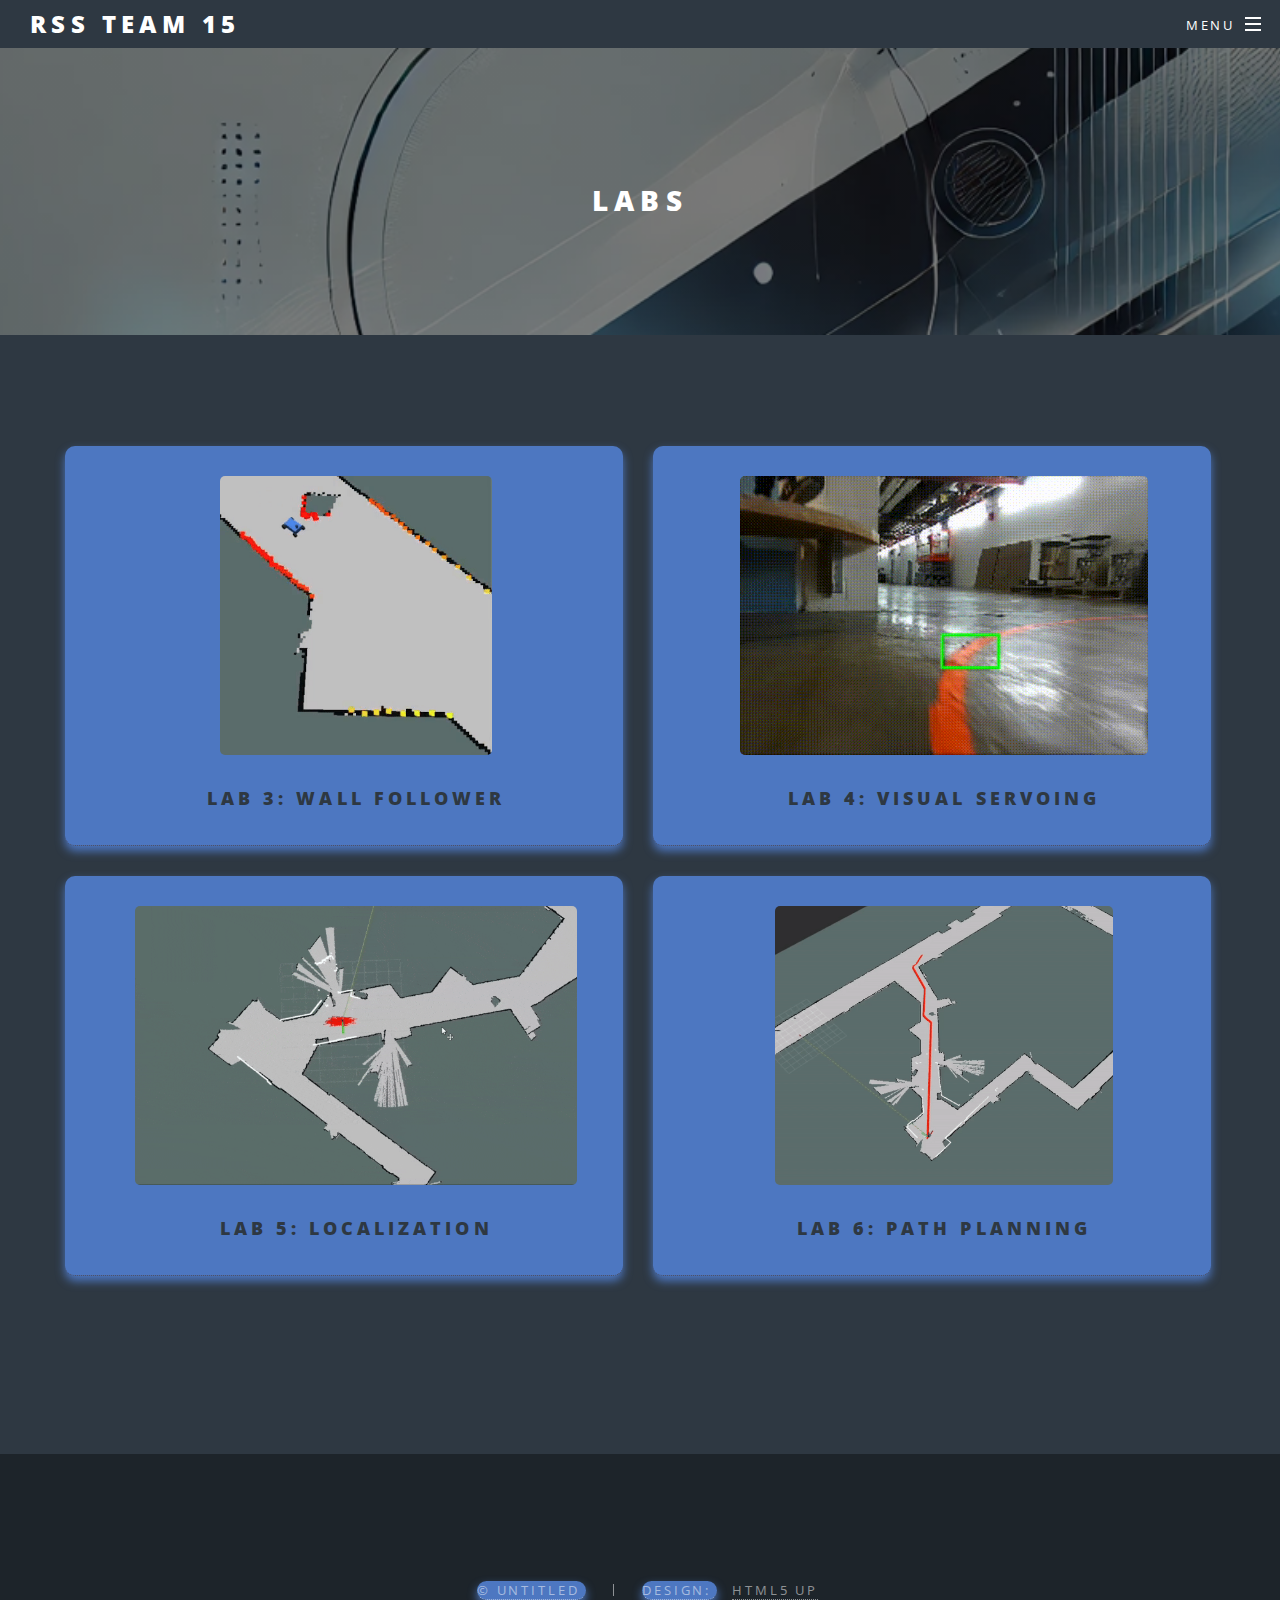
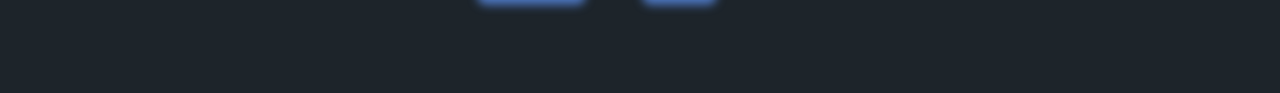
<file: labs/index.html>
<!DOCTYPE html>
<!--
	Spectral by HTML5 UP
	html5up.net | @ajlkn
	Free for personal and commercial use under the CCA 3.0 license (html5up.net/license)
-->
<html>
  <head>
    <title>RSS Team 15</title>
    <meta charset="utf-8" />
    <meta
      name="viewport"
      content="width=device-width, initial-scale=1, user-scalable=no"
    />
    <link rel="stylesheet" href="../assets/css/main.css" />
    <noscript
      ><link rel="stylesheet" href="../assets/css/noscript.css"
    /></noscript>
  </head>
  <body class="is-preload">
    <!-- Page Wrapper -->
    <div id="page-wrapper">
      <!-- Header -->
      <header id="header">
        <h1><a href="../index.html">RSS Team 15</a></h1>
        <nav id="nav">
          <ul>
            <li class="special">
              <a href="#menu" class="menuToggle"><span>Menu</span></a>
              <div id="menu"></div>
            </li>
          </ul>
        </nav>
      </header>

      <!-- Main -->
      <article id="main">
        <header>
          <h2>Labs</h2>
        </header>
        <section class="wrapper style5" style="background-color: #2e3842">
          <div class="row">
            <!-- <a href="./example_lab/" class="card">
              <img src="./example_lab/imgs/charles.jpg" alt="Image 1" />
              <h2>Lab 0: Example Lab</h2>
            </a> -->

            <a href="./3" class="card">
              <img src="./3/media/wall_follower.gif" alt="Lab 3 img" />
              <h2>Lab 3: Wall Follower</h2>
            </a>

            <a href="./4" class="card">
              <img src="./4/media/visual_servoing.gif" alt="Lab 4 img" />
              <h2>Lab 4: Visual Servoing</h2>
            </a>

            <a href="./5" class="card">
              <img src="./5/media/localization.gif" alt="Lab 5 img" />
              <h2>Lab 5: Localization</h2>

          <a href="./6" class="card">
            <img src="./6/media/path_planning.gif" alt="Lab 6 img" />
            <h2>Lab 6: Path Planning</h2>
          </div>
        </section>
      </article>

      <!-- Footer -->
      <footer id="footer">
        <ul class="copyright">
          <li>&copy; Untitled</li>
          <li>Design: <a href="http://html5up.net">HTML5 UP</a></li>
        </ul>
      </footer>
    </div>

    <!-- Scripts -->
    <script src="../assets/js/jquery.min.js"></script>
    <script src="../assets/js/jquery.scrollex.min.js"></script>
    <script src="../assets/js/jquery.scrolly.min.js"></script>
    <script src="../assets/js/browser.min.js"></script>
    <script src="../assets/js/breakpoints.min.js"></script>
    <script src="../assets/js/util.js"></script>
    <script src="../assets/js/main.js"></script>
    <script>
      // Load included_content.html into #includedContent div
      fetch("../menus/menu2.html")
        .then((response) => response.text())
        .then((html) => {
          document.getElementById("menu").innerHTML = html;
        });
    </script>
  </body>
</html>
</file>
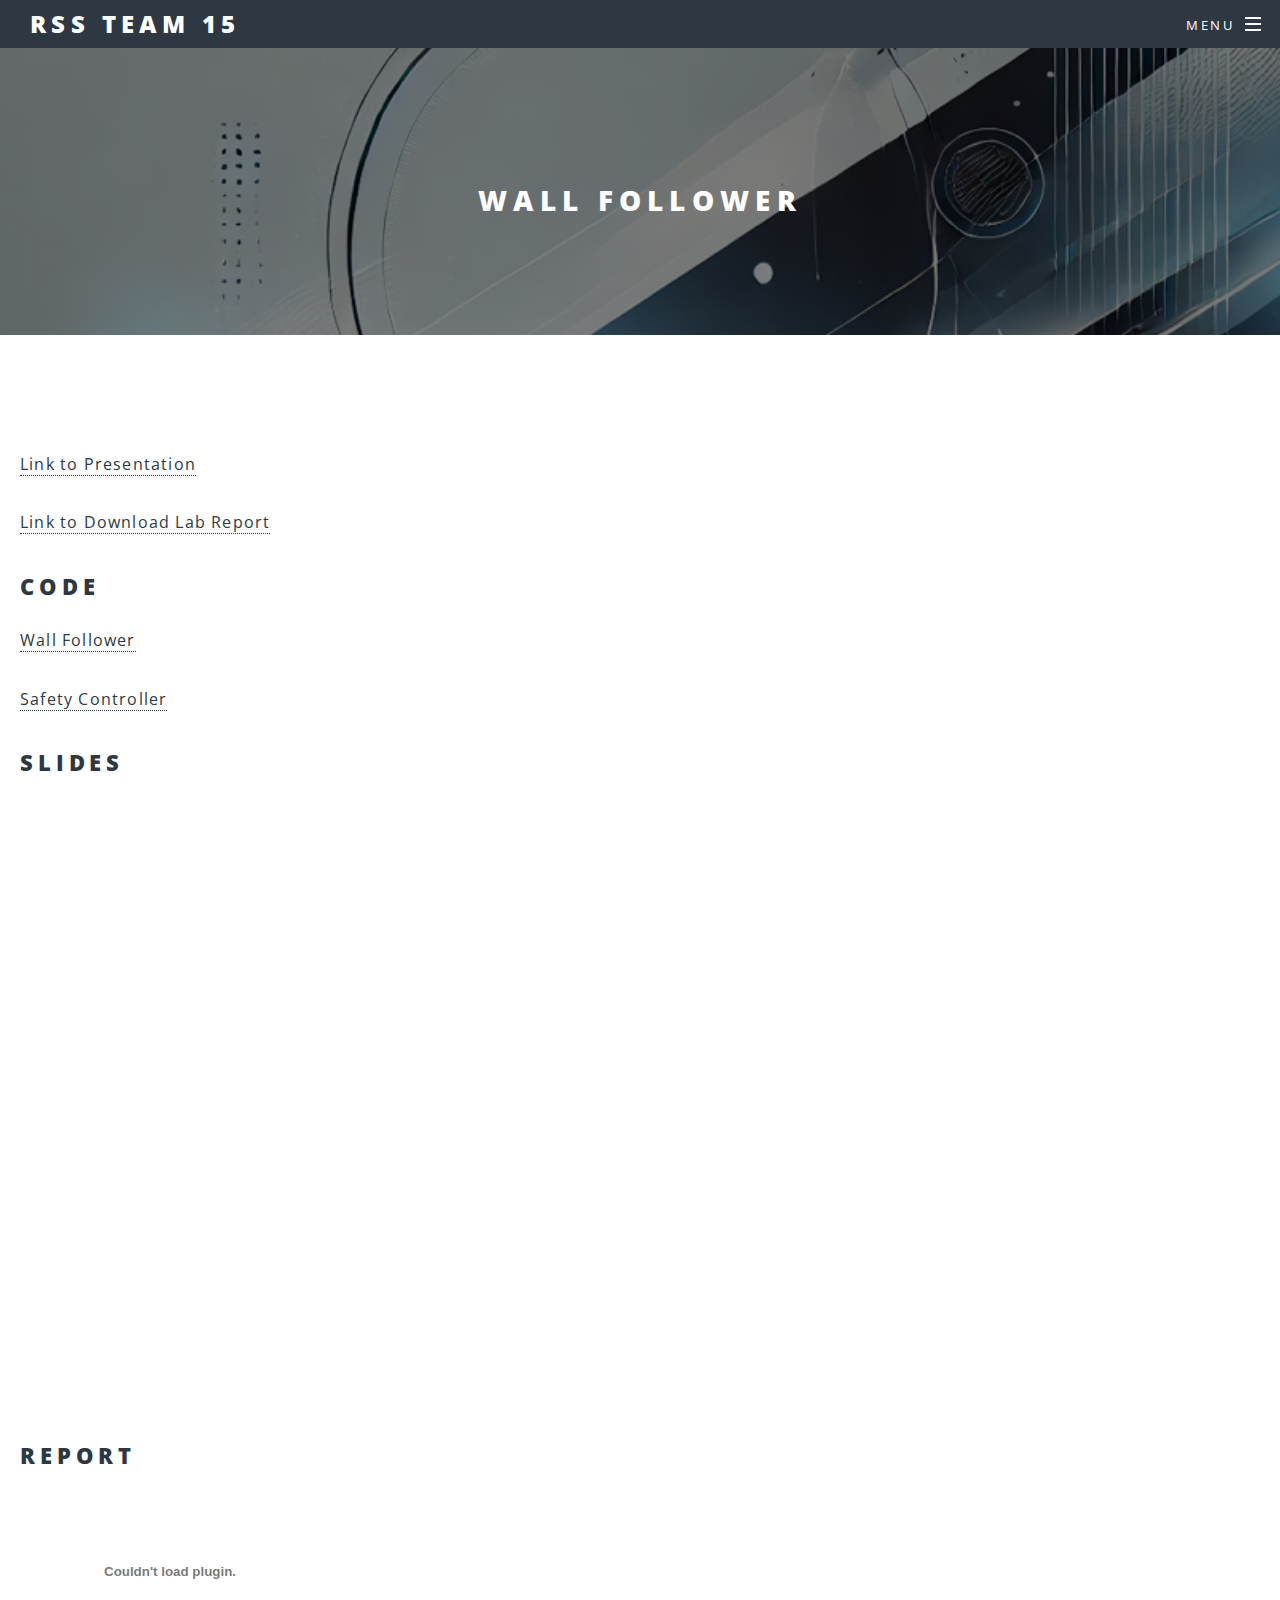
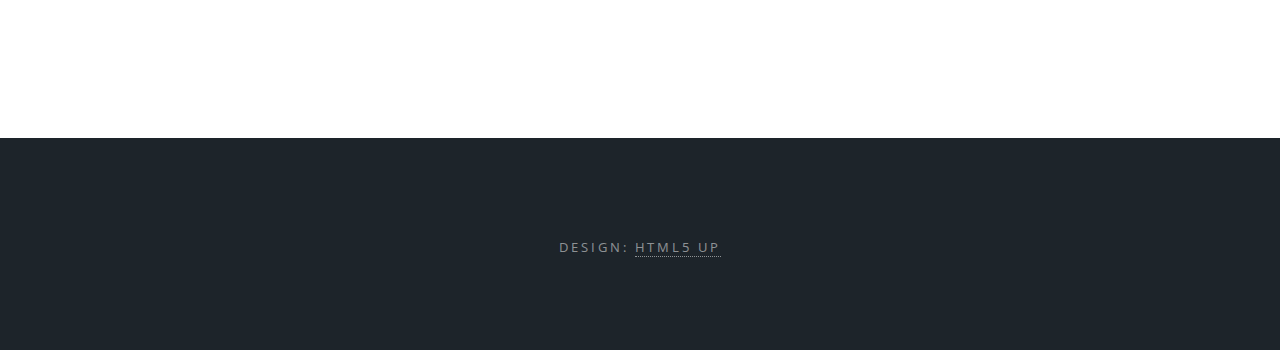
<file: labs/3/index.html>
<!DOCTYPE html>
<html>
  <head>
    <title>RSS Team 15</title>
    <meta charset="UTF-8" />
    <meta name="viewport" content="width=device-width, initial-scale=1, user-scalable=no" />
    <link rel="stylesheet" href="../../assets/css/main.css" />
    <noscript><link rel="stylesheet" href="../../assets/css/noscript.css" /></noscript>
  </head>
  <body class="is-preload">
    <!-- Page Wrapper -->
    <div id="page-wrapper">
      <!-- Header -->
      <header id="header">
        <h1><a href="../../index.html">RSS Team 15</a></h1>
        <nav id="nav">
          <ul>
            <li class="special">
              <a href="#menu" class="menuToggle"><span>Menu</span></a>
              <div id="menu"></div>
            </li>
          </ul>
        </nav>
      </header>

      <!-- Main -->
      <article id="main">
        <header>
          <h2>Wall Follower</h2>
        </header>
        <section class="wrapper style5">
          <div class="report">
            <p><a href="https://docs.google.com/presentation/d/1n2xS06A_ANWXCDX7ZCq6J3WJADS75rD-uFCi_u_RVO8/edit?usp=sharing">Link to Presentation</a></p>
            <p><a href="media/lab3_report.pdf" download>Link to Download Lab Report</a></p>

            <h2>Code</h2>
            <p><a href="https://github.com/rss2025-15/wall_follower">Wall Follower</a></p>
            <p><a href="https://github.com/rss2025-15/safety_controller">Safety Controller</a></p>

            <h2>Slides</h2>
            <iframe 
              src="https://docs.google.com/presentation/d/e/2PACX-1vSX69v4vDCFRfQZeRvMY7uzhF7vbhuVwkkagbQ5X6PBWRnp-AOIK6j9WtKqGyjpxSAcIVHup8Bp5gxD/embed?start=false&loop=false&delayms=3000" 
              frameborder="0" 
              width="800" 
              height="600" 
              allowfullscreen="true" 
              mozallowfullscreen="true" 
              webkitallowfullscreen="true">
            </iframe>
        
            <br></br>
            
            <h2>Report</h2>
            <object data="media/lab3_report.pdf" type="application/pdf" width="720px" height="935px">
              <embed src="media/lab3_report.pdf"></embed>
            </object>
          </div>
        </section>        
      </article>

      <!-- Footer -->
      <footer id="footer">
        <ul class="copyright">
          <li>Design: <a href="http://html5up.net">HTML5 UP</a></li>
        </ul>
      </footer>
    </div>

    <!-- Scripts -->
    <script src="../../assets/js/jquery.min.js"></script>
    <script src="../../assets/js/jquery.scrollex.min.js"></script>
    <script src="../../assets/js/jquery.scrolly.min.js"></script>
    <script src="../../assets/js/browser.min.js"></script>
    <script src="../../assets/js/breakpoints.min.js"></script>
    <script src="../../assets/js/util.js"></script>
    <script src="../../assets/js/main.js"></script>
    <script>
      // Load included menu
      fetch("../../menus/menu3.html")
        .then((response) => response.text())
        .then((html) => {
          document.getElementById("menu").innerHTML = html;
        });
    </script>
  </body>
</html>
</file>
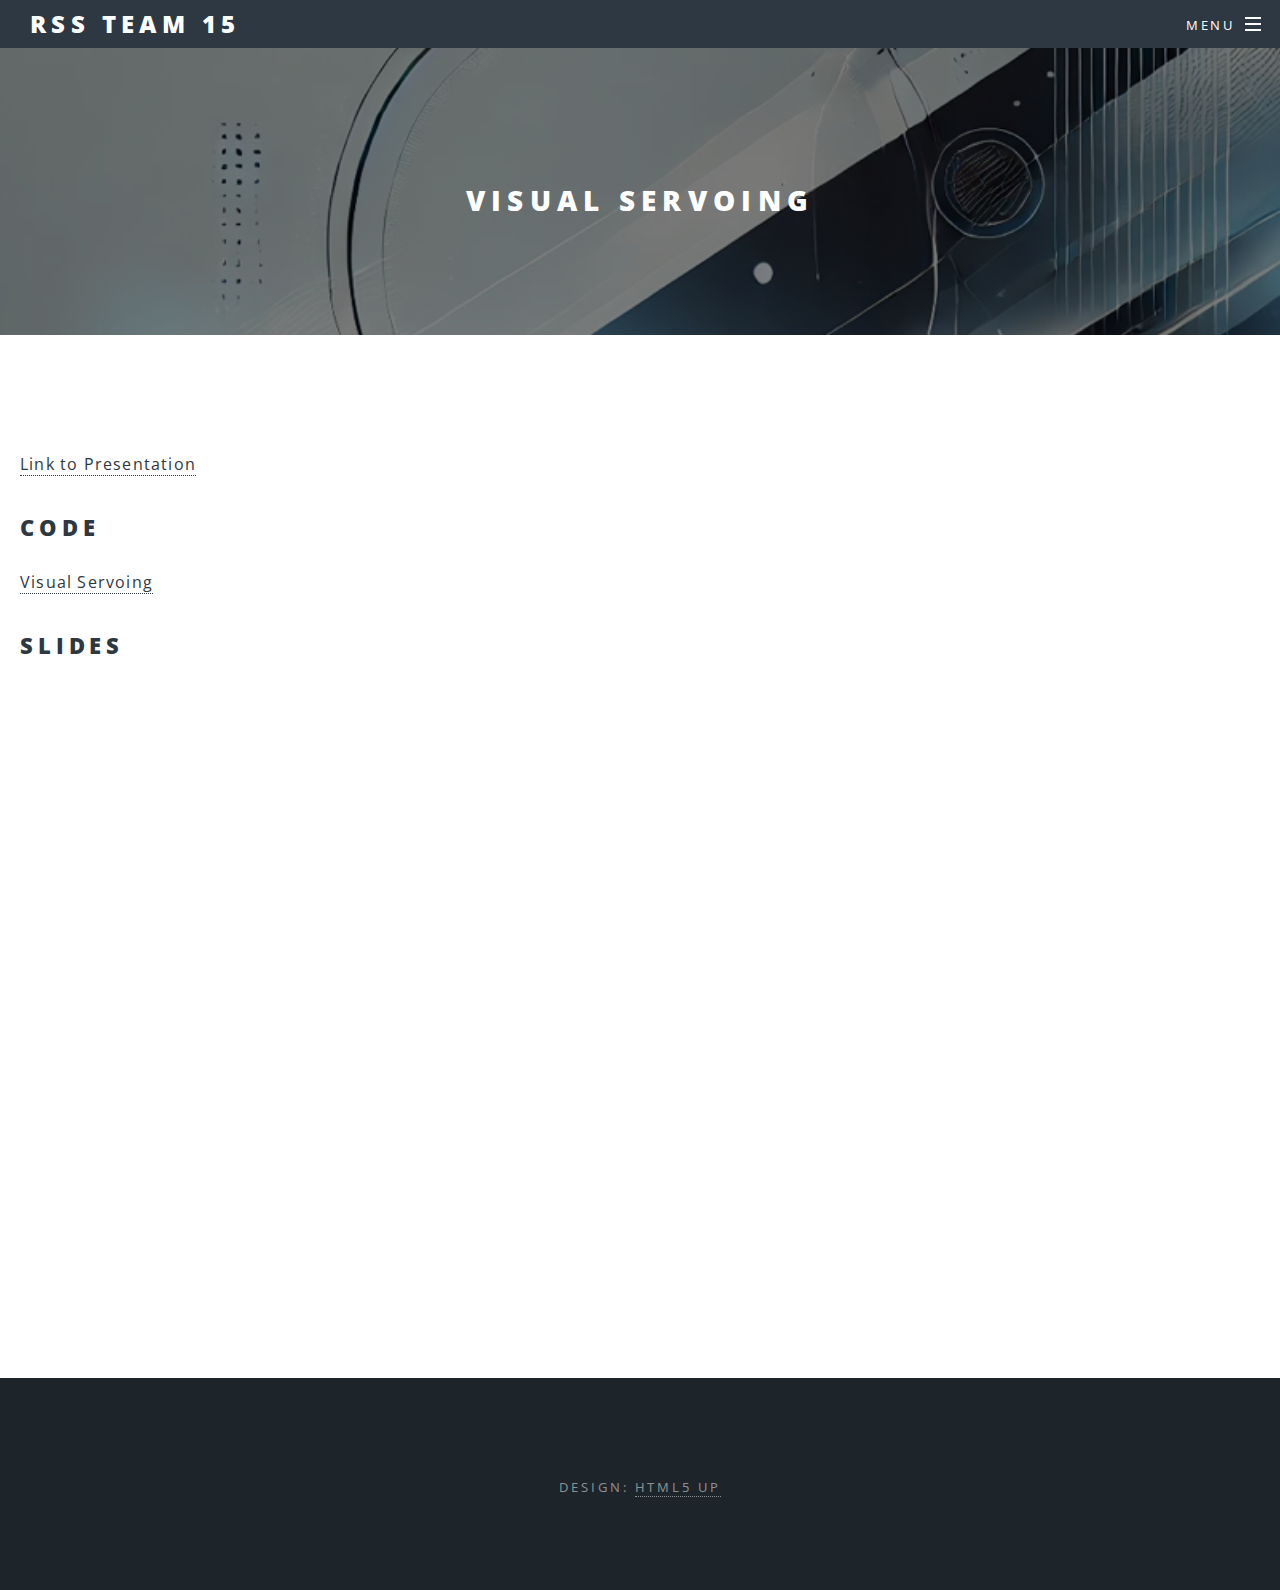
<file: labs/4/index.html>
<!DOCTYPE html>
<html>
  <head>
    <title>RSS Team 15</title>
    <meta charset="UTF-8" />
    <meta name="viewport" content="width=device-width, initial-scale=1, user-scalable=no" />
    <link rel="stylesheet" href="../../assets/css/main.css" />
    <noscript><link rel="stylesheet" href="../../assets/css/noscript.css" /></noscript>
  </head>
  <body class="is-preload">
    <!-- Page Wrapper -->
    <div id="page-wrapper">
      <!-- Header -->
      <header id="header">
        <h1><a href="../../index.html">RSS Team 15</a></h1>
        <nav id="nav">
          <ul>
            <li class="special">
              <a href="#menu" class="menuToggle"><span>Menu</span></a>
              <div id="menu"></div>
            </li>
          </ul>
        </nav>
      </header>

      <!-- Main -->
      <article id="main">
        <header>
          <h2>Visual Servoing</h2>
        </header>
        <section class="wrapper style5">
          <div class="report">
            <p><a href="https://docs.google.com/presentation/d/1xR-yczBa5nHQCLmLFeoqCgPptZ0BPc95O8x1_I7nBEM/edit?usp=sharing">Link to Presentation</a></p>

            <h2>Code</h2>
            <p><a href="https://github.com/rss2025-15/visual_servoing">Visual Servoing</a></p>

            <h2>Slides</h2>
            <iframe 
              src="https://docs.google.com/presentation/d/e/2PACX-1vRUZ-liXx_YYE4GEkgnHbDFmn4c0fLXwR6dNIz6mvwxcMGIaIgyDBcbgHUIb2hKcCYYi9qKpM_Cwa5l/embed?start=false&loop=false&delayms=3000" 
              frameborder="0" 
              width="800" 
              height="600" 
              allowfullscreen="true" 
              mozallowfullscreen="true" 
              webkitallowfullscreen="true">
            </iframe>

          </div>
        </section>        
      </article>

      <!-- Footer -->
      <footer id="footer">
        <ul class="copyright">
          <li>Design: <a href="http://html5up.net">HTML5 UP</a></li>
        </ul>
      </footer>
    </div>

    <!-- Scripts -->
    <script src="../../assets/js/jquery.min.js"></script>
    <script src="../../assets/js/jquery.scrollex.min.js"></script>
    <script src="../../assets/js/jquery.scrolly.min.js"></script>
    <script src="../../assets/js/browser.min.js"></script>
    <script src="../../assets/js/breakpoints.min.js"></script>
    <script src="../../assets/js/util.js"></script>
    <script src="../../assets/js/main.js"></script>
    <script>
      // Load included menu
      fetch("../../menus/menu3.html")
        .then((response) => response.text())
        .then((html) => {
          document.getElementById("menu").innerHTML = html;
        });
    </script>
  </body>
</html>
</file>
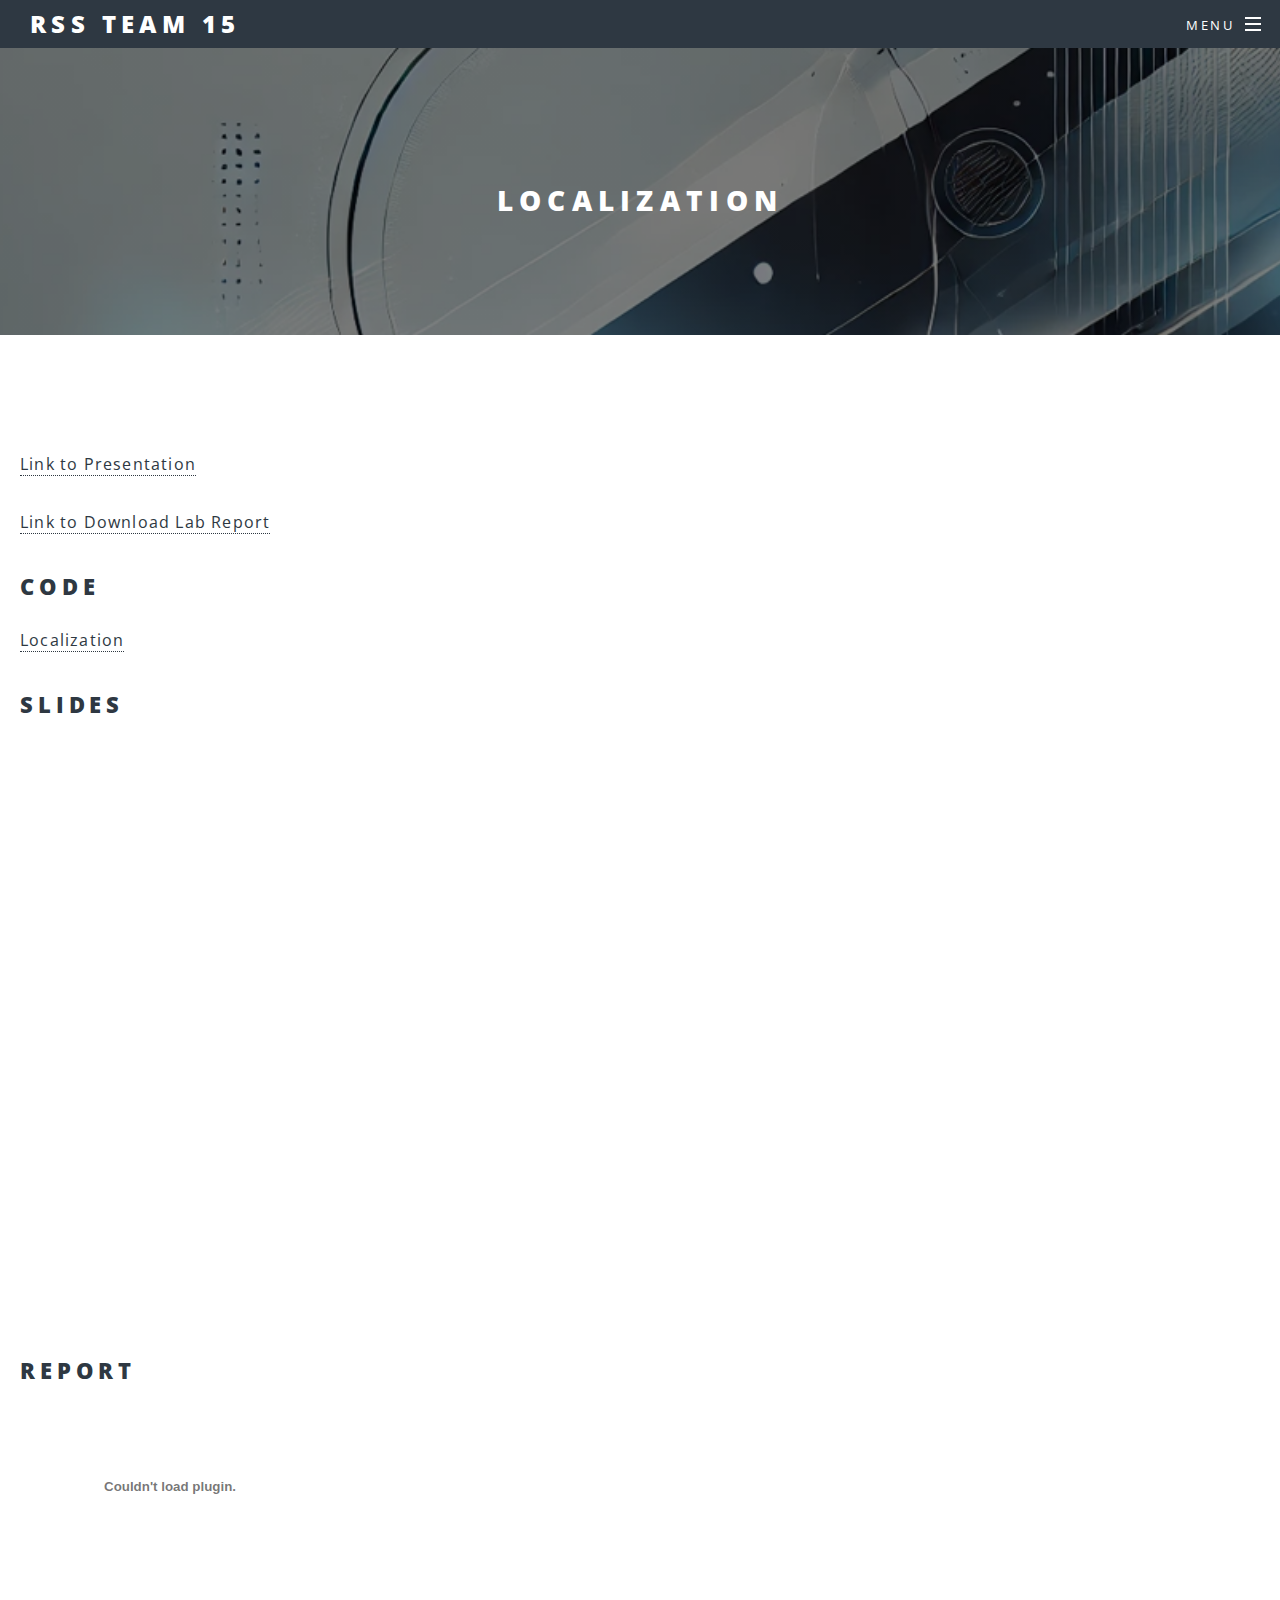
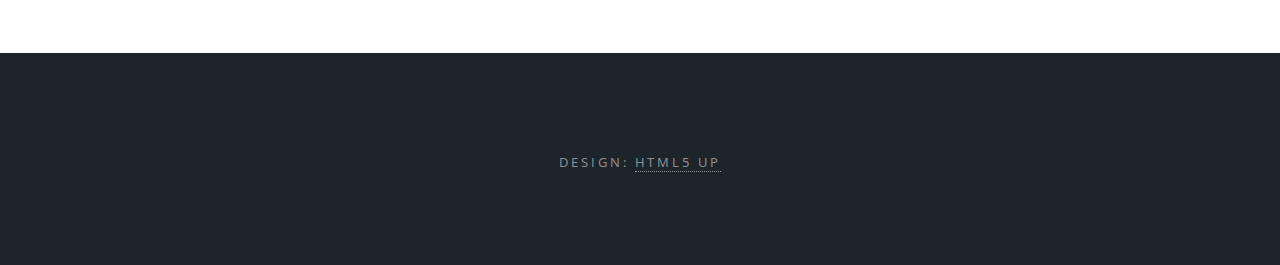
<file: labs/5/index.html>
<!DOCTYPE html>
<html>
  <head>
    <title>RSS Team 15</title>
    <meta charset="UTF-8" />
    <meta name="viewport" content="width=device-width, initial-scale=1, user-scalable=no" />
    <link rel="stylesheet" href="../../assets/css/main.css" />
    <noscript><link rel="stylesheet" href="../../assets/css/noscript.css" /></noscript>
  </head>
  <body class="is-preload">
    <!-- Page Wrapper -->
    <div id="page-wrapper">
      <!-- Header -->
      <header id="header">
        <h1><a href="../../index.html">RSS Team 15</a></h1>
        <nav id="nav">
          <ul>
            <li class="special">
              <a href="#menu" class="menuToggle"><span>Menu</span></a>
              <div id="menu"></div>
            </li>
          </ul>
        </nav>
      </header>

      <!-- Main -->
      <article id="main">
        <header>
          <h2>Localization</h2>
        </header>
        <section class="wrapper style5">
          <div class="report">
            <p><a href="https://docs.google.com/presentation/d/1_sJZJcMVc0rF89CeazB7jgX-5EDapCxMEXbPdnTadDQ/edit?usp=sharing">Link to Presentation</a></p>
            <p><a href="media/lab5_report.pdf" download>Link to Download Lab Report</a></p>

            <h2>Code</h2>
            <p><a href="https://github.com/rss2025-15/localization">Localization</a></p>

            <h2>Slides</h2>
            <iframe src="https://docs.google.com/presentation/d/e/2PACX-1vRK0iUnXDmkmRlGP8z4-jL4pZPObVzbSHsDXv2yIw1YhXFU7YyvF3r2-ueYHuxsCuEgkfSIB9mT4-kf/embed?start=false&loop=false&delayms=3000" 
              frameborder="0" 
              width="800" 
              height="600" 
              allowfullscreen="true" 
              mozallowfullscreen="true" 
              webkitallowfullscreen="true"></iframe>

            <h2>Report</h2>
            <object data="media/lab5_report.pdf" type="application/pdf" width="720px" height="935px">
              <embed src="media/lab5_report.pdf"></embed>
            </object>

          </div>
        </section>        
      </article>

      <!-- Footer -->
      <footer id="footer">
        <ul class="copyright">
          <li>Design: <a href="http://html5up.net">HTML5 UP</a></li>
        </ul>
      </footer>
    </div>

    <!-- Scripts -->
    <script src="../../assets/js/jquery.min.js"></script>
    <script src="../../assets/js/jquery.scrollex.min.js"></script>
    <script src="../../assets/js/jquery.scrolly.min.js"></script>
    <script src="../../assets/js/browser.min.js"></script>
    <script src="../../assets/js/breakpoints.min.js"></script>
    <script src="../../assets/js/util.js"></script>
    <script src="../../assets/js/main.js"></script>
    <script>
      // Load included menu
      fetch("../../menus/menu3.html")
        .then((response) => response.text())
        .then((html) => {
          document.getElementById("menu").innerHTML = html;
        });
    </script>
  </body>
</html>
</file>
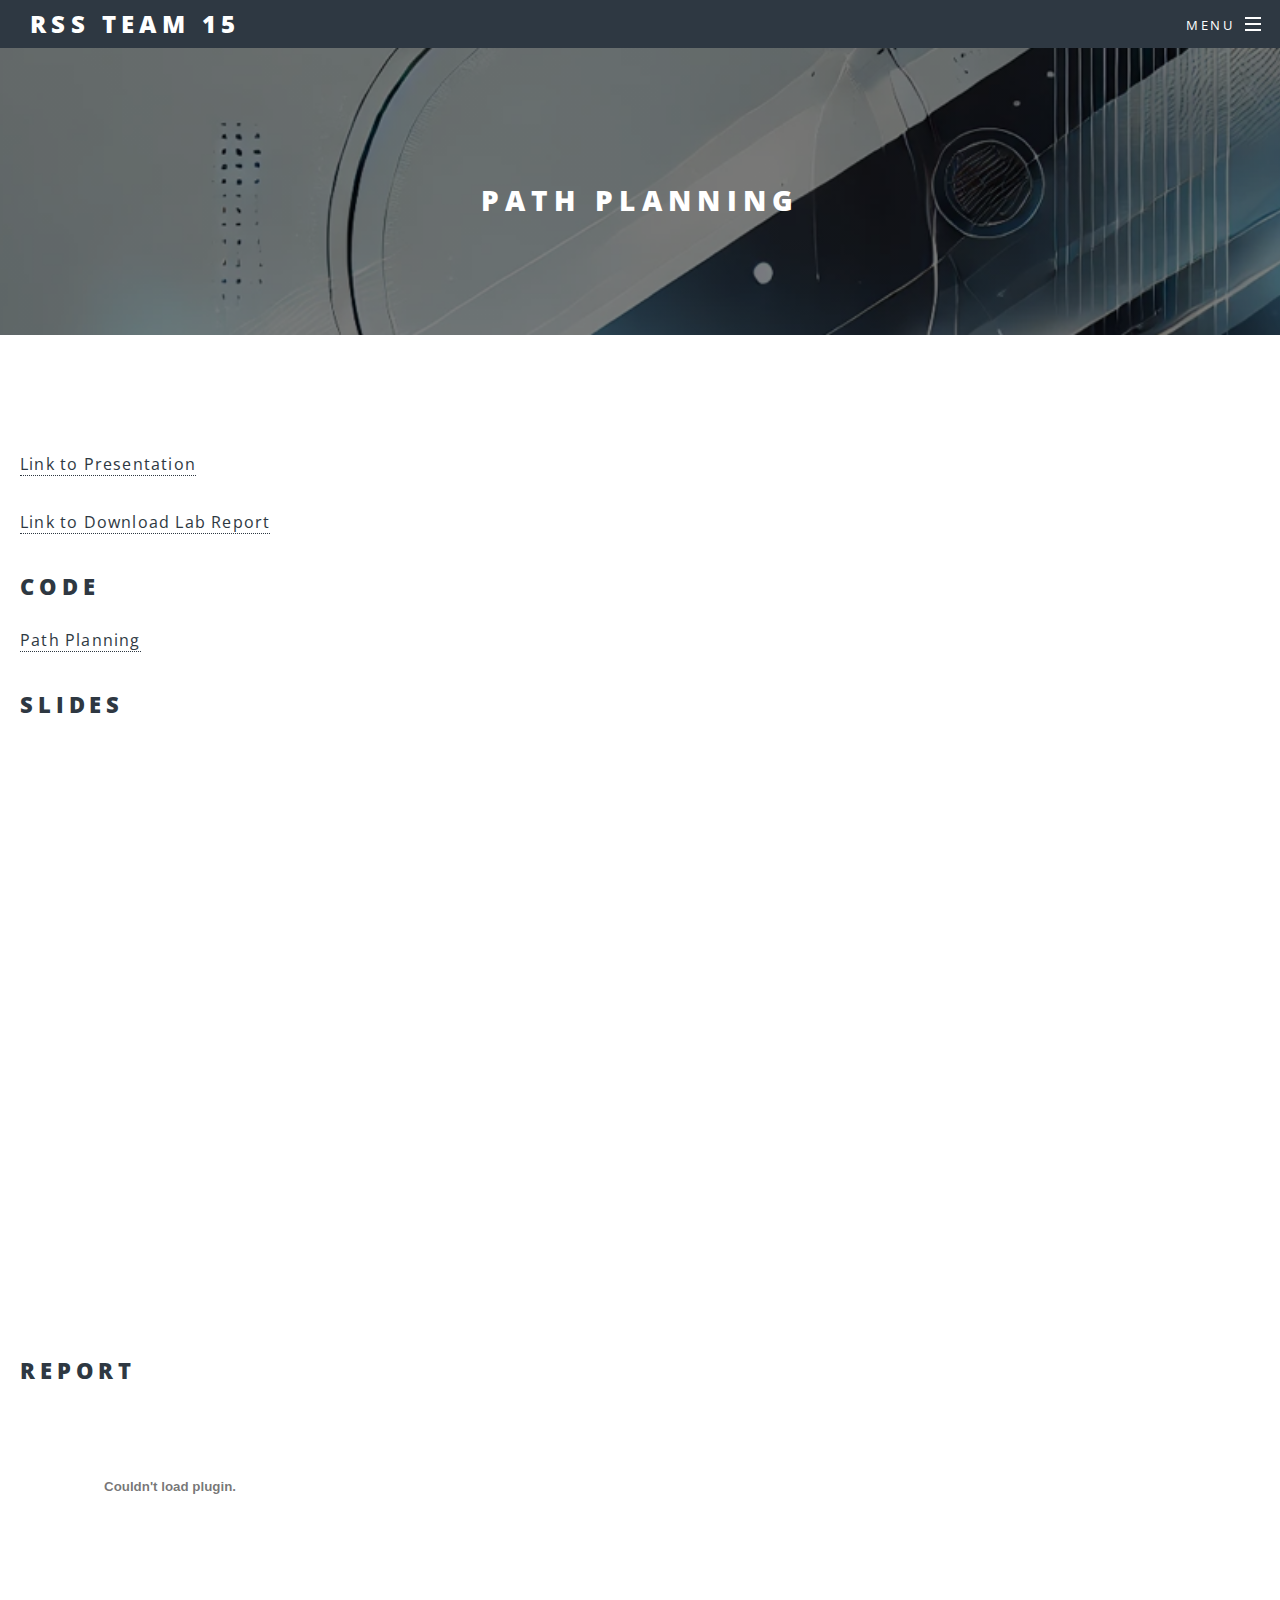
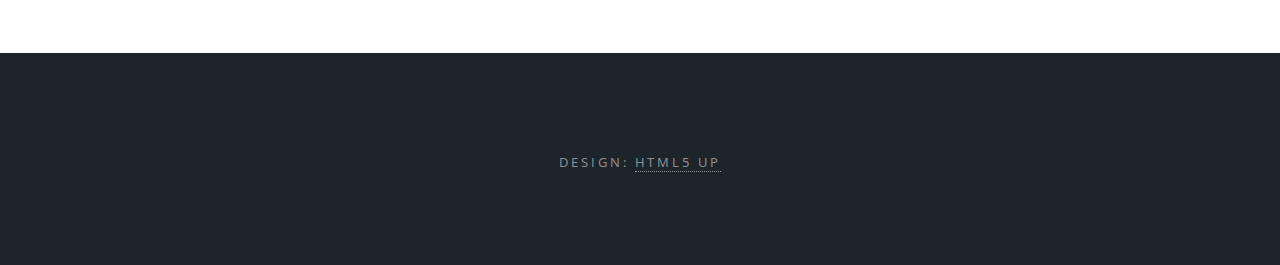
<file: labs/6/index.html>
<!DOCTYPE html>
<html>
  <head>
    <title>RSS Team 15</title>
    <meta charset="UTF-8" />
    <meta name="viewport" content="width=device-width, initial-scale=1, user-scalable=no" />
    <link rel="stylesheet" href="../../assets/css/main.css" />
    <noscript><link rel="stylesheet" href="../../assets/css/noscript.css" /></noscript>
  </head>
  <body class="is-preload">
    <!-- Page Wrapper -->
    <div id="page-wrapper">
      <!-- Header -->
      <header id="header">
        <h1><a href="../../index.html">RSS Team 15</a></h1>
        <nav id="nav">
          <ul>
            <li class="special">
              <a href="#menu" class="menuToggle"><span>Menu</span></a>
              <div id="menu"></div>
            </li>
          </ul>
        </nav>
      </header>

      <!-- Main -->
      <article id="main">
        <header>
          <h2>Path Planning</h2>
        </header>
        <section class="wrapper style5">
          <div class="report">
            <p><a href="https://docs.google.com/presentation/d/1AXbjmR4ZkUhUdG48gj2FVeSAJ6uuzV62yBTQWmsyM9A/edit?usp=sharing">Link to Presentation</a></p>
            <p><a href="media/lab6_report.pdf" download>Link to Download Lab Report</a></p>

            <h2>Code</h2>
            <p><a href="https://github.com/rss2025-15/path_planning">Path Planning</a></p>

            <h2>Slides</h2>
            <iframe 
                src="https://docs.google.com/presentation/d/e/2PACX-1vRM4AtHxIGOEaVNFsy-7ZbU_kRVllYAZtYSvcmCJafLH1RAvzgBwPTHla9k-DwthEnfTIfjIFDxjl0G/embed?start=false&loop=false&delayms=3000" 
                frameborder="0" 
                width="800" 
                height="600" 
                allowfullscreen="true" 
                mozallowfullscreen="true" 
                webkitallowfullscreen="true">
            </iframe>

            <h2>Report</h2>
            <object data="media/lab6_report.pdf" type="application/pdf" width="720px" height="935px">
              <embed src="media/lab6_report.pdf"></embed>
            </object>

          </div>
        </section>        
      </article>

      <!-- Footer -->
      <footer id="footer">
        <ul class="copyright">
          <li>Design: <a href="http://html5up.net">HTML5 UP</a></li>
        </ul>
      </footer>
    </div>

    <!-- Scripts -->
    <script src="../../assets/js/jquery.min.js"></script>
    <script src="../../assets/js/jquery.scrollex.min.js"></script>
    <script src="../../assets/js/jquery.scrolly.min.js"></script>
    <script src="../../assets/js/browser.min.js"></script>
    <script src="../../assets/js/breakpoints.min.js"></script>
    <script src="../../assets/js/util.js"></script>
    <script src="../../assets/js/main.js"></script>
    <script>
      // Load included menu
      fetch("../../menus/menu3.html")
        .then((response) => response.text())
        .then((html) => {
          document.getElementById("menu").innerHTML = html;
        });
    </script>
  </body>
</html>
</file>
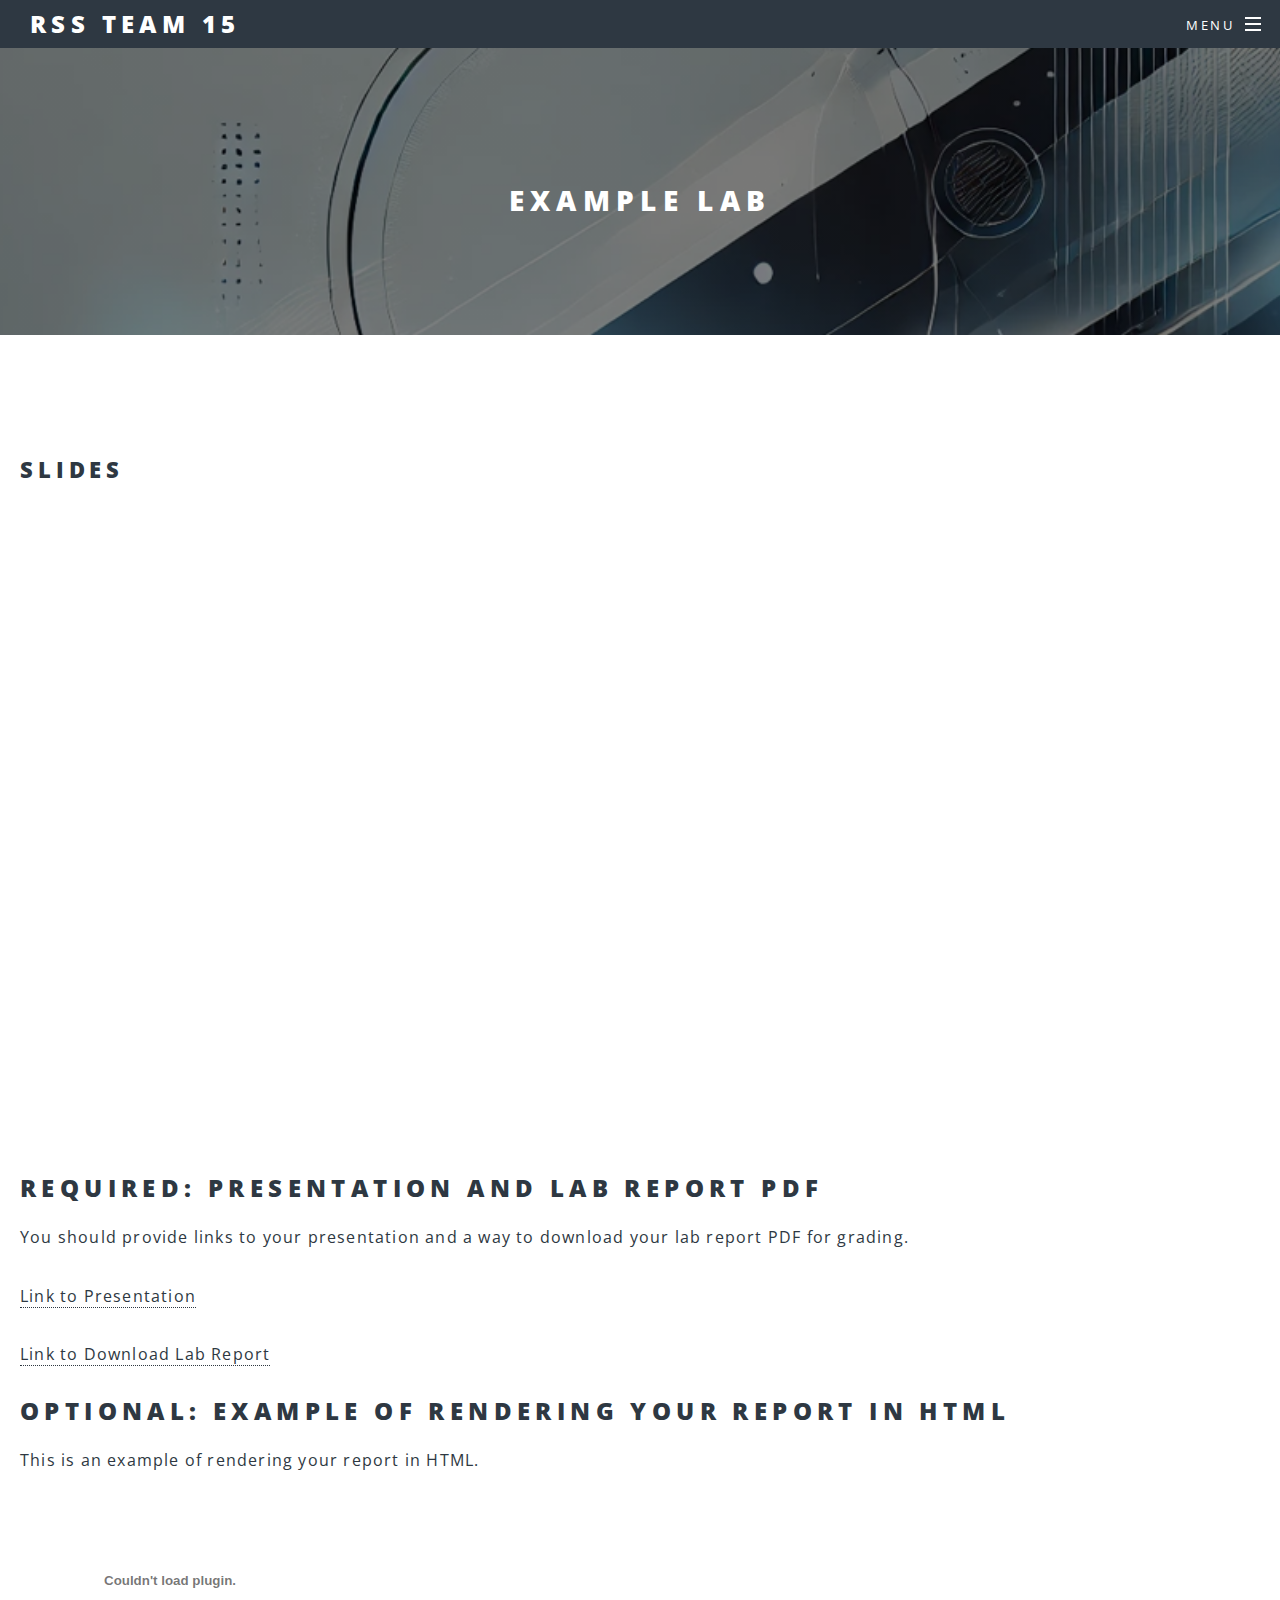
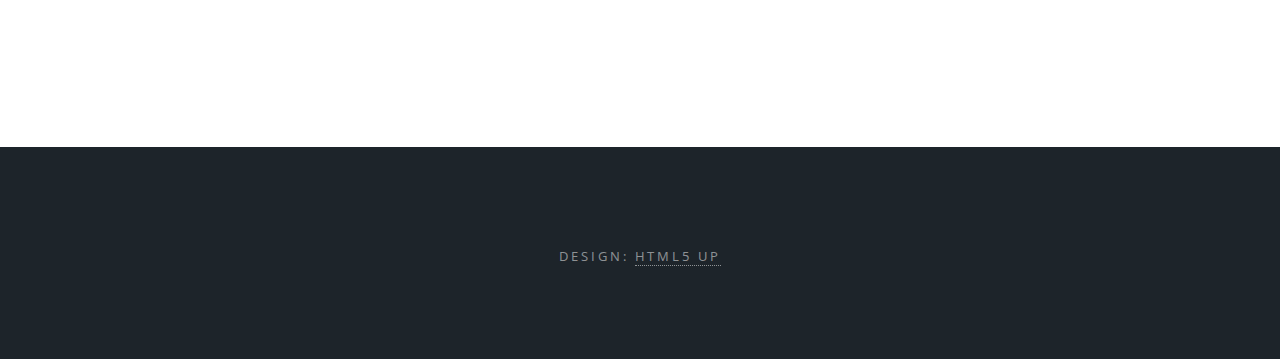
<file: labs/example_lab/index.html>
<!DOCTYPE html>
<html>
  <head>
    <title>RSS Team 15</title>
    <meta charset="UTF-8" />
    <meta name="viewport" content="width=device-width, initial-scale=1, user-scalable=no" />
    <link rel="stylesheet" href="../../assets/css/main.css" />
    <noscript><link rel="stylesheet" href="../../assets/css/noscript.css" /></noscript>
  </head>
  <body class="is-preload">
    <!-- Page Wrapper -->
    <div id="page-wrapper">
      <!-- Header -->
      <header id="header">
        <h1><a href="../../index.html">RSS Team 15</a></h1>
        <nav id="nav">
          <ul>
            <li class="special">
              <a href="#menu" class="menuToggle"><span>Menu</span></a>
              <div id="menu"></div>
            </li>
          </ul>
        </nav>
      </header>

      <!-- Main -->
      <article id="main">
        <header>
          <h2>Example Lab</h2>
        </header>
        <section class="wrapper style5">
          <h2 class="report">Slides</h2>
          <iframe
            class="report"
            src="https://docs.google.com/presentation/d/e/2PACX-1vRpW1Xoe9_g0XDnndzGZCJ7oWnZjtMupPmKlLa4PvGi_4eqlTEPjfyD1P0sq6FPt-flkR9QEF-b5H6f/embed?start=true&loop=true&delayms=3000"
            frameborder="0"
            width="800"
            height="600"
            allowfullscreen="true"
            mozallowfullscreen="true"
            webkitallowfullscreen="true"
          ></iframe>
        
          <div class="report">
            <h1>Required: Presentation and Lab Report PDF</h1>
            <p>You should provide links to your presentation and a way to download your lab report PDF for grading.</p>
            <p><a href="https://docs.google.com/presentation/d/1h_3ZTNyov7ng4Jzq9BDFXyGzKKffovH_TYSR2nMy49E/edit?usp=sharing">Link to Presentation</a></p>
            <p><a href="../../latex_report/latex_report.pdf" download>Link to Download Lab Report</a></p>
        
            <h1>Optional: Example of Rendering Your Report in HTML</h1>
            <p>This is an example of rendering your report in HTML.</p>
            <object data="../../latex_report/latex_report.pdf" type="application/pdf" width="720px" height="935px">
              <embed src="../../latex_report/latex_report.pdf"></embed>
            </object>
          </div>
        </section>        
      </article>

      <!-- Footer -->
      <footer id="footer">
        <ul class="copyright">
          <li>Design: <a href="http://html5up.net">HTML5 UP</a></li>
        </ul>
      </footer>
    </div>

    <!-- Scripts -->
    <script src="../../assets/js/jquery.min.js"></script>
    <script src="../../assets/js/jquery.scrollex.min.js"></script>
    <script src="../../assets/js/jquery.scrolly.min.js"></script>
    <script src="../../assets/js/browser.min.js"></script>
    <script src="../../assets/js/breakpoints.min.js"></script>
    <script src="../../assets/js/util.js"></script>
    <script src="../../assets/js/main.js"></script>
    <script>
      // Load included menu
      fetch("../../menus/menu3.html")
        .then((response) => response.text())
        .then((html) => {
          document.getElementById("menu").innerHTML = html;
        });
    </script>
  </body>
</html>
</file>
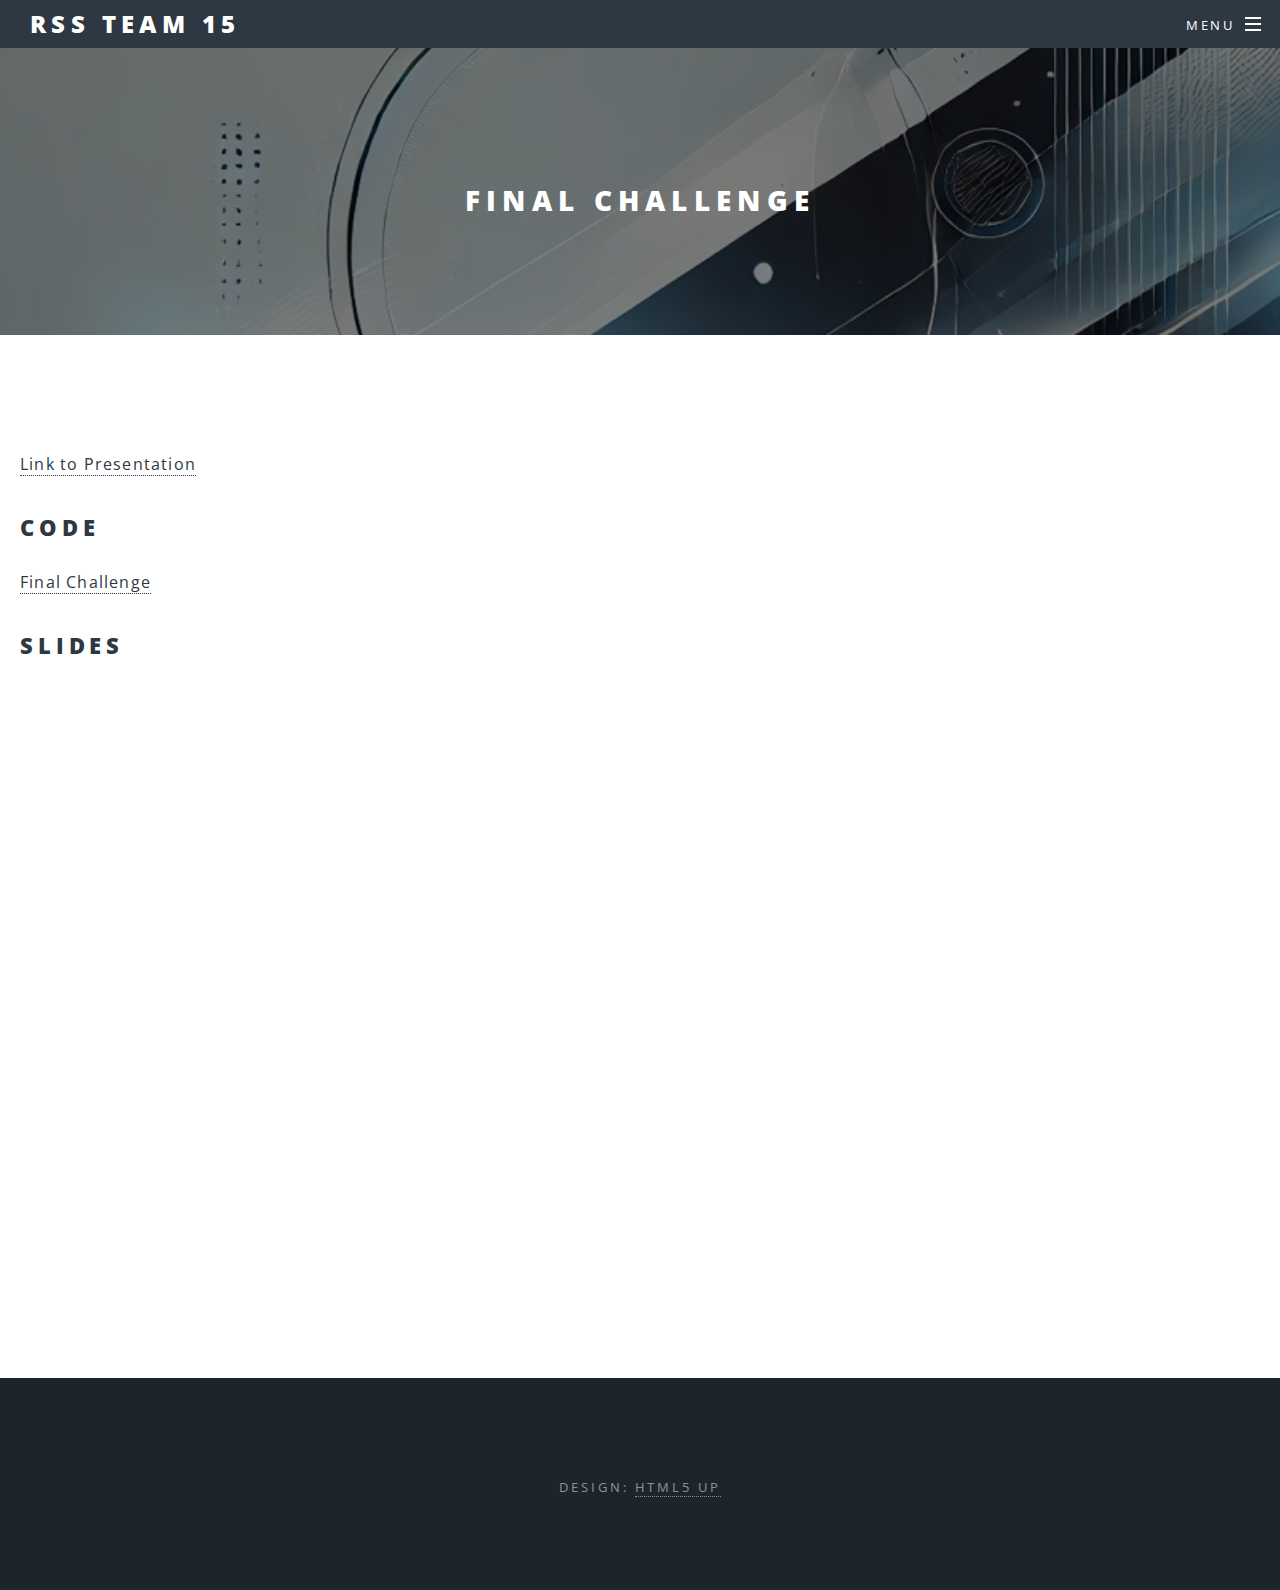
<file: labs/final/index.html>
<!DOCTYPE html>
<html>
  <head>
    <title>RSS Team 15</title>
    <meta charset="UTF-8" />
    <meta name="viewport" content="width=device-width, initial-scale=1, user-scalable=no" />
    <link rel="stylesheet" href="../../assets/css/main.css" />
    <noscript><link rel="stylesheet" href="../../assets/css/noscript.css" /></noscript>
  </head>
  <body class="is-preload">
    <!-- Page Wrapper -->
    <div id="page-wrapper">
      <!-- Header -->
      <header id="header">
        <h1><a href="../../index.html">RSS Team 15</a></h1>
        <nav id="nav">
          <ul>
            <li class="special">
              <a href="#menu" class="menuToggle"><span>Menu</span></a>
              <div id="menu"></div>
            </li>
          </ul>
        </nav>
      </header>

      <!-- Main -->
      <article id="main">
        <header>
          <h2>Final Challenge</h2>
        </header>
        <section class="wrapper style5">
          <div class="report">
            <p><a href="https://docs.google.com/presentation/d/1O__LW0nOqbD20J_203tukSlqhM9R4_y60EajhwEVVC0/edit?usp=sharing">Link to Presentation</a></p>

            <h2>Code</h2>
            <p><a href="https://github.com/rss2025-15/final_challenge2025">Final Challenge</a></p>

            <h2>Slides</h2>
            <iframe 
              src="https://docs.google.com/presentation/d/e/2PACX-1vTE451zTuDpdWEiZ8p4jgPIhtEG76q7eAz5CnU0M2IgoCtuzdUfvDskOyDos7iAJ5llnHN4ecxYjR4z/pubembed?start=false&loop=false&delayms=3000" 
              frameborder="0" 
              width="800" 
              height="600" 
              allowfullscreen="true" 
              mozallowfullscreen="true" 
              webkitallowfullscreen="true">
            </iframe>

          </div>
        </section>        
      </article>

      <!-- Footer -->
      <footer id="footer">
        <ul class="copyright">
          <li>Design: <a href="http://html5up.net">HTML5 UP</a></li>
        </ul>
      </footer>
    </div>

    <!-- Scripts -->
    <script src="../../assets/js/jquery.min.js"></script>
    <script src="../../assets/js/jquery.scrollex.min.js"></script>
    <script src="../../assets/js/jquery.scrolly.min.js"></script>
    <script src="../../assets/js/browser.min.js"></script>
    <script src="../../assets/js/breakpoints.min.js"></script>
    <script src="../../assets/js/util.js"></script>
    <script src="../../assets/js/main.js"></script>
    <script>
      // Load included menu
      fetch("../../menus/menu3.html")
        .then((response) => response.text())
        .then((html) => {
          document.getElementById("menu").innerHTML = html;
        });
    </script>
  </body>
</html>
</file>
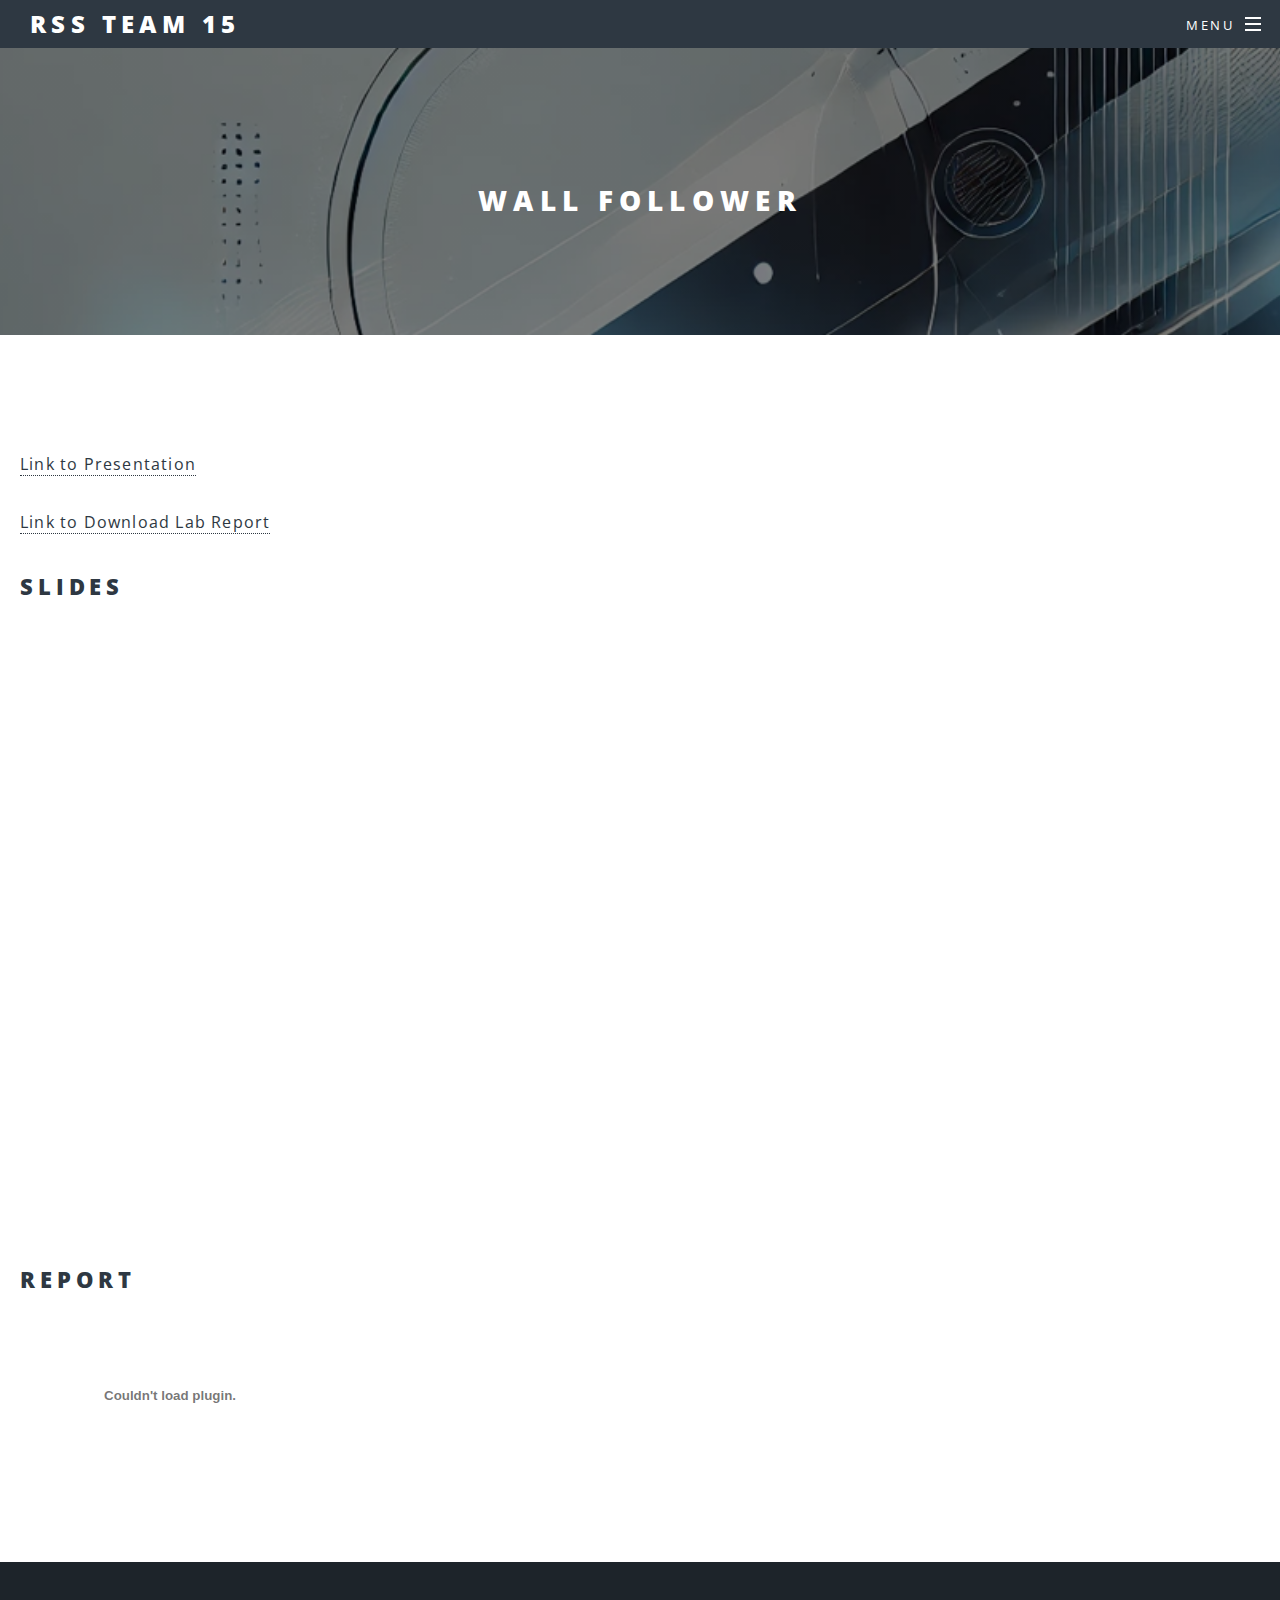
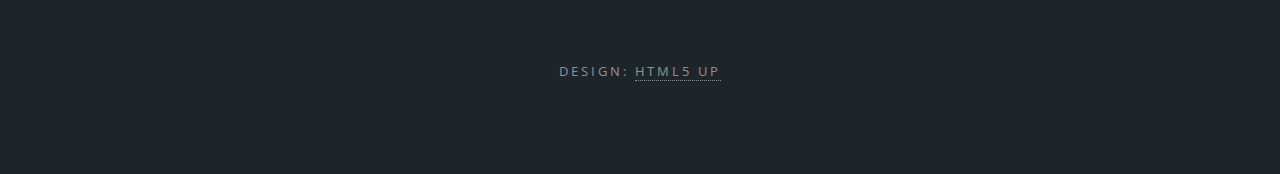
<file: labs/lab3/index.html>
<!DOCTYPE html>
<html>
  <head>
    <title>RSS Team 15</title>
    <meta charset="UTF-8" />
    <meta name="viewport" content="width=device-width, initial-scale=1, user-scalable=no" />
    <link rel="stylesheet" href="../../assets/css/main.css" />
    <noscript><link rel="stylesheet" href="../../assets/css/noscript.css" /></noscript>
  </head>
  <body class="is-preload">
    <!-- Page Wrapper -->
    <div id="page-wrapper">
      <!-- Header -->
      <header id="header">
        <h1><a href="../../index.html">RSS Team 15</a></h1>
        <nav id="nav">
          <ul>
            <li class="special">
              <a href="#menu" class="menuToggle"><span>Menu</span></a>
              <div id="menu"></div>
            </li>
          </ul>
        </nav>
      </header>

      <!-- Main -->
      <article id="main">
        <header>
          <h2>Wall Follower</h2>
        </header>
        <section class="wrapper style5">
          <div class="report">
            <p><a href="https://docs.google.com/presentation/d/1h_3ZTNyov7ng4Jzq9BDFXyGzKKffovH_TYSR2nMy49E/edit?usp=sharing">Link to Presentation</a></p>
            <p><a href="../../latex_report/latex_report.pdf" download>Link to Download Lab Report</a></p>

            <h2>Slides</h2>
            <iframe 
              src="https://docs.google.com/presentation/d/e/2PACX-1vSX69v4vDCFRfQZeRvMY7uzhF7vbhuVwkkagbQ5X6PBWRnp-AOIK6j9WtKqGyjpxSAcIVHup8Bp5gxD/embed?start=false&loop=false&delayms=3000" 
              frameborder="0" 
              width="800" 
              height="600" 
              allowfullscreen="true" 
              mozallowfullscreen="true" 
              webkitallowfullscreen="true">
            </iframe>
        
            <br></br>
            
            <h2>Report</h2>
            <object data="../../latex_report/latex_report.pdf" type="application/pdf" width="720px" height="935px">
              <embed src="../../latex_report/latex_report.pdf"></embed>
            </object>
          </div>
        </section>        
      </article>

      <!-- Footer -->
      <footer id="footer">
        <ul class="copyright">
          <li>Design: <a href="http://html5up.net">HTML5 UP</a></li>
        </ul>
      </footer>
    </div>

    <!-- Scripts -->
    <script src="../../assets/js/jquery.min.js"></script>
    <script src="../../assets/js/jquery.scrollex.min.js"></script>
    <script src="../../assets/js/jquery.scrolly.min.js"></script>
    <script src="../../assets/js/browser.min.js"></script>
    <script src="../../assets/js/breakpoints.min.js"></script>
    <script src="../../assets/js/util.js"></script>
    <script src="../../assets/js/main.js"></script>
    <script>
      // Load included menu
      fetch("../../menus/menu3.html")
        .then((response) => response.text())
        .then((html) => {
          document.getElementById("menu").innerHTML = html;
        });
    </script>
  </body>
</html>
</file>
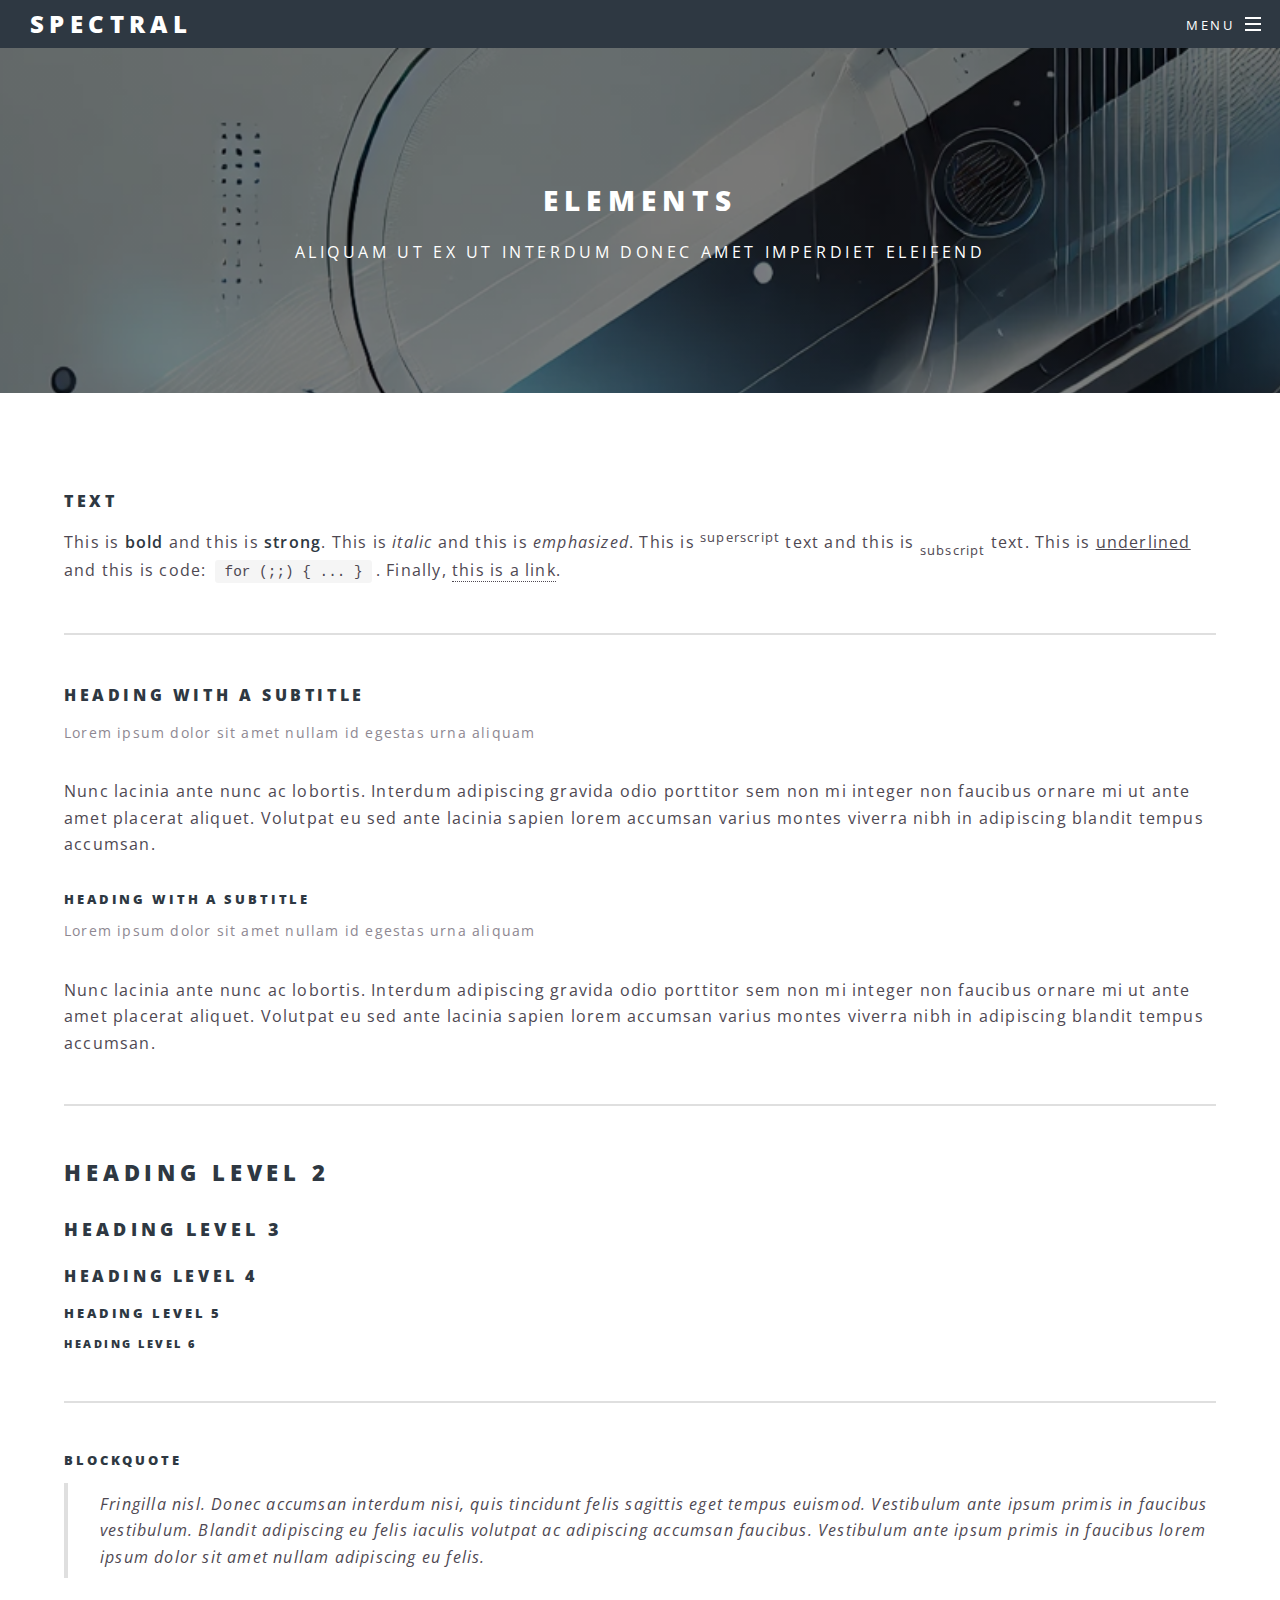
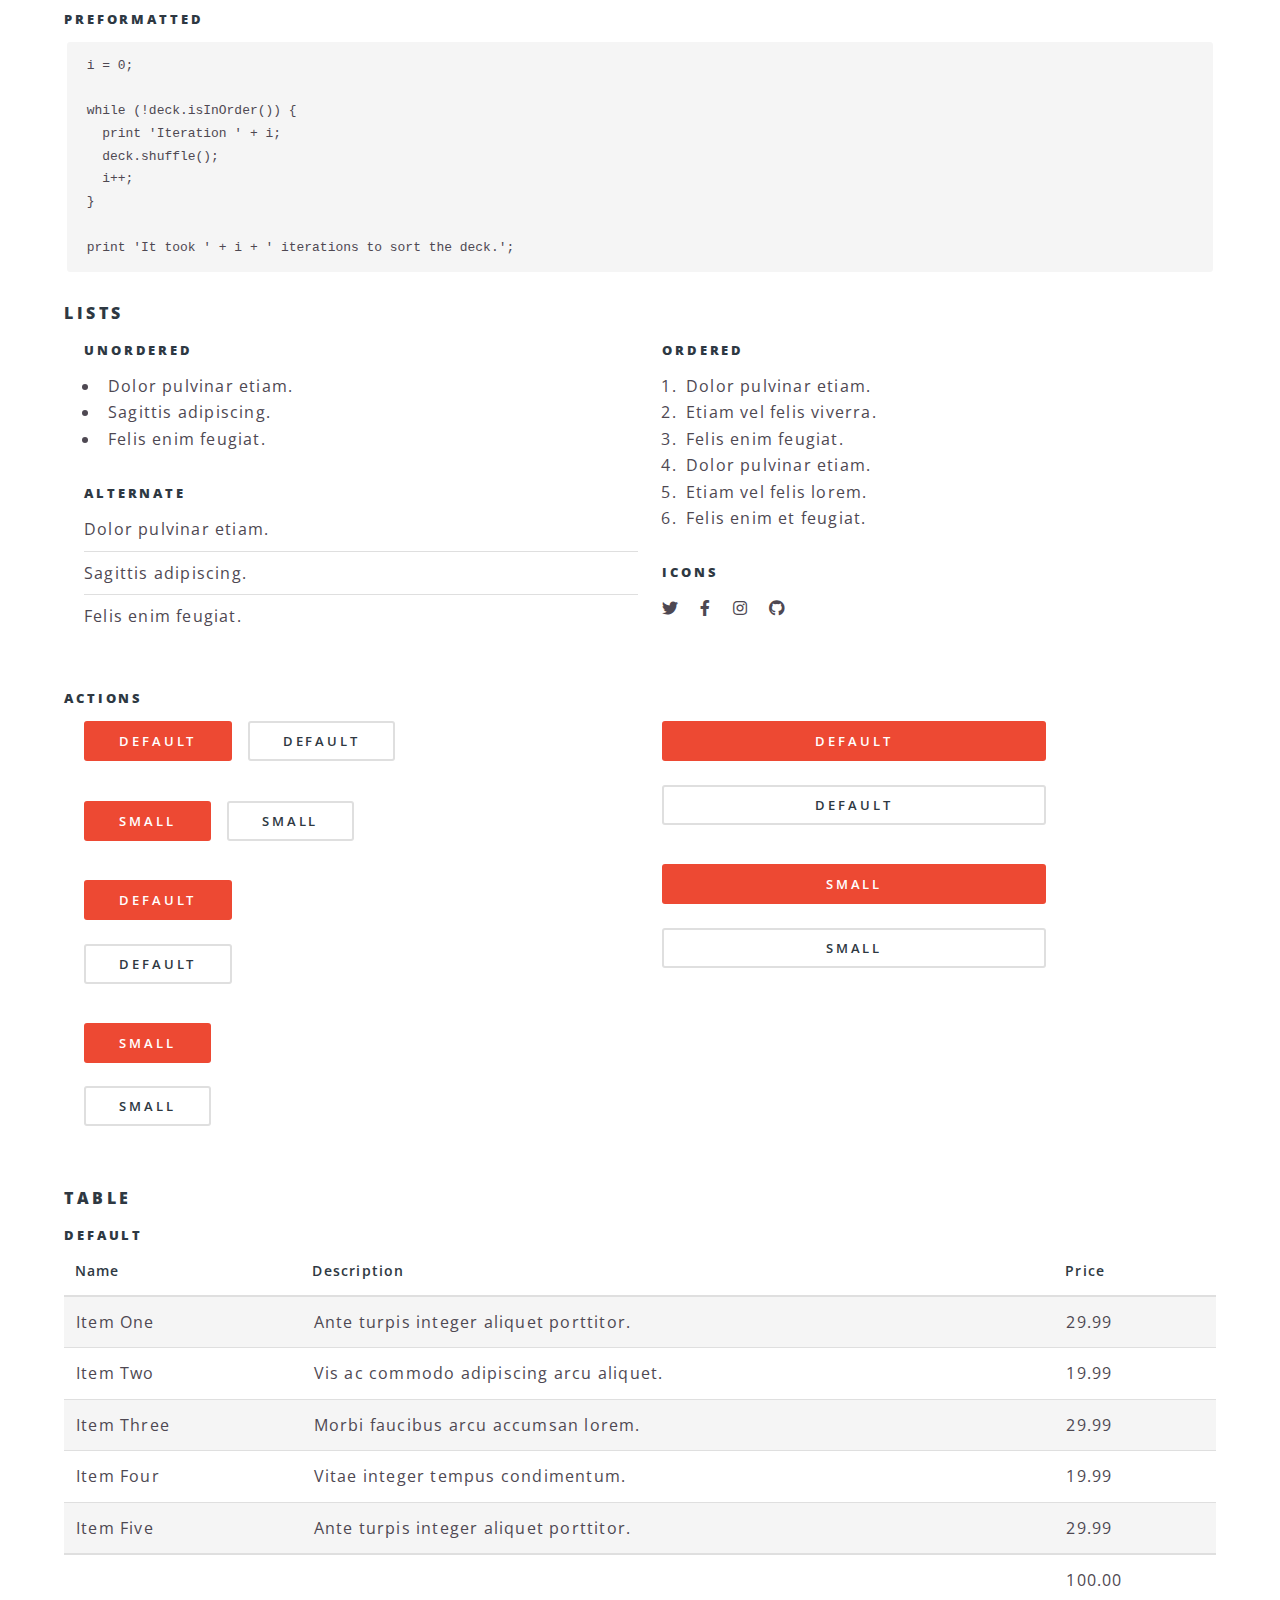
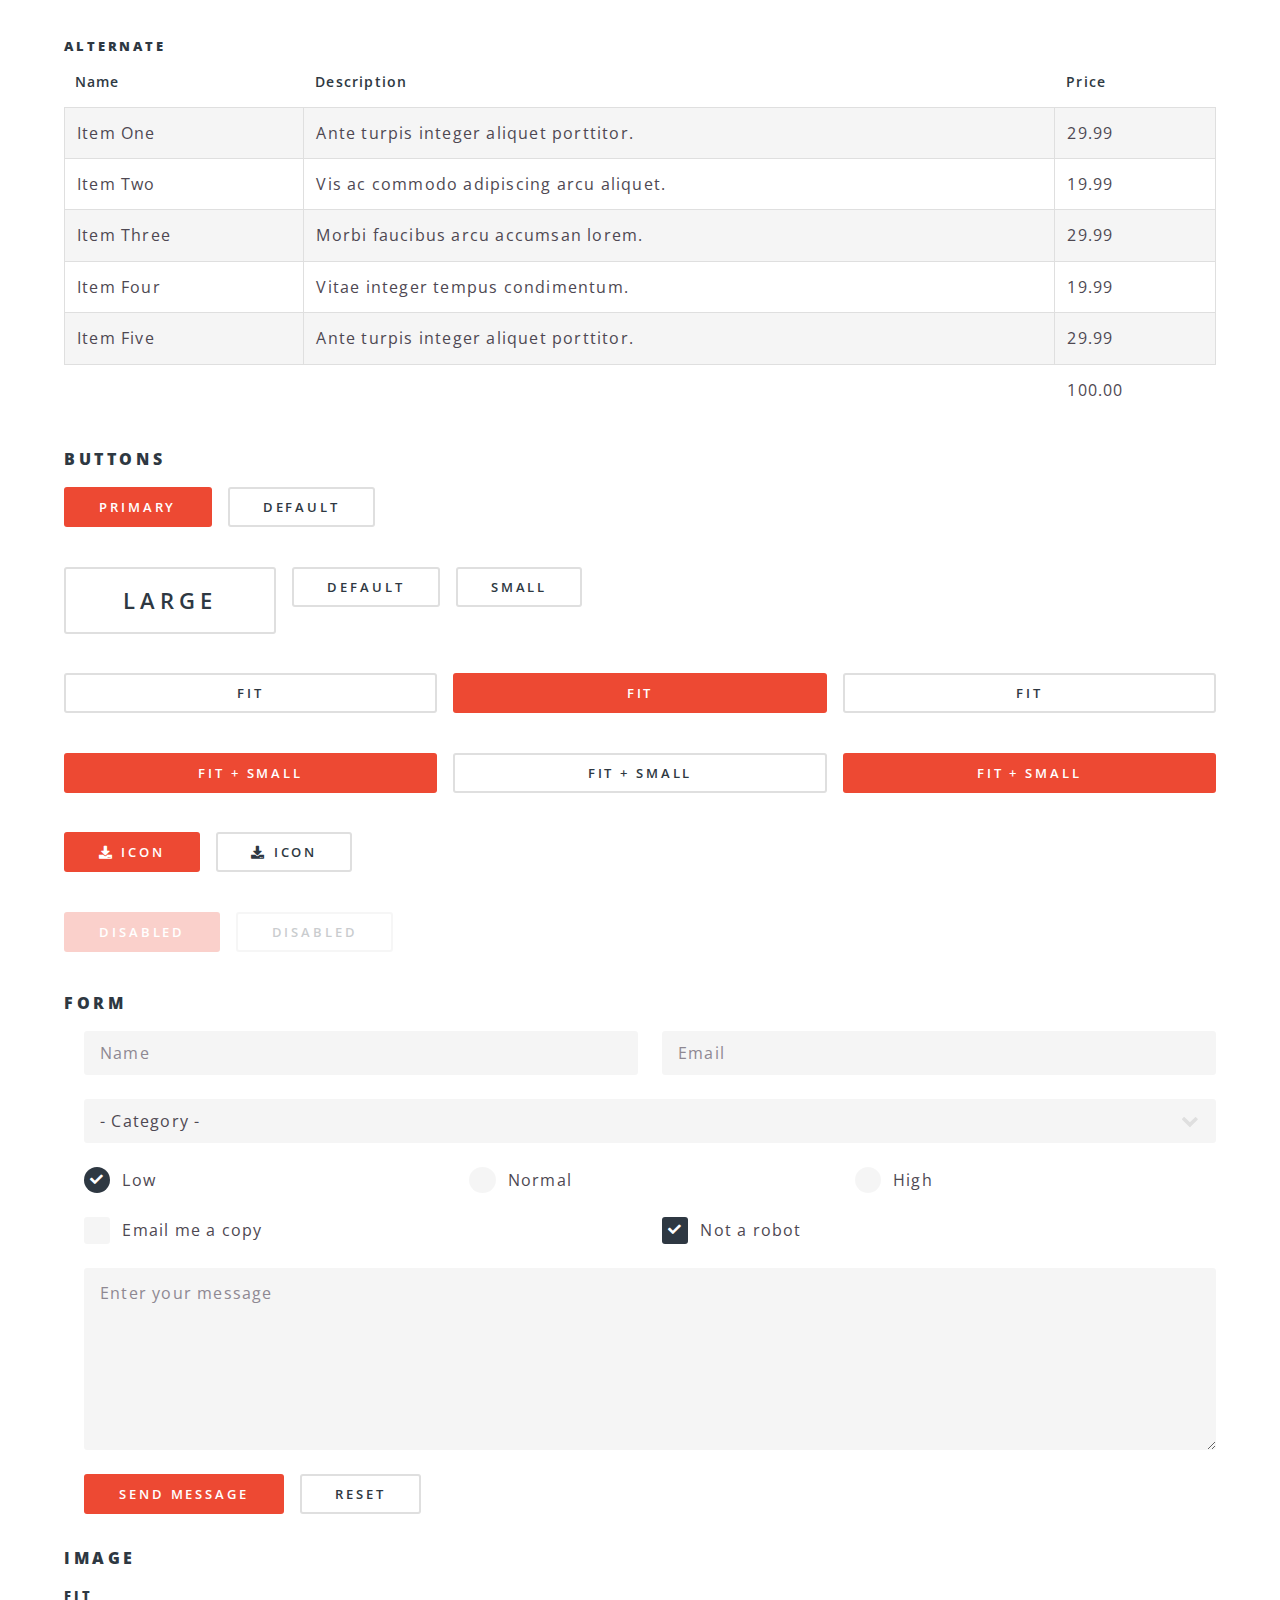
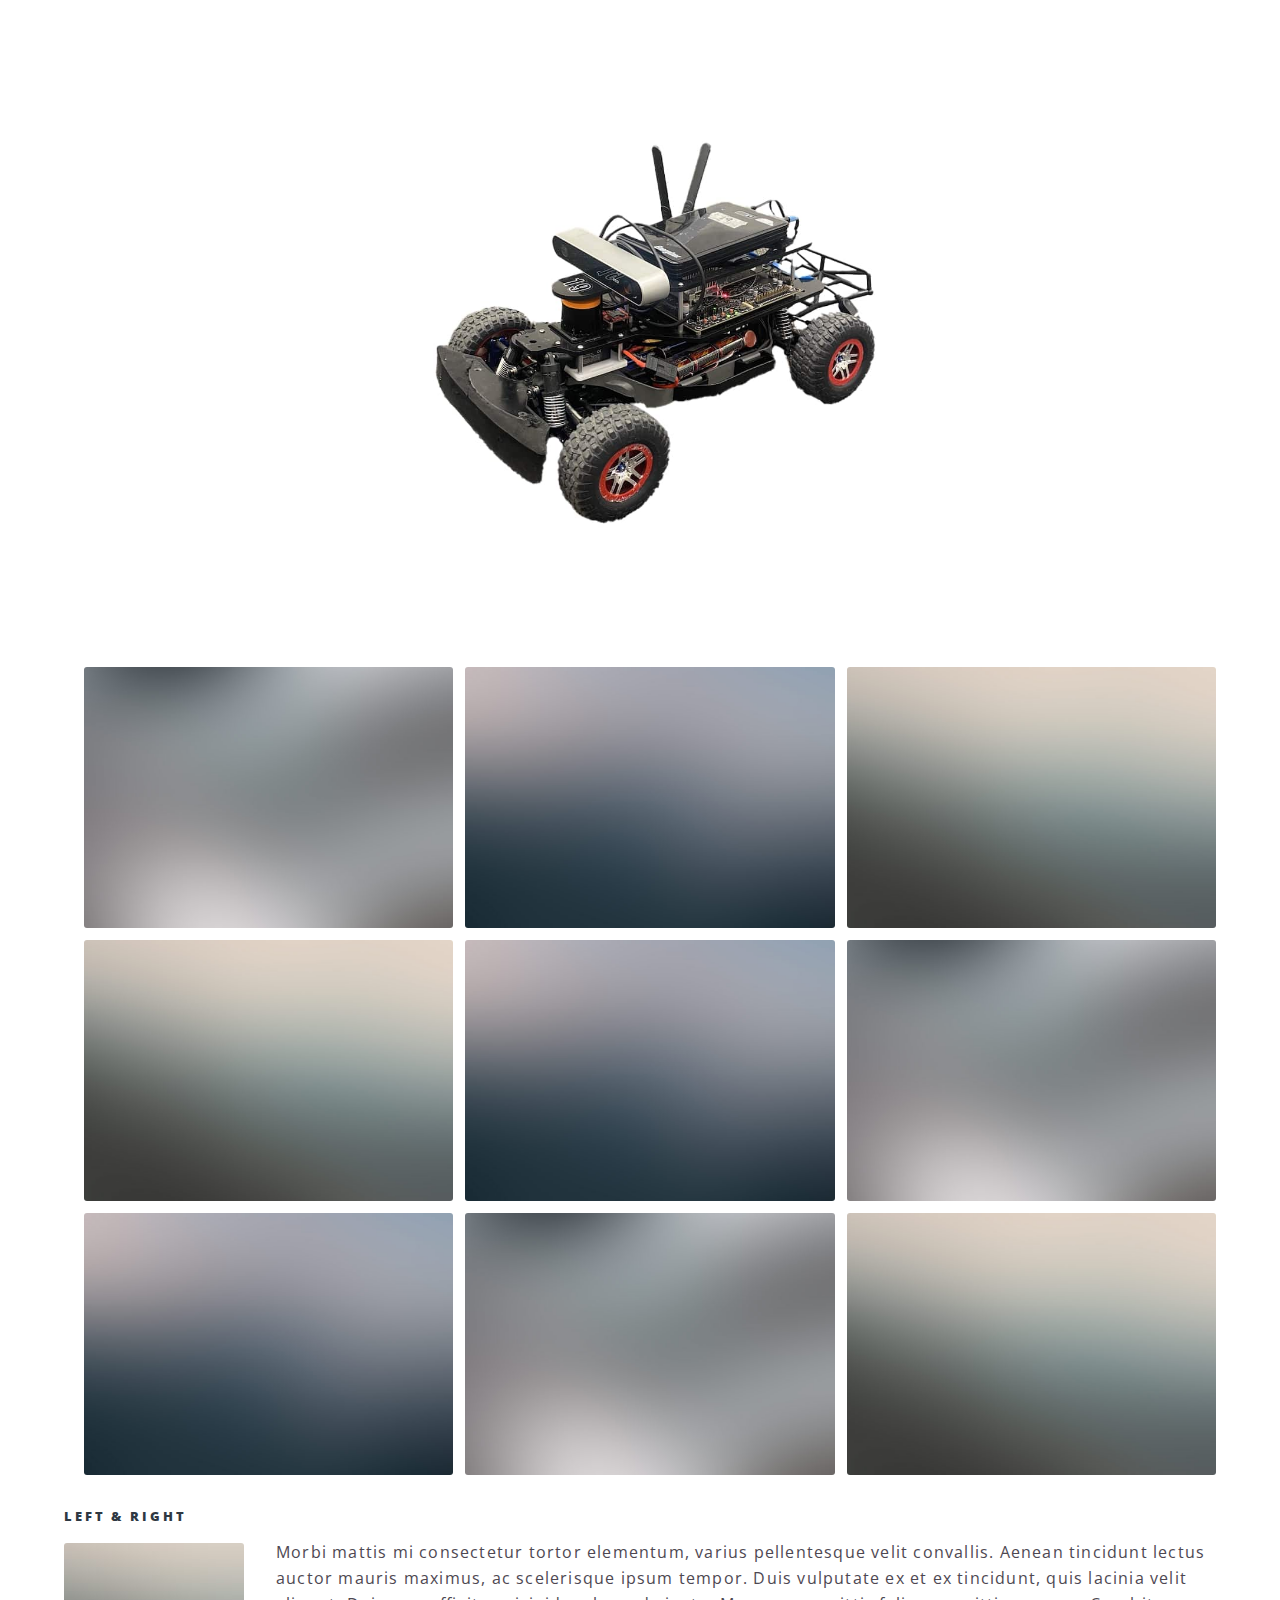
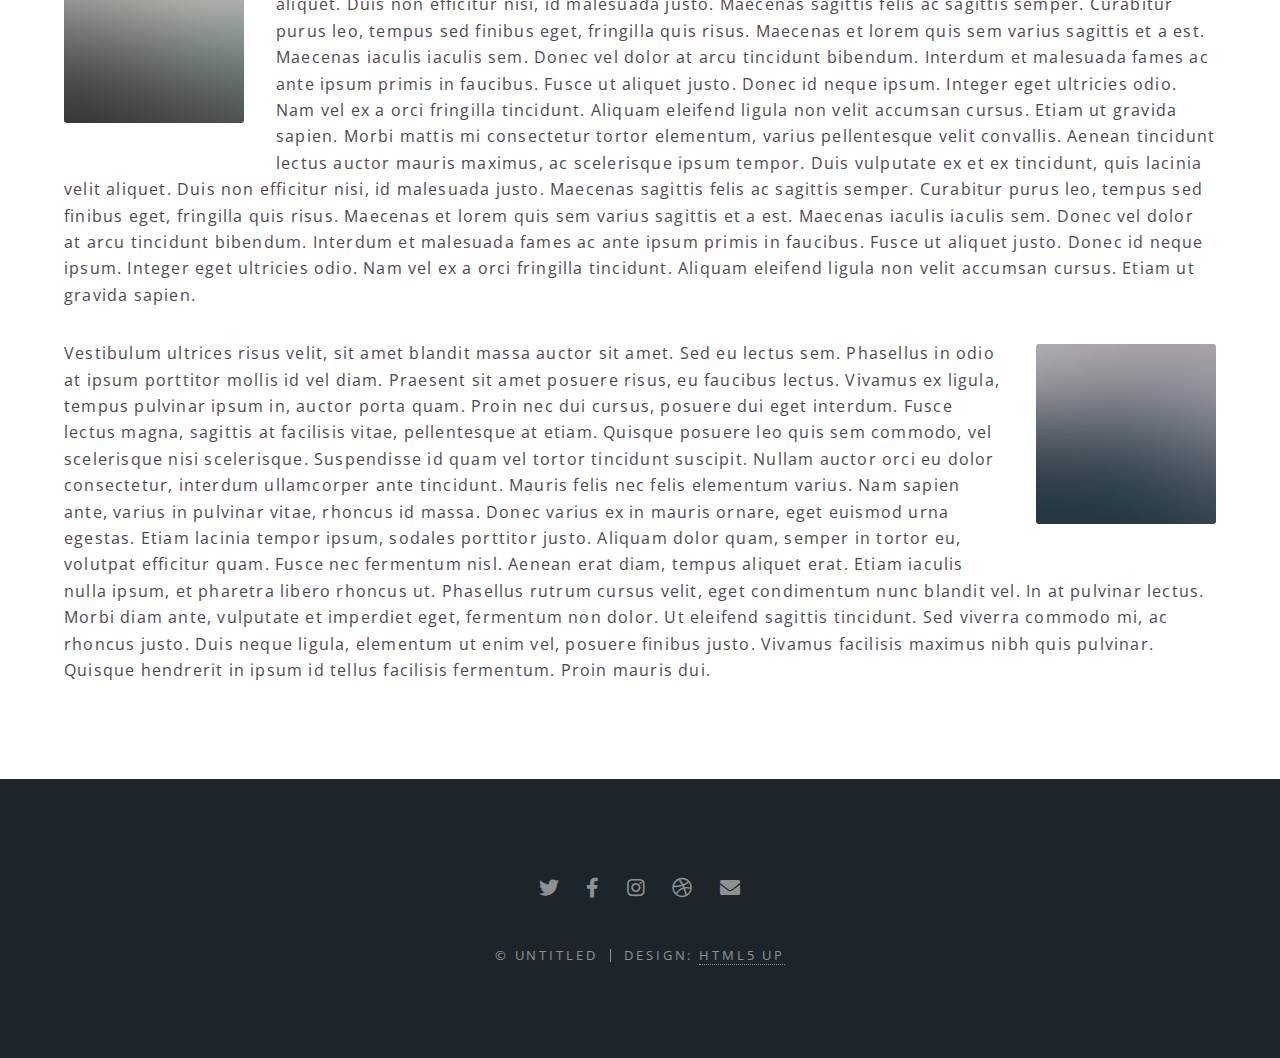
<file: elements.html>
<!DOCTYPE HTML>
<!--
	Spectral by HTML5 UP
	html5up.net | @ajlkn
	Free for personal and commercial use under the CCA 3.0 license (html5up.net/license)
-->
<html>
	<head>
		<title>Elements - Spectral by HTML5 UP</title>
		<meta charset="utf-8" />
		<meta name="viewport" content="width=device-width, initial-scale=1, user-scalable=no" />
		<link rel="stylesheet" href="assets/css/main.css" />
		<noscript><link rel="stylesheet" href="assets/css/noscript.css" /></noscript>
	</head>
	<body class="is-preload">

		<!-- Page Wrapper -->
			<div id="page-wrapper">

				<!-- Header -->
					<header id="header">
						<h1><a href="index.html">Spectral</a></h1>
						<nav id="nav">
							<ul>
								<li class="special">
									<a href="#menu" class="menuToggle"><span>Menu</span></a>
									<div id="menu">
										<ul>
											<li><a href="index.html">Home</a></li>
											<li><a href="generic.html">Generic</a></li>
											<li><a href="elements.html">Elements</a></li>
											<li><a href="#">Sign Up</a></li>
											<li><a href="#">Log In</a></li>
										</ul>
									</div>
								</li>
							</ul>
						</nav>
					</header>

				<!-- Main -->
					<article id="main">
						<header>
							<h2>Elements</h2>
							<p>Aliquam ut ex ut interdum donec amet imperdiet eleifend</p>
						</header>
						<section class="wrapper style5">
							<div class="inner">

								<section>
									<h4>Text</h4>
									<p>This is <b>bold</b> and this is <strong>strong</strong>. This is <i>italic</i> and this is <em>emphasized</em>.
									This is <sup>superscript</sup> text and this is <sub>subscript</sub> text.
									This is <u>underlined</u> and this is code: <code>for (;;) { ... }</code>. Finally, <a href="#">this is a link</a>.</p>
									<hr />
									<header>
										<h4>Heading with a Subtitle</h4>
										<p>Lorem ipsum dolor sit amet nullam id egestas urna aliquam</p>
									</header>
									<p>Nunc lacinia ante nunc ac lobortis. Interdum adipiscing gravida odio porttitor sem non mi integer non faucibus ornare mi ut ante amet placerat aliquet. Volutpat eu sed ante lacinia sapien lorem accumsan varius montes viverra nibh in adipiscing blandit tempus accumsan.</p>
									<header>
										<h5>Heading with a Subtitle</h5>
										<p>Lorem ipsum dolor sit amet nullam id egestas urna aliquam</p>
									</header>
									<p>Nunc lacinia ante nunc ac lobortis. Interdum adipiscing gravida odio porttitor sem non mi integer non faucibus ornare mi ut ante amet placerat aliquet. Volutpat eu sed ante lacinia sapien lorem accumsan varius montes viverra nibh in adipiscing blandit tempus accumsan.</p>
									<hr />
									<h2>Heading Level 2</h2>
									<h3>Heading Level 3</h3>
									<h4>Heading Level 4</h4>
									<h5>Heading Level 5</h5>
									<h6>Heading Level 6</h6>
									<hr />
									<h5>Blockquote</h5>
									<blockquote>Fringilla nisl. Donec accumsan interdum nisi, quis tincidunt felis sagittis eget tempus euismod. Vestibulum ante ipsum primis in faucibus vestibulum. Blandit adipiscing eu felis iaculis volutpat ac adipiscing accumsan faucibus. Vestibulum ante ipsum primis in faucibus lorem ipsum dolor sit amet nullam adipiscing eu felis.</blockquote>
									<h5>Preformatted</h5>
									<pre><code>i = 0;

while (!deck.isInOrder()) {
  print 'Iteration ' + i;
  deck.shuffle();
  i++;
}

print 'It took ' + i + ' iterations to sort the deck.';</code></pre>
								</section>

								<section>
									<h4>Lists</h4>
									<div class="row">
										<div class="col-6 col-12-medium">
											<h5>Unordered</h5>
											<ul>
												<li>Dolor pulvinar etiam.</li>
												<li>Sagittis adipiscing.</li>
												<li>Felis enim feugiat.</li>
											</ul>
											<h5>Alternate</h5>
											<ul class="alt">
												<li>Dolor pulvinar etiam.</li>
												<li>Sagittis adipiscing.</li>
												<li>Felis enim feugiat.</li>
											</ul>
										</div>
										<div class="col-6 col-12-medium">
											<h5>Ordered</h5>
											<ol>
												<li>Dolor pulvinar etiam.</li>
												<li>Etiam vel felis viverra.</li>
												<li>Felis enim feugiat.</li>
												<li>Dolor pulvinar etiam.</li>
												<li>Etiam vel felis lorem.</li>
												<li>Felis enim et feugiat.</li>
											</ol>
											<h5>Icons</h5>
											<ul class="icons">
												<li><a href="#" class="icon brands fa-twitter"><span class="label">Twitter</span></a></li>
												<li><a href="#" class="icon brands fa-facebook-f"><span class="label">Facebook</span></a></li>
												<li><a href="#" class="icon brands fa-instagram"><span class="label">Instagram</span></a></li>
												<li><a href="#" class="icon brands fa-github"><span class="label">Github</span></a></li>
											</ul>
										</div>
									</div>
									<h5>Actions</h5>
									<div class="row">
										<div class="col-6 col-12-medium">
											<ul class="actions">
												<li><a href="#" class="button primary">Default</a></li>
												<li><a href="#" class="button">Default</a></li>
											</ul>
											<ul class="actions small">
												<li><a href="#" class="button primary small">Small</a></li>
												<li><a href="#" class="button small">Small</a></li>
											</ul>
											<ul class="actions stacked">
												<li><a href="#" class="button primary">Default</a></li>
												<li><a href="#" class="button">Default</a></li>
											</ul>
											<ul class="actions stacked">
												<li><a href="#" class="button primary small">Small</a></li>
												<li><a href="#" class="button small">Small</a></li>
											</ul>
										</div>
										<div class="col-6 col-12-medium">
											<ul class="actions stacked">
												<li><a href="#" class="button primary fit">Default</a></li>
												<li><a href="#" class="button fit">Default</a></li>
											</ul>
											<ul class="actions stacked">
												<li><a href="#" class="button primary small fit">Small</a></li>
												<li><a href="#" class="button small fit">Small</a></li>
											</ul>
										</div>
									</div>
								</section>

								<section>
									<h4>Table</h4>
									<h5>Default</h5>
									<div class="table-wrapper">
										<table>
											<thead>
												<tr>
													<th>Name</th>
													<th>Description</th>
													<th>Price</th>
												</tr>
											</thead>
											<tbody>
												<tr>
													<td>Item One</td>
													<td>Ante turpis integer aliquet porttitor.</td>
													<td>29.99</td>
												</tr>
												<tr>
													<td>Item Two</td>
													<td>Vis ac commodo adipiscing arcu aliquet.</td>
													<td>19.99</td>
												</tr>
												<tr>
													<td>Item Three</td>
													<td> Morbi faucibus arcu accumsan lorem.</td>
													<td>29.99</td>
												</tr>
												<tr>
													<td>Item Four</td>
													<td>Vitae integer tempus condimentum.</td>
													<td>19.99</td>
												</tr>
												<tr>
													<td>Item Five</td>
													<td>Ante turpis integer aliquet porttitor.</td>
													<td>29.99</td>
												</tr>
											</tbody>
											<tfoot>
												<tr>
													<td colspan="2"></td>
													<td>100.00</td>
												</tr>
											</tfoot>
										</table>
									</div>

									<h5>Alternate</h5>
									<div class="table-wrapper">
										<table class="alt">
											<thead>
												<tr>
													<th>Name</th>
													<th>Description</th>
													<th>Price</th>
												</tr>
											</thead>
											<tbody>
												<tr>
													<td>Item One</td>
													<td>Ante turpis integer aliquet porttitor.</td>
													<td>29.99</td>
												</tr>
												<tr>
													<td>Item Two</td>
													<td>Vis ac commodo adipiscing arcu aliquet.</td>
													<td>19.99</td>
												</tr>
												<tr>
													<td>Item Three</td>
													<td> Morbi faucibus arcu accumsan lorem.</td>
													<td>29.99</td>
												</tr>
												<tr>
													<td>Item Four</td>
													<td>Vitae integer tempus condimentum.</td>
													<td>19.99</td>
												</tr>
												<tr>
													<td>Item Five</td>
													<td>Ante turpis integer aliquet porttitor.</td>
													<td>29.99</td>
												</tr>
											</tbody>
											<tfoot>
												<tr>
													<td colspan="2"></td>
													<td>100.00</td>
												</tr>
											</tfoot>
										</table>
									</div>
								</section>

								<section>
									<h4>Buttons</h4>
									<ul class="actions">
										<li><a href="#" class="button primary">Primary</a></li>
										<li><a href="#" class="button">Default</a></li>
									</ul>
									<ul class="actions">
										<li><a href="#" class="button large">Large</a></li>
										<li><a href="#" class="button">Default</a></li>
										<li><a href="#" class="button small">Small</a></li>
									</ul>
									<ul class="actions fit">
										<li><a href="#" class="button fit">Fit</a></li>
										<li><a href="#" class="button primary fit">Fit</a></li>
										<li><a href="#" class="button fit">Fit</a></li>
									</ul>
									<ul class="actions fit small">
										<li><a href="#" class="button primary fit small">Fit + Small</a></li>
										<li><a href="#" class="button fit small">Fit + Small</a></li>
										<li><a href="#" class="button primary fit small">Fit + Small</a></li>
									</ul>
									<ul class="actions">
										<li><a href="#" class="button primary icon solid fa-download">Icon</a></li>
										<li><a href="#" class="button icon solid fa-download">Icon</a></li>
									</ul>
									<ul class="actions">
										<li><span class="button primary disabled">Disabled</span></li>
										<li><span class="button disabled">Disabled</span></li>
									</ul>
								</section>

								<section>
									<h4>Form</h4>
									<form method="post" action="#">
										<div class="row gtr-uniform">
											<div class="col-6 col-12-xsmall">
												<input type="text" name="demo-name" id="demo-name" value="" placeholder="Name" />
											</div>
											<div class="col-6 col-12-xsmall">
												<input type="email" name="demo-email" id="demo-email" value="" placeholder="Email" />
											</div>
											<div class="col-12">
												<select name="demo-category" id="demo-category">
													<option value="">- Category -</option>
													<option value="1">Manufacturing</option>
													<option value="1">Shipping</option>
													<option value="1">Administration</option>
													<option value="1">Human Resources</option>
												</select>
											</div>
											<div class="col-4 col-12-small">
												<input type="radio" id="demo-priority-low" name="demo-priority" checked>
												<label for="demo-priority-low">Low</label>
											</div>
											<div class="col-4 col-12-small">
												<input type="radio" id="demo-priority-normal" name="demo-priority">
												<label for="demo-priority-normal">Normal</label>
											</div>
											<div class="col-4 col-12-small">
												<input type="radio" id="demo-priority-high" name="demo-priority">
												<label for="demo-priority-high">High</label>
											</div>
											<div class="col-6 col-12-small">
												<input type="checkbox" id="demo-copy" name="demo-copy">
												<label for="demo-copy">Email me a copy</label>
											</div>
											<div class="col-6 col-12-small">
												<input type="checkbox" id="demo-human" name="demo-human" checked>
												<label for="demo-human">Not a robot</label>
											</div>
											<div class="col-12">
												<textarea name="demo-message" id="demo-message" placeholder="Enter your message" rows="6"></textarea>
											</div>
											<div class="col-12">
												<ul class="actions">
													<li><input type="submit" value="Send Message" class="primary" /></li>
													<li><input type="reset" value="Reset" /></li>
												</ul>
											</div>
										</div>
									</form>
								</section>

								<section>
									<h4>Image</h4>
									<h5>Fit</h5>
									<div class="box alt">
										<div class="row gtr-50 gtr-uniform">
											<div class="col-12"><span class="image fit"><img src="images/banner.jpg" alt="" /></span></div>
											<div class="col-4"><span class="image fit"><img src="images/pic01.jpg" alt="" /></span></div>
											<div class="col-4"><span class="image fit"><img src="images/pic02.jpg" alt="" /></span></div>
											<div class="col-4"><span class="image fit"><img src="images/pic03.jpg" alt="" /></span></div>
											<div class="col-4"><span class="image fit"><img src="images/pic03.jpg" alt="" /></span></div>
											<div class="col-4"><span class="image fit"><img src="images/pic02.jpg" alt="" /></span></div>
											<div class="col-4"><span class="image fit"><img src="images/pic01.jpg" alt="" /></span></div>
											<div class="col-4"><span class="image fit"><img src="images/pic02.jpg" alt="" /></span></div>
											<div class="col-4"><span class="image fit"><img src="images/pic01.jpg" alt="" /></span></div>
											<div class="col-4"><span class="image fit"><img src="images/pic03.jpg" alt="" /></span></div>
										</div>
									</div>
									<h5>Left &amp; Right</h5>
									<p><span class="image left"><img src="images/pic04.jpg" alt="" /></span>Morbi mattis mi consectetur tortor elementum, varius pellentesque velit convallis. Aenean tincidunt lectus auctor mauris maximus, ac scelerisque ipsum tempor. Duis vulputate ex et ex tincidunt, quis lacinia velit aliquet. Duis non efficitur nisi, id malesuada justo. Maecenas sagittis felis ac sagittis semper. Curabitur purus leo, tempus sed finibus eget, fringilla quis risus. Maecenas et lorem quis sem varius sagittis et a est. Maecenas iaculis iaculis sem. Donec vel dolor at arcu tincidunt bibendum. Interdum et malesuada fames ac ante ipsum primis in faucibus. Fusce ut aliquet justo. Donec id neque ipsum. Integer eget ultricies odio. Nam vel ex a orci fringilla tincidunt. Aliquam eleifend ligula non velit accumsan cursus. Etiam ut gravida sapien. Morbi mattis mi consectetur tortor elementum, varius pellentesque velit convallis. Aenean tincidunt lectus auctor mauris maximus, ac scelerisque ipsum tempor. Duis vulputate ex et ex tincidunt, quis lacinia velit aliquet. Duis non efficitur nisi, id malesuada justo. Maecenas sagittis felis ac sagittis semper. Curabitur purus leo, tempus sed finibus eget, fringilla quis risus. Maecenas et lorem quis sem varius sagittis et a est. Maecenas iaculis iaculis sem. Donec vel dolor at arcu tincidunt bibendum. Interdum et malesuada fames ac ante ipsum primis in faucibus. Fusce ut aliquet justo. Donec id neque ipsum. Integer eget ultricies odio. Nam vel ex a orci fringilla tincidunt. Aliquam eleifend ligula non velit accumsan cursus. Etiam ut gravida sapien.</p>
									<p><span class="image right"><img src="images/pic05.jpg" alt="" /></span>Vestibulum ultrices risus velit, sit amet blandit massa auctor sit amet. Sed eu lectus sem. Phasellus in odio at ipsum porttitor mollis id vel diam. Praesent sit amet posuere risus, eu faucibus lectus. Vivamus ex ligula, tempus pulvinar ipsum in, auctor porta quam. Proin nec dui cursus, posuere dui eget interdum. Fusce lectus magna, sagittis at facilisis vitae, pellentesque at etiam. Quisque posuere leo quis sem commodo, vel scelerisque nisi scelerisque. Suspendisse id quam vel tortor tincidunt suscipit. Nullam auctor orci eu dolor consectetur, interdum ullamcorper ante tincidunt. Mauris felis nec felis elementum varius. Nam sapien ante, varius in pulvinar vitae, rhoncus id massa. Donec varius ex in mauris ornare, eget euismod urna egestas. Etiam lacinia tempor ipsum, sodales porttitor justo. Aliquam dolor quam, semper in tortor eu, volutpat efficitur quam. Fusce nec fermentum nisl. Aenean erat diam, tempus aliquet erat. Etiam iaculis nulla ipsum, et pharetra libero rhoncus ut. Phasellus rutrum cursus velit, eget condimentum nunc blandit vel. In at pulvinar lectus. Morbi diam ante, vulputate et imperdiet eget, fermentum non dolor. Ut eleifend sagittis tincidunt. Sed viverra commodo mi, ac rhoncus justo. Duis neque ligula, elementum ut enim vel, posuere finibus justo. Vivamus facilisis maximus nibh quis pulvinar. Quisque hendrerit in ipsum id tellus facilisis fermentum. Proin mauris dui.</p>
								</section>

							</div>
						</section>
					</article>

				<!-- Footer -->
					<footer id="footer">
						<ul class="icons">
							<li><a href="#" class="icon brands fa-twitter"><span class="label">Twitter</span></a></li>
							<li><a href="#" class="icon brands fa-facebook-f"><span class="label">Facebook</span></a></li>
							<li><a href="#" class="icon brands fa-instagram"><span class="label">Instagram</span></a></li>
							<li><a href="#" class="icon brands fa-dribbble"><span class="label">Dribbble</span></a></li>
							<li><a href="#" class="icon solid fa-envelope"><span class="label">Email</span></a></li>
						</ul>
						<ul class="copyright">
							<li>&copy; Untitled</li><li>Design: <a href="http://html5up.net">HTML5 UP</a></li>
						</ul>
					</footer>

			</div>

		<!-- Scripts -->
			<script src="assets/js/jquery.min.js"></script>
			<script src="assets/js/jquery.scrollex.min.js"></script>
			<script src="assets/js/jquery.scrolly.min.js"></script>
			<script src="assets/js/browser.min.js"></script>
			<script src="assets/js/breakpoints.min.js"></script>
			<script src="assets/js/util.js"></script>
			<script src="assets/js/main.js"></script>

	</body>
</html>
</file>
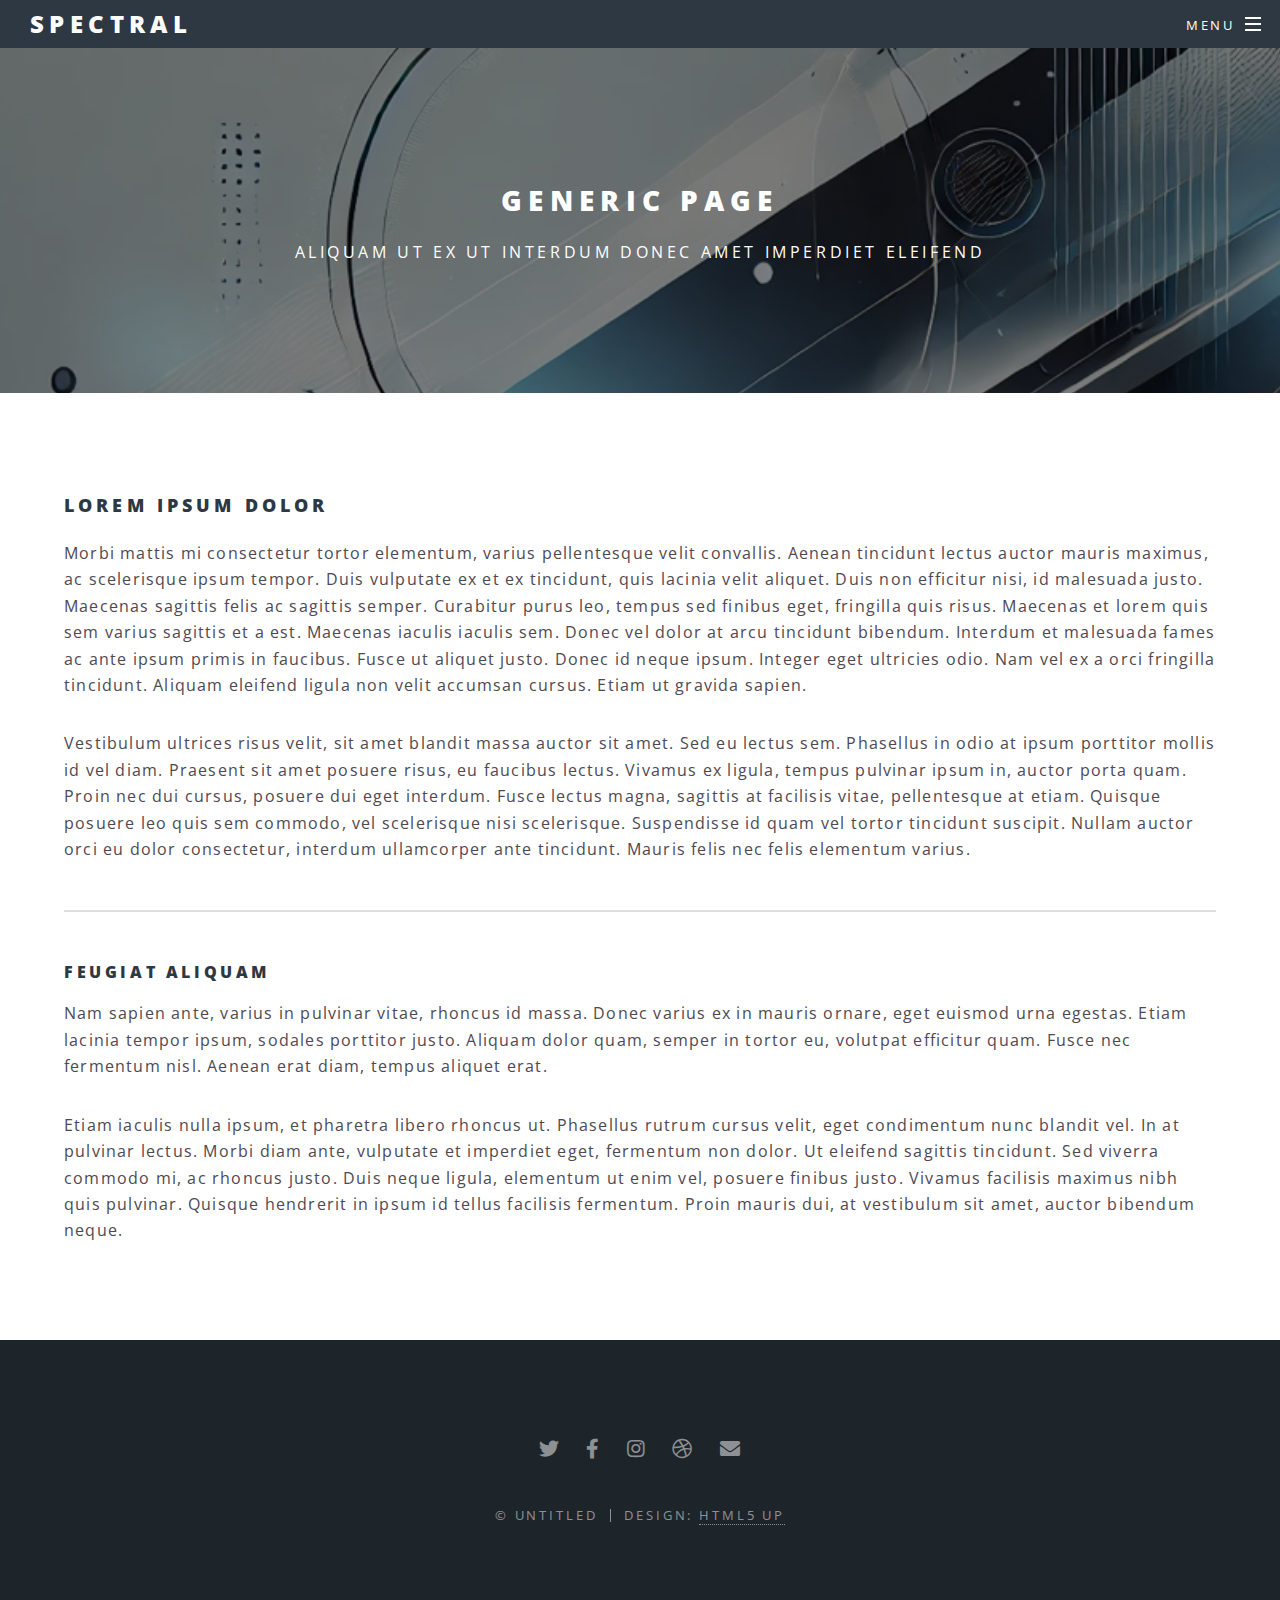
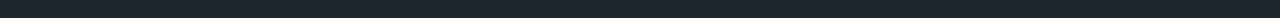
<file: generic.html>
<!DOCTYPE HTML>
<!--
	Spectral by HTML5 UP
	html5up.net | @ajlkn
	Free for personal and commercial use under the CCA 3.0 license (html5up.net/license)
-->
<html>
	<head>
		<title>Generic - Spectral by HTML5 UP</title>
		<meta charset="utf-8" />
		<meta name="viewport" content="width=device-width, initial-scale=1, user-scalable=no" />
		<link rel="stylesheet" href="assets/css/main.css" />
		<noscript><link rel="stylesheet" href="assets/css/noscript.css" /></noscript>
	</head>
	<body class="is-preload">

		<!-- Page Wrapper -->
			<div id="page-wrapper">

				<!-- Header -->
					<header id="header">
						<h1><a href="index.html">Spectral</a></h1>
						<nav id="nav">
							<ul>
								<li class="special">
									<a href="#menu" class="menuToggle"><span>Menu</span></a>
									<div id="menu">
										<ul>
											<li><a href="index.html">Home</a></li>
											<li><a href="generic.html">Generic</a></li>
											<li><a href="elements.html">Elements</a></li>
											<li><a href="#">Sign Up</a></li>
											<li><a href="#">Log In</a></li>
										</ul>
									</div>
								</li>
							</ul>
						</nav>
					</header>

				<!-- Main -->
					<article id="main">
						<header>
							<h2>Generic Page</h2>
							<p>Aliquam ut ex ut interdum donec amet imperdiet eleifend</p>
						</header>
						<section class="wrapper style5">
							<div class="inner">

								<h3>Lorem ipsum dolor</h3>
								<p>Morbi mattis mi consectetur tortor elementum, varius pellentesque velit convallis. Aenean tincidunt lectus auctor mauris maximus, ac scelerisque ipsum tempor. Duis vulputate ex et ex tincidunt, quis lacinia velit aliquet. Duis non efficitur nisi, id malesuada justo. Maecenas sagittis felis ac sagittis semper. Curabitur purus leo, tempus sed finibus eget, fringilla quis risus. Maecenas et lorem quis sem varius sagittis et a est. Maecenas iaculis iaculis sem. Donec vel dolor at arcu tincidunt bibendum. Interdum et malesuada fames ac ante ipsum primis in faucibus. Fusce ut aliquet justo. Donec id neque ipsum. Integer eget ultricies odio. Nam vel ex a orci fringilla tincidunt. Aliquam eleifend ligula non velit accumsan cursus. Etiam ut gravida sapien.</p>

								<p>Vestibulum ultrices risus velit, sit amet blandit massa auctor sit amet. Sed eu lectus sem. Phasellus in odio at ipsum porttitor mollis id vel diam. Praesent sit amet posuere risus, eu faucibus lectus. Vivamus ex ligula, tempus pulvinar ipsum in, auctor porta quam. Proin nec dui cursus, posuere dui eget interdum. Fusce lectus magna, sagittis at facilisis vitae, pellentesque at etiam. Quisque posuere leo quis sem commodo, vel scelerisque nisi scelerisque. Suspendisse id quam vel tortor tincidunt suscipit. Nullam auctor orci eu dolor consectetur, interdum ullamcorper ante tincidunt. Mauris felis nec felis elementum varius.</p>

								<hr />

								<h4>Feugiat aliquam</h4>
								<p>Nam sapien ante, varius in pulvinar vitae, rhoncus id massa. Donec varius ex in mauris ornare, eget euismod urna egestas. Etiam lacinia tempor ipsum, sodales porttitor justo. Aliquam dolor quam, semper in tortor eu, volutpat efficitur quam. Fusce nec fermentum nisl. Aenean erat diam, tempus aliquet erat.</p>

								<p>Etiam iaculis nulla ipsum, et pharetra libero rhoncus ut. Phasellus rutrum cursus velit, eget condimentum nunc blandit vel. In at pulvinar lectus. Morbi diam ante, vulputate et imperdiet eget, fermentum non dolor. Ut eleifend sagittis tincidunt. Sed viverra commodo mi, ac rhoncus justo. Duis neque ligula, elementum ut enim vel, posuere finibus justo. Vivamus facilisis maximus nibh quis pulvinar. Quisque hendrerit in ipsum id tellus facilisis fermentum. Proin mauris dui, at vestibulum sit amet, auctor bibendum neque.</p>

							</div>
						</section>
					</article>

				<!-- Footer -->
					<footer id="footer">
						<ul class="icons">
							<li><a href="#" class="icon brands fa-twitter"><span class="label">Twitter</span></a></li>
							<li><a href="#" class="icon brands fa-facebook-f"><span class="label">Facebook</span></a></li>
							<li><a href="#" class="icon brands fa-instagram"><span class="label">Instagram</span></a></li>
							<li><a href="#" class="icon brands fa-dribbble"><span class="label">Dribbble</span></a></li>
							<li><a href="#" class="icon solid fa-envelope"><span class="label">Email</span></a></li>
						</ul>
						<ul class="copyright">
							<li>&copy; Untitled</li><li>Design: <a href="http://html5up.net">HTML5 UP</a></li>
						</ul>
					</footer>

			</div>

		<!-- Scripts -->
			<script src="assets/js/jquery.min.js"></script>
			<script src="assets/js/jquery.scrollex.min.js"></script>
			<script src="assets/js/jquery.scrolly.min.js"></script>
			<script src="assets/js/browser.min.js"></script>
			<script src="assets/js/breakpoints.min.js"></script>
			<script src="assets/js/util.js"></script>
			<script src="assets/js/main.js"></script>

	</body>
</html>
</file>
<file: assets/css/noscript.css>
/*
	Spectral by HTML5 UP
	html5up.net | @ajlkn
	Free for personal and commercial use under the CCA 3.0 license (html5up.net/license)
*/

/* Banner */

	body.is-preload #banner h2 {
		-moz-transform: none;
		-webkit-transform: none;
		-ms-transform: none;
		transform: none;
		opacity: 1;
	}

		body.is-preload #banner h2:before, body.is-preload #banner h2:after {
			width: 100%;
		}

	body.is-preload #banner .more {
		-moz-transform: none;
		-webkit-transform: none;
		-ms-transform: none;
		transform: none;
		opacity: 1;
	}

	body.is-preload #banner:after {
		opacity: 0;
	}
</file>
<file: assets/css/main.css>
@import url(fontawesome-all.min.css);
@import url("https://fonts.googleapis.com/css?family=Open+Sans:400,400italic,600,600italic,800,800italic");

/*
	Spectral by HTML5 UP
	html5up.net | @ajlkn
	Free for personal and commercial use under the CCA 3.0 license (html5up.net/license)
*/
/* Define the styles for the link */
/* CSS for modal */
.modal {
  display: none; /* Hidden by default */
  position: fixed; /* Stay in place */
  z-index: 1; /* Sit on top */
  left: 0;
  top: 0;
  width: 100%; /* Full width */
  height: 100%; /* Full height */
  overflow: auto; /* Enable scroll if needed */
  background-color: rgba(0, 0, 0, 0.4); /* Black with opacity */
}
#modal-video {
  height: auto; /* Maintain aspect ratio */
  display: block; /* Ensure block display */
  margin: 0 auto; /* Center horizontally */
  margin-top: 50px;
  max-height: 400px;
}

/* Modal content */
.modal-content {
  position: relative;
  margin: auto;
  display: block;
  width: 80%;
  max-width: 800px;
  max-height: 80%;
  background-color: #2e3842;
  padding: 20px;
  top: 20%;
  border-radius: 20px;
}

/* Close button */
#close-modal {
  color: #aaa;
  float: right;
  font-size: 28px;
  font-weight: bold;
}

#close-modal:hover,
#close-modal:focus {
  color: black;
  text-decoration: none;
  cursor: pointer;
}

.lab_vids {
  box-shadow: 0 5px 10px #008080;
  background-color: #008080;
  text-align: center;
  margin-bottom: 60px;
}
.scroll-container {
  width: 100%;
  overflow-x: auto;
  white-space: nowrap;
}

.item {
  display: inline-block;
  width: 200px; /* Set width for each item */
  height: 200px; /* Set height for each item */
  background-color: #f0f0f0;
  margin: 10px; /* Adjust margin as needed */
  padding: 20px;
  font-size: 24px;
}
.report {
  margin: 20px;
  color: #2e3842;
}

.report h1 {
  color: #2e3842;
}
.custom-link {
  text-decoration: none; /* Remove underline */
  color: inherit; /* Inherit text color */
  /* Define the default background color */
  background-color: transparent;
  /* Define transition for smooth animation */
  transition: background-color 0.3s ease;
}

/* Define the styles for the link when hovered over */
.custom-link:hover {
  /* Darken the background color */
  background-color: #f0f0f0; /* Change to your desired color */
}
.row {
  display: flex;
  justify-content: center;
  margin-bottom: 20px;
  padding-left: 20px;
  flex-wrap: wrap;
}
.card {
  width: calc(45% - 20px);
  margin: 15px;
  /* padding: 500px; */
  /* border: 1px solid #ccc; */
  border-radius: 10px;
  box-shadow: 0 5px 10px #4d77c1;
  background-color: #4d77c1;
  /* display: inline-block; */
  vertical-align: top;
  text-align: center;
  height: 400px; /* Adjust the height as needed */
  overflow: hidden;
  transition: box-shadow 0.15s ease;
}
.card:hover {
  box-shadow: 5px 10px 20px #4d77c1;
}
.card img {
  max-width: 100%;
  max-height: 70%; /* Adjust the image height */
  border-radius: 5px;
  object-fit: cover;
  margin-top: 30px;
}
.card h2 {
  margin-top: 20px;
  margin-bottom: 30px;
  font-size: 18px;
}

html,
body,
div,
span,
applet,
object,
iframe,
h1,
h2,
h3,
h4,
h5,
h6,
p,
blockquote,
pre,
a,
abbr,
acronym,
address,
big,
cite,
code,
del,
dfn,
em,
img,
ins,
kbd,
q,
s,
samp,
small,
strike,
strong,
sub,
sup,
tt,
var,
b,
u,
i,
center,
dl,
dt,
dd,
ol,
ul,
li,
fieldset,
form,
label,
legend,
table,
caption,
tbody,
tfoot,
thead,
tr,
th,
td,
article,
aside,
canvas,
details,
embed,
figure,
figcaption,
footer,
header,
hgroup,
menu,
nav,
output,
ruby,
section,
summary,
time,
mark,
audio,
video {
  margin: 0;
  padding: 0;
  border: 0;
  font-size: 100%;
  font: inherit;
  vertical-align: baseline;
}

article,
aside,
details,
figcaption,
figure,
footer,
header,
hgroup,
menu,
nav,
section {
  display: block;
}

body {
  line-height: 1;
}

ol,
ul {
  list-style: none;
}

blockquote,
q {
  quotes: none;
}

blockquote:before,
blockquote:after,
q:before,
q:after {
  content: "";
  content: none;
}

table {
  border-collapse: collapse;
  border-spacing: 0;
}

body {
  -webkit-text-size-adjust: none;
}

mark {
  background-color: transparent;
  color: inherit;
}

input::-moz-focus-inner {
  border: 0;
  padding: 0;
}

input,
select,
textarea {
  -moz-appearance: none;
  -webkit-appearance: none;
  -ms-appearance: none;
  appearance: none;
}

/* Basic */

@-ms-viewport {
  width: device-width;
}

html {
  box-sizing: border-box;
}

*,
*:before,
*:after {
  box-sizing: inherit;
}

body {
  background: #2e3842;
}

body.is-preload *,
body.is-preload *:before,
body.is-preload *:after {
  -moz-animation: none !important;
  -webkit-animation: none !important;
  -ms-animation: none !important;
  animation: none !important;
  -moz-transition: none !important;
  -webkit-transition: none !important;
  -ms-transition: none !important;
  transition: none !important;
}

body,
input,
select,
textarea {
  color: #fff;
  font-family: "Open Sans", Helvetica, sans-serif;
  font-size: 15pt;
  font-weight: 400;
  letter-spacing: 0.075em;
  line-height: 1.65em;
}

@media screen and (max-width: 1680px) {
  body,
  input,
  select,
  textarea {
    font-size: 13pt;
  }
}

@media screen and (max-width: 1280px) {
  body,
  input,
  select,
  textarea {
    font-size: 12pt;
  }
}

@media screen and (max-width: 736px) {
  body,
  input,
  select,
  textarea {
    font-size: 11pt;
    letter-spacing: 0.0375em;
  }
}

a {
  -moz-transition: color 0.2s ease, border-bottom-color 0.2s ease;
  -webkit-transition: color 0.2s ease, border-bottom-color 0.2s ease;
  -ms-transition: color 0.2s ease, border-bottom-color 0.2s ease;
  transition: color 0.2s ease, border-bottom-color 0.2s ease;
  border-bottom: dotted 1px;
  color: inherit;
  text-decoration: none;
}

a:hover {
  border-bottom-color: transparent;
}

strong,
b {
  color: #fff;
  font-weight: 600;
}

em,
i {
  font-style: italic;
}

p {
  margin: 0 0 2em 0;
}

h1,
h2,
h3,
h4,
h5,
h6 {
  color: #fff;
  font-weight: 800;
  letter-spacing: 0.225em;
  line-height: 1em;
  margin: 0 0 1em 0;
  text-transform: uppercase;
}

h1 a,
h2 a,
h3 a,
h4 a,
h5 a,
h6 a {
  color: inherit;
  text-decoration: none;
}

h2 {
  font-size: 1.35em;
  line-height: 1.75em;
}

@media screen and (max-width: 736px) {
  h2 {
    font-size: 1.1em;
    line-height: 1.65em;
  }
}

h3 {
  font-size: 1.15em;
  line-height: 1.75em;
}

@media screen and (max-width: 736px) {
  h3 {
    font-size: 1em;
    line-height: 1.65em;
  }
}

h4 {
  font-size: 1em;
  line-height: 1.5em;
}

h5 {
  font-size: 0.8em;
  line-height: 1.5em;
}

h6 {
  font-size: 0.7em;
  line-height: 1.5em;
}

sub {
  font-size: 0.8em;
  position: relative;
  top: 0.5em;
}

sup {
  font-size: 0.8em;
  position: relative;
  top: -0.5em;
}

hr {
  border: 0;
  border-bottom: solid 2px #fff;
  margin: 3em 0;
}

hr.major {
  margin: 4.5em 0;
}

blockquote {
  border-left: solid 4px #fff;
  font-style: italic;
  margin: 0 0 2em 0;
  padding: 0.5em 0 0.5em 2em;
}

code {
  background: rgba(144, 144, 144, 0.25);
  border-radius: 3px;
  font-family: "Courier New", monospace;
  font-size: 0.9em;
  letter-spacing: 0;
  margin: 0 0.25em;
  padding: 0.25em 0.65em;
}

pre {
  -webkit-overflow-scrolling: touch;
  font-family: "Courier New", monospace;
  font-size: 0.9em;
  margin: 0 0 2em 0;
}

pre code {
  display: block;
  line-height: 1.75em;
  padding: 1em 1.5em;
  overflow-x: auto;
}

.align-left {
  text-align: left;
}

.align-center {
  text-align: center;
}

.align-right {
  text-align: right;
}

/* Row */

.row {
  display: flex;
  flex-wrap: wrap;
  box-sizing: border-box;
  align-items: stretch;
}

.row > * {
  box-sizing: border-box;
}

.row.gtr-uniform > * > :last-child {
  margin-bottom: 0;
}

.row.aln-left {
  justify-content: flex-start;
}

.row.aln-center {
  justify-content: center;
}

.row.aln-right {
  justify-content: flex-end;
}

.row.aln-top {
  align-items: flex-start;
}

.row.aln-middle {
  align-items: center;
}

.row.aln-bottom {
  align-items: flex-end;
}

.row > .imp {
  order: -1;
}

.row > .col-1 {
  width: 8.33333%;
}

.row > .off-1 {
  margin-left: 8.33333%;
}

.row > .col-2 {
  width: 16.66667%;
}

.row > .off-2 {
  margin-left: 16.66667%;
}

.row > .col-3 {
  width: 25%;
}

.row > .off-3 {
  margin-left: 25%;
}

.row > .col-4 {
  width: 33.33333%;
}

.row > .off-4 {
  margin-left: 33.33333%;
}

.row > .col-5 {
  width: 41.66667%;
}

.row > .off-5 {
  margin-left: 41.66667%;
}

.row > .col-6 {
  width: 50%;
}

.row > .off-6 {
  margin-left: 50%;
}

.row > .col-7 {
  width: 58.33333%;
}

.row > .off-7 {
  margin-left: 58.33333%;
}

.row > .col-8 {
  width: 66.66667%;
}

.row > .off-8 {
  margin-left: 66.66667%;
}

.row > .col-9 {
  width: 75%;
}

.row > .off-9 {
  margin-left: 75%;
}

.row > .col-10 {
  width: 83.33333%;
}

.row > .off-10 {
  margin-left: 83.33333%;
}

.row > .col-11 {
  width: 91.66667%;
}

.row > .off-11 {
  margin-left: 91.66667%;
}

.row > .col-12 {
  width: 100%;
}

.row > .off-12 {
  margin-left: 100%;
}

.row.gtr-0 {
  margin-top: 0;
  margin-left: 0em;
}

.row.gtr-0 > * {
  padding: 0 0 0 0em;
}

.row.gtr-0.gtr-uniform {
  margin-top: 0em;
}

.row.gtr-0.gtr-uniform > * {
  padding-top: 0em;
}

.row.gtr-25 {
  margin-top: 0;
  margin-left: -0.375em;
}

.row.gtr-25 > * {
  padding: 0 0 0 0.375em;
}

.row.gtr-25.gtr-uniform {
  margin-top: -0.375em;
}

.row.gtr-25.gtr-uniform > * {
  padding-top: 0.375em;
}

.row.gtr-50 {
  margin-top: 0;
  margin-left: -0.75em;
}

.row.gtr-50 > * {
  padding: 0 0 0 0.75em;
}

.row.gtr-50.gtr-uniform {
  margin-top: -0.75em;
}

.row.gtr-50.gtr-uniform > * {
  padding-top: 0.75em;
}

.row {
  margin-top: 0;
  margin-left: -1.5em;
}

.row > * {
  padding: 0 0 0 1.5em;
}

.row.gtr-uniform {
  margin-top: -1.5em;
}

.row.gtr-uniform > * {
  padding-top: 1.5em;
}

.row.gtr-150 {
  margin-top: 0;
  margin-left: -2.25em;
}

.row.gtr-150 > * {
  padding: 0 0 0 2.25em;
}

.row.gtr-150.gtr-uniform {
  margin-top: -2.25em;
}

.row.gtr-150.gtr-uniform > * {
  padding-top: 2.25em;
}

.row.gtr-200 {
  margin-top: 0;
  margin-left: -3em;
}

.row.gtr-200 > * {
  padding: 0 0 0 3em;
}

.row.gtr-200.gtr-uniform {
  margin-top: -3em;
}

.row.gtr-200.gtr-uniform > * {
  padding-top: 3em;
}

@media screen and (max-width: 1680px) {
  .row {
    display: flex;
    flex-wrap: wrap;
    box-sizing: border-box;
    align-items: stretch;
  }

  .row > * {
    box-sizing: border-box;
  }

  .row.gtr-uniform > * > :last-child {
    margin-bottom: 0;
  }

  .row.aln-left {
    justify-content: flex-start;
  }

  .row.aln-center {
    justify-content: center;
  }

  .row.aln-right {
    justify-content: flex-end;
  }

  .row.aln-top {
    align-items: flex-start;
  }

  .row.aln-middle {
    align-items: center;
  }

  .row.aln-bottom {
    align-items: flex-end;
  }

  .row > .imp-xlarge {
    order: -1;
  }

  .row > .col-1-xlarge {
    width: 8.33333%;
  }

  .row > .off-1-xlarge {
    margin-left: 8.33333%;
  }

  .row > .col-2-xlarge {
    width: 16.66667%;
  }

  .row > .off-2-xlarge {
    margin-left: 16.66667%;
  }

  .row > .col-3-xlarge {
    width: 25%;
  }

  .row > .off-3-xlarge {
    margin-left: 25%;
  }

  .row > .col-4-xlarge {
    width: 33.33333%;
  }

  .row > .off-4-xlarge {
    margin-left: 33.33333%;
  }

  .row > .col-5-xlarge {
    width: 41.66667%;
  }

  .row > .off-5-xlarge {
    margin-left: 41.66667%;
  }

  .row > .col-6-xlarge {
    width: 50%;
  }

  .row > .off-6-xlarge {
    margin-left: 50%;
  }

  .row > .col-7-xlarge {
    width: 58.33333%;
  }

  .row > .off-7-xlarge {
    margin-left: 58.33333%;
  }

  .row > .col-8-xlarge {
    width: 66.66667%;
  }

  .row > .off-8-xlarge {
    margin-left: 66.66667%;
  }

  .row > .col-9-xlarge {
    width: 75%;
  }

  .row > .off-9-xlarge {
    margin-left: 75%;
  }

  .row > .col-10-xlarge {
    width: 83.33333%;
  }

  .row > .off-10-xlarge {
    margin-left: 83.33333%;
  }

  .row > .col-11-xlarge {
    width: 91.66667%;
  }

  .row > .off-11-xlarge {
    margin-left: 91.66667%;
  }

  .row > .col-12-xlarge {
    width: 100%;
  }

  .row > .off-12-xlarge {
    margin-left: 100%;
  }

  .row.gtr-0 {
    margin-top: 0;
    margin-left: 0em;
  }

  .row.gtr-0 > * {
    padding: 0 0 0 0em;
  }

  .row.gtr-0.gtr-uniform {
    margin-top: 0em;
  }

  .row.gtr-0.gtr-uniform > * {
    padding-top: 0em;
  }

  .row.gtr-25 {
    margin-top: 0;
    margin-left: -0.375em;
  }

  .row.gtr-25 > * {
    padding: 0 0 0 0.375em;
  }

  .row.gtr-25.gtr-uniform {
    margin-top: -0.375em;
  }

  .row.gtr-25.gtr-uniform > * {
    padding-top: 0.375em;
  }

  .row.gtr-50 {
    margin-top: 0;
    margin-left: -0.75em;
  }

  .row.gtr-50 > * {
    padding: 0 0 0 0.75em;
  }

  .row.gtr-50.gtr-uniform {
    margin-top: -0.75em;
  }

  .row.gtr-50.gtr-uniform > * {
    padding-top: 0.75em;
  }

  .row {
    margin-top: 0;
    margin-left: -1.5em;
  }

  .row > * {
    padding: 0 0 0 1.5em;
  }

  .row.gtr-uniform {
    margin-top: -1.5em;
  }

  .row.gtr-uniform > * {
    padding-top: 1.5em;
  }

  .row.gtr-150 {
    margin-top: 0;
    margin-left: -2.25em;
  }

  .row.gtr-150 > * {
    padding: 0 0 0 2.25em;
  }

  .row.gtr-150.gtr-uniform {
    margin-top: -2.25em;
  }

  .row.gtr-150.gtr-uniform > * {
    padding-top: 2.25em;
  }

  .row.gtr-200 {
    margin-top: 0;
    margin-left: -3em;
  }

  .row.gtr-200 > * {
    padding: 0 0 0 3em;
  }

  .row.gtr-200.gtr-uniform {
    margin-top: -3em;
  }

  .row.gtr-200.gtr-uniform > * {
    padding-top: 3em;
  }
}

@media screen and (max-width: 1280px) {
  .row {
    display: flex;
    flex-wrap: wrap;
    box-sizing: border-box;
    align-items: stretch;
  }

  .row > * {
    box-sizing: border-box;
  }

  .row.gtr-uniform > * > :last-child {
    margin-bottom: 0;
  }

  .row.aln-left {
    justify-content: flex-start;
  }

  .row.aln-center {
    justify-content: center;
  }

  .row.aln-right {
    justify-content: flex-end;
  }

  .row.aln-top {
    align-items: flex-start;
  }

  .row.aln-middle {
    align-items: center;
  }

  .row.aln-bottom {
    align-items: flex-end;
  }

  .row > .imp-large {
    order: -1;
  }

  .row > .col-1-large {
    width: 8.33333%;
  }

  .row > .off-1-large {
    margin-left: 8.33333%;
  }

  .row > .col-2-large {
    width: 16.66667%;
  }

  .row > .off-2-large {
    margin-left: 16.66667%;
  }

  .row > .col-3-large {
    width: 25%;
  }

  .row > .off-3-large {
    margin-left: 25%;
  }

  .row > .col-4-large {
    width: 33.33333%;
  }

  .row > .off-4-large {
    margin-left: 33.33333%;
  }

  .row > .col-5-large {
    width: 41.66667%;
  }

  .row > .off-5-large {
    margin-left: 41.66667%;
  }

  .row > .col-6-large {
    width: 50%;
  }

  .row > .off-6-large {
    margin-left: 50%;
  }

  .row > .col-7-large {
    width: 58.33333%;
  }

  .row > .off-7-large {
    margin-left: 58.33333%;
  }

  .row > .col-8-large {
    width: 66.66667%;
  }

  .row > .off-8-large {
    margin-left: 66.66667%;
  }

  .row > .col-9-large {
    width: 75%;
  }

  .row > .off-9-large {
    margin-left: 75%;
  }

  .row > .col-10-large {
    width: 83.33333%;
  }

  .row > .off-10-large {
    margin-left: 83.33333%;
  }

  .row > .col-11-large {
    width: 91.66667%;
  }

  .row > .off-11-large {
    margin-left: 91.66667%;
  }

  .row > .col-12-large {
    width: 100%;
  }

  .row > .off-12-large {
    margin-left: 100%;
  }

  .row.gtr-0 {
    margin-top: 0;
    margin-left: 0em;
  }

  .row.gtr-0 > * {
    padding: 0 0 0 0em;
  }

  .row.gtr-0.gtr-uniform {
    margin-top: 0em;
  }

  .row.gtr-0.gtr-uniform > * {
    padding-top: 0em;
  }

  .row.gtr-25 {
    margin-top: 0;
    margin-left: -0.375em;
  }

  .row.gtr-25 > * {
    padding: 0 0 0 0.375em;
  }

  .row.gtr-25.gtr-uniform {
    margin-top: -0.375em;
  }

  .row.gtr-25.gtr-uniform > * {
    padding-top: 0.375em;
  }

  .row.gtr-50 {
    margin-top: 0;
    margin-left: -0.75em;
  }

  .row.gtr-50 > * {
    padding: 0 0 0 0.75em;
  }

  .row.gtr-50.gtr-uniform {
    margin-top: -0.75em;
  }

  .row.gtr-50.gtr-uniform > * {
    padding-top: 0.75em;
  }

  .row {
    margin-top: 0;
    margin-left: -1.5em;
  }

  .row > * {
    padding: 0 0 0 1.5em;
  }

  .row.gtr-uniform {
    margin-top: -1.5em;
  }

  .row.gtr-uniform > * {
    padding-top: 1.5em;
  }

  .row.gtr-150 {
    margin-top: 0;
    margin-left: -2.25em;
  }

  .row.gtr-150 > * {
    padding: 0 0 0 2.25em;
  }

  .row.gtr-150.gtr-uniform {
    margin-top: -2.25em;
  }

  .row.gtr-150.gtr-uniform > * {
    padding-top: 2.25em;
  }

  .row.gtr-200 {
    margin-top: 0;
    margin-left: -3em;
  }

  .row.gtr-200 > * {
    padding: 0 0 0 3em;
  }

  .row.gtr-200.gtr-uniform {
    margin-top: -3em;
  }

  .row.gtr-200.gtr-uniform > * {
    padding-top: 3em;
  }
}

@media screen and (max-width: 980px) {
  .row {
    display: flex;
    flex-wrap: wrap;
    box-sizing: border-box;
    align-items: stretch;
  }

  .row > * {
    box-sizing: border-box;
  }

  .row.gtr-uniform > * > :last-child {
    margin-bottom: 0;
  }

  .row.aln-left {
    justify-content: flex-start;
  }

  .row.aln-center {
    justify-content: center;
  }

  .row.aln-right {
    justify-content: flex-end;
  }

  .row.aln-top {
    align-items: flex-start;
  }

  .row.aln-middle {
    align-items: center;
  }

  .row.aln-bottom {
    align-items: flex-end;
  }

  .row > .imp-medium {
    order: -1;
  }

  .row > .col-1-medium {
    width: 8.33333%;
  }

  .row > .off-1-medium {
    margin-left: 8.33333%;
  }

  .row > .col-2-medium {
    width: 16.66667%;
  }

  .row > .off-2-medium {
    margin-left: 16.66667%;
  }

  .row > .col-3-medium {
    width: 25%;
  }

  .row > .off-3-medium {
    margin-left: 25%;
  }

  .row > .col-4-medium {
    width: 33.33333%;
  }

  .row > .off-4-medium {
    margin-left: 33.33333%;
  }

  .row > .col-5-medium {
    width: 41.66667%;
  }

  .row > .off-5-medium {
    margin-left: 41.66667%;
  }

  .row > .col-6-medium {
    width: 50%;
  }

  .row > .off-6-medium {
    margin-left: 50%;
  }

  .row > .col-7-medium {
    width: 58.33333%;
  }

  .row > .off-7-medium {
    margin-left: 58.33333%;
  }

  .row > .col-8-medium {
    width: 66.66667%;
  }

  .row > .off-8-medium {
    margin-left: 66.66667%;
  }

  .row > .col-9-medium {
    width: 75%;
  }

  .row > .off-9-medium {
    margin-left: 75%;
  }

  .row > .col-10-medium {
    width: 83.33333%;
  }

  .row > .off-10-medium {
    margin-left: 83.33333%;
  }

  .row > .col-11-medium {
    width: 91.66667%;
  }

  .row > .off-11-medium {
    margin-left: 91.66667%;
  }

  .row > .col-12-medium {
    width: 100%;
  }

  .row > .off-12-medium {
    margin-left: 100%;
  }

  .row.gtr-0 {
    margin-top: 0;
    margin-left: 0em;
  }

  .row.gtr-0 > * {
    padding: 0 0 0 0em;
  }

  .row.gtr-0.gtr-uniform {
    margin-top: 0em;
  }

  .row.gtr-0.gtr-uniform > * {
    padding-top: 0em;
  }

  .row.gtr-25 {
    margin-top: 0;
    margin-left: -0.375em;
  }

  .row.gtr-25 > * {
    padding: 0 0 0 0.375em;
  }

  .row.gtr-25.gtr-uniform {
    margin-top: -0.375em;
  }

  .row.gtr-25.gtr-uniform > * {
    padding-top: 0.375em;
  }

  .row.gtr-50 {
    margin-top: 0;
    margin-left: -0.75em;
  }

  .row.gtr-50 > * {
    padding: 0 0 0 0.75em;
  }

  .row.gtr-50.gtr-uniform {
    margin-top: -0.75em;
  }

  .row.gtr-50.gtr-uniform > * {
    padding-top: 0.75em;
  }

  .row {
    margin-top: 0;
    margin-left: -1.5em;
  }

  .row > * {
    padding: 0 0 0 1.5em;
  }

  .row.gtr-uniform {
    margin-top: -1.5em;
  }

  .row.gtr-uniform > * {
    padding-top: 1.5em;
  }

  .row.gtr-150 {
    margin-top: 0;
    margin-left: -2.25em;
  }

  .row.gtr-150 > * {
    padding: 0 0 0 2.25em;
  }

  .row.gtr-150.gtr-uniform {
    margin-top: -2.25em;
  }

  .row.gtr-150.gtr-uniform > * {
    padding-top: 2.25em;
  }

  .row.gtr-200 {
    margin-top: 0;
    margin-left: -3em;
  }

  .row.gtr-200 > * {
    padding: 0 0 0 3em;
  }

  .row.gtr-200.gtr-uniform {
    margin-top: -3em;
  }

  .row.gtr-200.gtr-uniform > * {
    padding-top: 3em;
  }
}

@media screen and (max-width: 736px) {
  .row {
    display: flex;
    flex-wrap: wrap;
    box-sizing: border-box;
    align-items: stretch;
  }

  .row > * {
    box-sizing: border-box;
  }

  .row.gtr-uniform > * > :last-child {
    margin-bottom: 0;
  }

  .row.aln-left {
    justify-content: flex-start;
  }

  .row.aln-center {
    justify-content: center;
  }

  .row.aln-right {
    justify-content: flex-end;
  }

  .row.aln-top {
    align-items: flex-start;
  }

  .row.aln-middle {
    align-items: center;
  }

  .row.aln-bottom {
    align-items: flex-end;
  }

  .row > .imp-small {
    order: -1;
  }

  .row > .col-1-small {
    width: 8.33333%;
  }

  .row > .off-1-small {
    margin-left: 8.33333%;
  }

  .row > .col-2-small {
    width: 16.66667%;
  }

  .row > .off-2-small {
    margin-left: 16.66667%;
  }

  .row > .col-3-small {
    width: 25%;
  }

  .row > .off-3-small {
    margin-left: 25%;
  }

  .row > .col-4-small {
    width: 33.33333%;
  }

  .row > .off-4-small {
    margin-left: 33.33333%;
  }

  .row > .col-5-small {
    width: 41.66667%;
  }

  .row > .off-5-small {
    margin-left: 41.66667%;
  }

  .row > .col-6-small {
    width: 50%;
  }

  .row > .off-6-small {
    margin-left: 50%;
  }

  .row > .col-7-small {
    width: 58.33333%;
  }

  .row > .off-7-small {
    margin-left: 58.33333%;
  }

  .row > .col-8-small {
    width: 66.66667%;
  }

  .row > .off-8-small {
    margin-left: 66.66667%;
  }

  .row > .col-9-small {
    width: 75%;
  }

  .row > .off-9-small {
    margin-left: 75%;
  }

  .row > .col-10-small {
    width: 83.33333%;
  }

  .row > .off-10-small {
    margin-left: 83.33333%;
  }

  .row > .col-11-small {
    width: 91.66667%;
  }

  .row > .off-11-small {
    margin-left: 91.66667%;
  }

  .row > .col-12-small {
    width: 100%;
  }

  .row > .off-12-small {
    margin-left: 100%;
  }

  .row.gtr-0 {
    margin-top: 0;
    margin-left: 0em;
  }

  .row.gtr-0 > * {
    padding: 0 0 0 0em;
  }

  .row.gtr-0.gtr-uniform {
    margin-top: 0em;
  }

  .row.gtr-0.gtr-uniform > * {
    padding-top: 0em;
  }

  .row.gtr-25 {
    margin-top: 0;
    margin-left: -0.375em;
  }

  .row.gtr-25 > * {
    padding: 0 0 0 0.375em;
  }

  .row.gtr-25.gtr-uniform {
    margin-top: -0.375em;
  }

  .row.gtr-25.gtr-uniform > * {
    padding-top: 0.375em;
  }

  .row.gtr-50 {
    margin-top: 0;
    margin-left: -0.75em;
  }

  .row.gtr-50 > * {
    padding: 0 0 0 0.75em;
  }

  .row.gtr-50.gtr-uniform {
    margin-top: -0.75em;
  }

  .row.gtr-50.gtr-uniform > * {
    padding-top: 0.75em;
  }

  .row {
    margin-top: 0;
    margin-left: -1.5em;
  }

  .row > * {
    padding: 0 0 0 1.5em;
  }

  .row.gtr-uniform {
    margin-top: -1.5em;
  }

  .row.gtr-uniform > * {
    padding-top: 1.5em;
  }

  .row.gtr-150 {
    margin-top: 0;
    margin-left: -2.25em;
  }

  .row.gtr-150 > * {
    padding: 0 0 0 2.25em;
  }

  .row.gtr-150.gtr-uniform {
    margin-top: -2.25em;
  }

  .row.gtr-150.gtr-uniform > * {
    padding-top: 2.25em;
  }

  .row.gtr-200 {
    margin-top: 0;
    margin-left: -3em;
  }

  .row.gtr-200 > * {
    padding: 0 0 0 3em;
  }

  .row.gtr-200.gtr-uniform {
    margin-top: -3em;
  }

  .row.gtr-200.gtr-uniform > * {
    padding-top: 3em;
  }
}

@media screen and (max-width: 480px) {
  .row {
    display: flex;
    flex-wrap: wrap;
    box-sizing: border-box;
    align-items: stretch;
  }

  .row > * {
    box-sizing: border-box;
  }

  .row.gtr-uniform > * > :last-child {
    margin-bottom: 0;
  }

  .row.aln-left {
    justify-content: flex-start;
  }

  .row.aln-center {
    justify-content: center;
  }

  .row.aln-right {
    justify-content: flex-end;
  }

  .row.aln-top {
    align-items: flex-start;
  }

  .row.aln-middle {
    align-items: center;
  }

  .row.aln-bottom {
    align-items: flex-end;
  }

  .row > .imp-xsmall {
    order: -1;
  }

  .row > .col-1-xsmall {
    width: 8.33333%;
  }

  .row > .off-1-xsmall {
    margin-left: 8.33333%;
  }

  .row > .col-2-xsmall {
    width: 16.66667%;
  }

  .row > .off-2-xsmall {
    margin-left: 16.66667%;
  }

  .row > .col-3-xsmall {
    width: 25%;
  }

  .row > .off-3-xsmall {
    margin-left: 25%;
  }

  .row > .col-4-xsmall {
    width: 33.33333%;
  }

  .row > .off-4-xsmall {
    margin-left: 33.33333%;
  }

  .row > .col-5-xsmall {
    width: 41.66667%;
  }

  .row > .off-5-xsmall {
    margin-left: 41.66667%;
  }

  .row > .col-6-xsmall {
    width: 50%;
  }

  .row > .off-6-xsmall {
    margin-left: 50%;
  }

  .row > .col-7-xsmall {
    width: 58.33333%;
  }

  .row > .off-7-xsmall {
    margin-left: 58.33333%;
  }

  .row > .col-8-xsmall {
    width: 66.66667%;
  }

  .row > .off-8-xsmall {
    margin-left: 66.66667%;
  }

  .row > .col-9-xsmall {
    width: 75%;
  }

  .row > .off-9-xsmall {
    margin-left: 75%;
  }

  .row > .col-10-xsmall {
    width: 83.33333%;
  }

  .row > .off-10-xsmall {
    margin-left: 83.33333%;
  }

  .row > .col-11-xsmall {
    width: 91.66667%;
  }

  .row > .off-11-xsmall {
    margin-left: 91.66667%;
  }

  .row > .col-12-xsmall {
    width: 100%;
  }

  .row > .off-12-xsmall {
    margin-left: 100%;
  }

  .row.gtr-0 {
    margin-top: 0;
    margin-left: 0em;
  }

  .row.gtr-0 > * {
    padding: 0 0 0 0em;
  }

  .row.gtr-0.gtr-uniform {
    margin-top: 0em;
  }

  .row.gtr-0.gtr-uniform > * {
    padding-top: 0em;
  }

  .row.gtr-25 {
    margin-top: 0;
    margin-left: -0.375em;
  }

  .row.gtr-25 > * {
    padding: 0 0 0 0.375em;
  }

  .row.gtr-25.gtr-uniform {
    margin-top: -0.375em;
  }

  .row.gtr-25.gtr-uniform > * {
    padding-top: 0.375em;
  }

  .row.gtr-50 {
    margin-top: 0;
    margin-left: -0.75em;
  }

  .row.gtr-50 > * {
    padding: 0 0 0 0.75em;
  }

  .row.gtr-50.gtr-uniform {
    margin-top: -0.75em;
  }

  .row.gtr-50.gtr-uniform > * {
    padding-top: 0.75em;
  }

  .row {
    margin-top: 0;
    margin-left: -1.5em;
  }

  .row > * {
    padding: 0 0 0 1.5em;
  }

  .row.gtr-uniform {
    margin-top: -1.5em;
  }

  .row.gtr-uniform > * {
    padding-top: 1.5em;
  }

  .row.gtr-150 {
    margin-top: 0;
    margin-left: -2.25em;
  }

  .row.gtr-150 > * {
    padding: 0 0 0 2.25em;
  }

  .row.gtr-150.gtr-uniform {
    margin-top: -2.25em;
  }

  .row.gtr-150.gtr-uniform > * {
    padding-top: 2.25em;
  }

  .row.gtr-200 {
    margin-top: 0;
    margin-left: -3em;
  }

  .row.gtr-200 > * {
    padding: 0 0 0 3em;
  }

  .row.gtr-200.gtr-uniform {
    margin-top: -3em;
  }

  .row.gtr-200.gtr-uniform > * {
    padding-top: 3em;
  }
}

/* Section/Article */

section.special,
article.special {
  text-align: center;
}

header p {
  color: rgba(255, 255, 255, 0.5);
  position: relative;
  top: -0.25em;
}

header h3 + p {
  font-size: 1.1em;
}

header h4 + p,
header h5 + p,
header h6 + p {
  font-size: 0.9em;
}

header.major {
  margin: 0 0 3.5em 0;
}

header.major h2,
header.major h3,
header.major h4,
header.major h5,
header.major h6 {
  border-bottom: solid 2px #fff;
  display: inline-block;
  padding-bottom: 1em;
  position: relative;
}

header.major h2:after,
header.major h3:after,
header.major h4:after,
header.major h5:after,
header.major h6:after {
  content: "";
  display: block;
  height: 1px;
}

header.major p {
  color: #fff;
  top: 0;
}

@media screen and (max-width: 736px) {
  header.major {
    margin: 0 0 2em 0;
  }
}

@media screen and (max-width: 980px) {
  header br {
    display: none;
  }
}

/* Form */

form {
  margin: 0 0 2em 0;
}

label {
  color: #fff;
  display: block;
  font-size: 0.9em;
  font-weight: 600;
  margin: 0 0 1em 0;
}

input[type="text"],
input[type="password"],
input[type="email"],
select,
textarea {
  -moz-appearance: none;
  -webkit-appearance: none;
  -ms-appearance: none;
  appearance: none;
  background-color: rgba(144, 144, 144, 0.25);
  border-radius: 3px;
  border: none;
  color: inherit;
  display: block;
  outline: 0;
  padding: 0 1em;
  text-decoration: none;
  width: 100%;
}

input[type="text"]:invalid,
input[type="password"]:invalid,
input[type="email"]:invalid,
select:invalid,
textarea:invalid {
  box-shadow: none;
}

input[type="text"]:focus,
input[type="password"]:focus,
input[type="email"]:focus,
select:focus,
textarea:focus {
  box-shadow: 0 0 0 2px #21b2a6;
}

select {
  background-size: 1.25em;
  background-repeat: no-repeat;
  background-position: calc(100% - 1em) center;
  height: 2.75em;
  padding-right: 2.75em;
  text-overflow: ellipsis;
}

select:focus::-ms-value {
  background-color: transparent;
}

select::-ms-expand {
  display: none;
}

input[type="text"],
input[type="password"],
input[type="email"],
select {
  height: 2.75em;
}

textarea {
  padding: 0.75em 1em;
}

input[type="checkbox"],
input[type="radio"] {
  -moz-appearance: none;
  -webkit-appearance: none;
  -ms-appearance: none;
  appearance: none;
  display: block;
  float: left;
  margin-right: -2em;
  opacity: 0;
  width: 1em;
  z-index: -1;
}

input[type="checkbox"] + label,
input[type="radio"] + label {
  text-decoration: none;
  color: #fff;
  cursor: pointer;
  display: inline-block;
  font-size: 1em;
  font-weight: 400;
  padding-left: 2.4em;
  padding-right: 0.75em;
  position: relative;
}

input[type="checkbox"] + label:before,
input[type="radio"] + label:before {
  -moz-osx-font-smoothing: grayscale;
  -webkit-font-smoothing: antialiased;
  display: inline-block;
  font-style: normal;
  font-variant: normal;
  text-rendering: auto;
  line-height: 1;
  text-transform: none !important;
  font-family: "Font Awesome 5 Free";
  font-weight: 900;
}

input[type="checkbox"] + label:before,
input[type="radio"] + label:before {
  background: rgba(144, 144, 144, 0.25);
  border-radius: 3px;
  content: "";
  display: inline-block;
  font-size: 0.8em;
  height: 2.0625em;
  left: 0;
  line-height: 2.0625em;
  position: absolute;
  text-align: center;
  top: 0;
  width: 2.0625em;
}

input[type="checkbox"]:checked + label:before,
input[type="radio"]:checked + label:before {
  background: #2e3842;
  color: #fff;
  content: "\f00c";
}

input[type="checkbox"]:focus + label:before,
input[type="radio"]:focus + label:before {
  box-shadow: 0 0 0 2px #21b2a6;
}

input[type="checkbox"] + label:before {
  border-radius: 3px;
}

input[type="radio"] + label:before {
  border-radius: 100%;
}

::-webkit-input-placeholder {
  color: rgba(255, 255, 255, 0.5) !important;
  opacity: 1;
}

:-moz-placeholder {
  color: rgba(255, 255, 255, 0.5) !important;
  opacity: 1;
}

::-moz-placeholder {
  color: rgba(255, 255, 255, 0.5) !important;
  opacity: 1;
}

:-ms-input-placeholder {
  color: rgba(255, 255, 255, 0.5) !important;
  opacity: 1;
}

/* Box */

.box {
  border-radius: 3px;
  border: solid 2px #fff;
  margin-bottom: 2em;
  padding: 1.5em;
}

.box > :last-child,
.box > :last-child > :last-child,
.box > :last-child > :last-child > :last-child {
  margin-bottom: 0;
}

.box.alt {
  border: 0;
  border-radius: 0;
  padding: 0;
}

/* Icon */

.icon {
  text-decoration: none;
  border-bottom: none;
  position: relative;
}

.icon:before {
  -moz-osx-font-smoothing: grayscale;
  -webkit-font-smoothing: antialiased;
  display: inline-block;
  font-style: normal;
  font-variant: normal;
  text-rendering: auto;
  line-height: 1;
  text-transform: none !important;
  font-family: "Font Awesome 5 Free";
  font-weight: 400;
}

.icon > .label {
  display: none;
}

.icon:before {
  line-height: inherit;
}

.icon.solid:before {
  font-weight: 900;
}

.icon.brands:before {
  font-family: "Font Awesome 5 Brands";
}

.icon.major {
  -moz-transform: rotate(-45deg);
  -webkit-transform: rotate(-45deg);
  -ms-transform: rotate(-45deg);
  transform: rotate(-45deg);
  border-radius: 3px;
  border: solid 2px #fff;
  display: inline-block;
  font-size: 1.35em;
  height: calc(3em + 2px);
  line-height: 3em;
  text-align: center;
  width: calc(3em + 2px);
}

.icon.major:before {
  -moz-transform: rotate(45deg);
  -webkit-transform: rotate(45deg);
  -ms-transform: rotate(45deg);
  transform: rotate(45deg);
  display: inline-block;
  font-size: 1.5em;
}

@media screen and (max-width: 736px) {
  .icon.major {
    font-size: 1em;
  }
}

.icon.style1 {
  color: #eae0d5;
}

.icon.style2 {
  color: #4d77c1;
}

.icon.style3 {
  color: #76ddff;
}

/* Image */

.image {
  border-radius: 3px;
  border: 0;
  display: inline-block;
  position: relative;
}

.image img {
  border-radius: 3px;
  display: block;
}

.image.left {
  float: left;
  margin: 0 2em 2em 0;
  top: 0.25em;
}

.image.right {
  float: right;
  margin: 0 0 2em 2em;
  top: 0.25em;
}

.image.left,
.image.right {
  max-width: 40%;
}

.image.left img,
.image.right img {
  width: 100%;
}

.image.fit {
  display: block;
  margin: 0 0 2em 0;
  width: 100%;
}

.image.fit img {
  width: 100%;
}

/* List */

ol {
  list-style: decimal;
  margin: 0 0 2em 0;
  padding-left: 1.25em;
}

ol li {
  padding-left: 0.25em;
}

ul {
  list-style: disc;
  margin: 0 0 2em 0;
  padding-left: 1em;
}

ul li {
  padding-left: 0.5em;
}

ul.alt {
  list-style: none;
  padding-left: 0;
}

ul.alt li {
  border-top: solid 1px #fff;
  padding: 0.5em 0;
}

ul.alt li:first-child {
  border-top: 0;
  padding-top: 0;
}

dl {
  margin: 0 0 2em 0;
}

/* Actions */

ul.actions {
  display: -moz-flex;
  display: -webkit-flex;
  display: -ms-flex;
  display: flex;
  cursor: default;
  list-style: none;
  margin-left: -1em;
  padding-left: 0;
}

ul.actions li {
  padding: 0 0 0 1em;
  vertical-align: middle;
}

ul.actions.special {
  -moz-justify-content: center;
  -webkit-justify-content: center;
  -ms-justify-content: center;
  justify-content: center;
  width: 100%;
  margin-left: 0;
}

ul.actions.special li:first-child {
  padding-left: 0;
}

ul.actions.stacked {
  -moz-flex-direction: column;
  -webkit-flex-direction: column;
  -ms-flex-direction: column;
  flex-direction: column;
  margin-left: 0;
}

ul.actions.stacked li {
  padding: 1em 0 0 0;
}

ul.actions.stacked li:first-child {
  padding-top: 0;
}

ul.actions.fit {
  width: calc(100% + 1em);
}

ul.actions.fit li {
  -moz-flex-grow: 1;
  -webkit-flex-grow: 1;
  -ms-flex-grow: 1;
  flex-grow: 1;
  -moz-flex-shrink: 1;
  -webkit-flex-shrink: 1;
  -ms-flex-shrink: 1;
  flex-shrink: 1;
  width: 100%;
}

ul.actions.fit li > * {
  width: 100%;
}

ul.actions.fit.stacked {
  width: 100%;
}

@media screen and (max-width: 480px) {
  ul.actions:not(.fixed) {
    -moz-flex-direction: column;
    -webkit-flex-direction: column;
    -ms-flex-direction: column;
    flex-direction: column;
    margin-left: 0;
    width: 100% !important;
  }

  ul.actions:not(.fixed) li {
    -moz-flex-grow: 1;
    -webkit-flex-grow: 1;
    -ms-flex-grow: 1;
    flex-grow: 1;
    -moz-flex-shrink: 1;
    -webkit-flex-shrink: 1;
    -ms-flex-shrink: 1;
    flex-shrink: 1;
    padding: 1em 0 0 0;
    text-align: center;
    width: 100%;
  }

  ul.actions:not(.fixed) li > * {
    width: 100%;
  }

  ul.actions:not(.fixed) li:first-child {
    padding-top: 0;
  }

  ul.actions:not(.fixed) li input[type="submit"],
  ul.actions:not(.fixed) li input[type="reset"],
  ul.actions:not(.fixed) li input[type="button"],
  ul.actions:not(.fixed) li button,
  ul.actions:not(.fixed) li .button {
    width: 100%;
  }

  ul.actions:not(.fixed) li input[type="submit"].icon:before,
  ul.actions:not(.fixed) li input[type="reset"].icon:before,
  ul.actions:not(.fixed) li input[type="button"].icon:before,
  ul.actions:not(.fixed) li button.icon:before,
  ul.actions:not(.fixed) li .button.icon:before {
    margin-left: -0.5em;
  }
}

/* Icons */

ul.icons {
  cursor: default;
  list-style: none;
  padding-left: 0;
}

ul.icons li {
  display: inline-block;
  padding: 0 1em 0 0;
}

ul.icons li:last-child {
  padding-right: 0 !important;
}

ul.icons.major {
  padding: 1em 0;
}

ul.icons.major li {
  padding-right: 3.5em;
}

@media screen and (max-width: 736px) {
  ul.icons.major li {
    padding: 0 1em !important;
  }
}

/* Table */

.table-wrapper {
  -webkit-overflow-scrolling: touch;
  overflow-x: auto;
}

table {
  margin: 0 0 2em 0;
  width: 100%;
}

table tbody tr {
  border: solid 1px #fff;
  border-left: 0;
  border-right: 0;
}

table tbody tr:nth-child(2n + 1) {
  background-color: rgba(144, 144, 144, 0.25);
}

table td {
  padding: 0.75em 0.75em;
}

table th {
  color: #fff;
  font-size: 0.9em;
  font-weight: 600;
  padding: 0 0.75em 0.75em 0.75em;
  text-align: left;
}

table thead {
  border-bottom: solid 2px #fff;
}

table tfoot {
  border-top: solid 2px #fff;
}

table.alt {
  border-collapse: separate;
}

table.alt tbody tr td {
  border: solid 1px #fff;
  border-left-width: 0;
  border-top-width: 0;
}

table.alt tbody tr td:first-child {
  border-left-width: 1px;
}

table.alt tbody tr:first-child td {
  border-top-width: 1px;
}

table.alt thead {
  border-bottom: 0;
}

table.alt tfoot {
  border-top: 0;
}

/* Button */

input[type="submit"],
input[type="reset"],
input[type="button"],
button,
.button {
  -moz-appearance: none;
  -webkit-appearance: none;
  -ms-appearance: none;
  appearance: none;
  -moz-transition: background-color 0.2s ease-in-out, color 0.2s ease-in-out;
  -webkit-transition: background-color 0.2s ease-in-out, color 0.2s ease-in-out;
  -ms-transition: background-color 0.2s ease-in-out, color 0.2s ease-in-out;
  transition: background-color 0.2s ease-in-out, color 0.2s ease-in-out;
  background-color: transparent;
  border-radius: 3px;
  border: 0;
  box-shadow: inset 0 0 0 2px #fff;
  color: #fff;
  cursor: pointer;
  display: inline-block;
  font-size: 0.8em;
  font-weight: 600;
  height: 3.125em;
  letter-spacing: 0.225em;
  line-height: 3.125em;
  max-width: 30em;
  padding: 0 2.75em;
  text-align: center;
  text-decoration: none;
  text-transform: uppercase;
  white-space: nowrap;
  overflow: hidden;
  text-overflow: ellipsis;
}

input[type="submit"]:hover,
input[type="reset"]:hover,
input[type="button"]:hover,
button:hover,
.button:hover {
  background-color: rgba(144, 144, 144, 0.25);
}

input[type="submit"]:active,
input[type="reset"]:active,
input[type="button"]:active,
button:active,
.button:active {
  background-color: rgba(144, 144, 144, 0.5);
}

input[type="submit"].icon:before,
input[type="reset"].icon:before,
input[type="button"].icon:before,
button.icon:before,
.button.icon:before {
  margin-right: 0.5em;
}

input[type="submit"].fit,
input[type="reset"].fit,
input[type="button"].fit,
button.fit,
.button.fit {
  width: 100%;
}

input[type="submit"].small,
input[type="reset"].small,
input[type="button"].small,
button.small,
.button.small {
  font-size: 0.8em;
}

input[type="submit"].large,
input[type="reset"].large,
input[type="button"].large,
button.large,
.button.large {
  font-size: 1.35em;
}

input[type="submit"].primary,
input[type="reset"].primary,
input[type="button"].primary,
button.primary,
.button.primary {
  background-color: #ed4933;
  box-shadow: none !important;
  color: #ffffff !important;
}

input[type="submit"].primary:hover,
input[type="reset"].primary:hover,
input[type="button"].primary:hover,
button.primary:hover,
.button.primary:hover {
  background-color: #ef5e4a !important;
}

input[type="submit"].primary:active,
input[type="reset"].primary:active,
input[type="button"].primary:active,
button.primary:active,
.button.primary:active {
  background-color: #eb341c !important;
}

input[type="submit"].disabled,
input[type="submit"]:disabled,
input[type="reset"].disabled,
input[type="reset"]:disabled,
input[type="button"].disabled,
input[type="button"]:disabled,
button.disabled,
button:disabled,
.button.disabled,
.button:disabled {
  pointer-events: none;
  opacity: 0.25;
}

@media screen and (max-width: 736px) {
  input[type="submit"],
  input[type="reset"],
  input[type="button"],
  button,
  .button {
    height: 3.75em;
    line-height: 3.75em;
  }
}

/* Features */

.features {
  display: -moz-flex;
  display: -webkit-flex;
  display: -ms-flex;
  display: flex;
  -moz-flex-wrap: wrap;
  -webkit-flex-wrap: wrap;
  -ms-flex-wrap: wrap;
  flex-wrap: wrap;
  -moz-justify-content: center;
  -webkit-justify-content: center;
  -ms-justify-content: center;
  justify-content: center;
  list-style: none;
  padding: 0;
  width: 100%;
}

.features li {
  padding: 4em 4em 2em 6em;
  display: block;
  position: relative;
  text-align: left;
  width: 50%;
}

.features li:nth-child(1) {
  background-color: rgba(0, 0, 0, 0.035);
}

.features li:nth-child(2) {
  background-color: rgba(0, 0, 0, 0.07);
}

.features li:nth-child(3) {
  background-color: rgba(0, 0, 0, 0.105);
}

.features li:nth-child(4) {
  background-color: rgba(0, 0, 0, 0.14);
}

.features li:nth-child(5) {
  background-color: rgba(0, 0, 0, 0.175);
}

.features li:nth-child(6) {
  background-color: rgba(0, 0, 0, 0.21);
}

.features li:nth-child(7) {
  background-color: rgba(0, 0, 0, 0.245);
}

.features li:nth-child(8) {
  background-color: rgba(0, 0, 0, 0.28);
}

.features li:nth-child(9) {
  background-color: rgba(0, 0, 0, 0.315);
}

.features li:nth-child(10) {
  background-color: rgba(0, 0, 0, 0.35);
}

.features li:before {
  display: block;
  color: #00ffcc;
  position: absolute;
  left: 1.75em;
  top: 2.75em;
  font-size: 1.5em;
}

.features li:nth-child(1) {
  border-top-left-radius: 3px;
}

.features li:nth-child(2) {
  border-top-right-radius: 3px;
}

.features li:nth-last-child(1) {
  border-bottom-right-radius: 3px;
}

.features li:nth-last-child(2) {
  border-bottom-left-radius: 3px;
}

@media screen and (max-width: 980px) {
  .features li {
    padding: 3em 2em 1em 2em;
    text-align: center;
  }

  .features li:before {
    left: 0;
    margin: 0 0 1em 0;
    position: relative;
    top: 0;
  }
}

@media screen and (max-width: 736px) {
  .features li {
    padding: 3em 0 1em 0;
    background-color: transparent !important;
    border-top: solid 2px #fff;
    width: 100%;
  }

  .features li:first-child {
    border-top: 0;
  }
}

/* Spotlight */

.spotlight {
  -moz-align-items: center;
  -webkit-align-items: center;
  -ms-align-items: center;
  align-items: center;
  display: -moz-flex;
  display: -webkit-flex;
  display: -ms-flex;
  display: flex;
}

.spotlight .image {
  -moz-order: 1;
  -webkit-order: 1;
  -ms-order: 1;
  order: 1;
  border-radius: 0;
  width: 40%;
}

.spotlight .image img {
  border-radius: 0;
  width: 100%;
}

.spotlight .content {
  padding: 2em 4em 0.1em 4em;
  -moz-order: 2;
  -webkit-order: 2;
  -ms-order: 2;
  order: 2;
  max-width: 48em;
  width: 60%;
}

.spotlight:nth-child(2n) {
  -moz-flex-direction: row-reverse;
  -webkit-flex-direction: row-reverse;
  -ms-flex-direction: row-reverse;
  flex-direction: row-reverse;
}

.spotlight:nth-child(1) {
  background-color: rgba(0, 0, 0, 0.075);
}

.spotlight:nth-child(2) {
  background-color: rgba(0, 0, 0, 0.15);
}

.spotlight:nth-child(3) {
  background-color: rgba(0, 0, 0, 0.225);
}

.spotlight:nth-child(4) {
  background-color: rgba(0, 0, 0, 0.3);
}

.spotlight:nth-child(5) {
  background-color: rgba(0, 0, 0, 0.375);
}

.spotlight:nth-child(6) {
  background-color: rgba(0, 0, 0, 0.45);
}

.spotlight:nth-child(7) {
  background-color: rgba(0, 0, 0, 0.525);
}

.spotlight:nth-child(8) {
  background-color: rgba(0, 0, 0, 0.6);
}

.spotlight:nth-child(9) {
  background-color: rgba(0, 0, 0, 0.675);
}

.spotlight:nth-child(10) {
  background-color: rgba(0, 0, 0, 0.75);
}

@media screen and (max-width: 1280px) {
  .spotlight .image {
    width: 45%;
  }

  .spotlight .content {
    width: 55%;
  }
}

@media screen and (max-width: 980px) {
  .spotlight {
    display: block;
  }

  .spotlight br {
    display: none;
  }

  .spotlight .image {
    width: 100%;
  }

  .spotlight .content {
    padding: 4em 3em 2em 3em;
    max-width: none;
    text-align: center;
    width: 100%;
  }
}

@media screen and (max-width: 736px) {
  .spotlight .content {
    padding: 3em 2em 1em 2em;
  }
}

/* Wrapper */

.wrapper {
  padding: 6em 0 4em 0;
}

.wrapper > .inner {
  width: 60em;
  margin: 0 auto;
}

@media screen and (max-width: 1280px) {
  .wrapper > .inner {
    width: 90%;
  }
}

@media screen and (max-width: 980px) {
  .wrapper > .inner {
    width: 100%;
  }
}

.wrapper.alt {
  padding: 0;
}

.wrapper.style1 {
  background-color: #4d77c1;
  color: #c8ece9;
}

.wrapper.style1 strong,
.wrapper.style1 b {
  color: #ffffff;
}

.wrapper.style1 h2,
.wrapper.style1 h3,
.wrapper.style1 h4,
.wrapper.style1 h5,
.wrapper.style1 h6 {
  color: #ffffff;
}

.wrapper.style1 hr {
  border-color: rgba(0, 0, 0, 0.125);
}

.wrapper.style1 blockquote {
  border-color: rgba(0, 0, 0, 0.125);
}

.wrapper.style1 code {
  background: rgba(255, 255, 255, 0.075);
}

.wrapper.style1 header p {
  color: #a6e0db;
}

.wrapper.style1 header.major h2,
.wrapper.style1 header.major h3,
.wrapper.style1 header.major h4,
.wrapper.style1 header.major h5,
.wrapper.style1 header.major h6 {
  border-color: rgba(0, 0, 0, 0.125);
}

.wrapper.style1 header.major p {
  color: #c8ece9;
}

.wrapper.style1 label {
  color: #ffffff;
}

.wrapper.style1 input[type="text"],
.wrapper.style1 input[type="password"],
.wrapper.style1 input[type="email"],
.wrapper.style1 select,
.wrapper.style1 textarea {
  background-color: rgba(255, 255, 255, 0.075);
}

.wrapper.style1 select {
  background-image: url("data:image/svg+xml;charset=utf8,%3Csvg xmlns='http://www.w3.org/2000/svg' width='40' height='40' preserveAspectRatio='none' viewBox='0 0 40 40'%3E%3Cpath d='M9.4,12.3l10.4,10.4l10.4-10.4c0.2-0.2,0.5-0.4,0.9-0.4c0.3,0,0.6,0.1,0.9,0.4l3.3,3.3c0.2,0.2,0.4,0.5,0.4,0.9 c0,0.4-0.1,0.6-0.4,0.9L20.7,31.9c-0.2,0.2-0.5,0.4-0.9,0.4c-0.3,0-0.6-0.1-0.9-0.4L4.3,17.3c-0.2-0.2-0.4-0.5-0.4-0.9 c0-0.4,0.1-0.6,0.4-0.9l3.3-3.3c0.2-0.2,0.5-0.4,0.9-0.4S9.1,12.1,9.4,12.3z' fill='rgba(0, 0, 0, 0.125)' /%3E%3C/svg%3E");
}

.wrapper.style1 select option {
  color: #ffffff;
  background: #21b2a6;
}

.wrapper.style1 input[type="checkbox"] + label,
.wrapper.style1 input[type="radio"] + label {
  color: #c8ece9;
}

.wrapper.style1 input[type="checkbox"] + label:before,
.wrapper.style1 input[type="radio"] + label:before {
  background: rgba(255, 255, 255, 0.075);
}

.wrapper.style1 input[type="checkbox"]:checked + label:before,
.wrapper.style1 input[type="radio"]:checked + label:before {
  background: #ffffff;
  color: #21b2a6;
}

.wrapper.style1 ::-webkit-input-placeholder {
  color: #a6e0db !important;
}

.wrapper.style1 :-moz-placeholder {
  color: #a6e0db !important;
}

.wrapper.style1 ::-moz-placeholder {
  color: #a6e0db !important;
}

.wrapper.style1 :-ms-input-placeholder {
  color: #a6e0db !important;
}

.wrapper.style1 .formerize-placeholder {
  color: #a6e0db !important;
}

.wrapper.style1 .icon.major {
  border-color: rgba(0, 0, 0, 0.125);
}

.wrapper.style1 ul.alt li {
  border-color: rgba(0, 0, 0, 0.125);
}

.wrapper.style1 table tbody tr {
  border-color: rgba(0, 0, 0, 0.125);
}

.wrapper.style1 table tbody tr:nth-child(2n + 1) {
  background-color: rgba(255, 255, 255, 0.075);
}

.wrapper.style1 table th {
  color: #ffffff;
}

.wrapper.style1 table thead {
  border-color: rgba(0, 0, 0, 0.125);
}

.wrapper.style1 table tfoot {
  border-color: rgba(0, 0, 0, 0.125);
}

.wrapper.style1 table.alt tbody tr td {
  border-color: rgba(0, 0, 0, 0.125);
}

.wrapper.style1 input[type="submit"],
.wrapper.style1 input[type="reset"],
.wrapper.style1 input[type="button"],
.wrapper.style1 button,
.wrapper.style1 .button {
  box-shadow: inset 0 0 0 2px rgba(0, 0, 0, 0.125);
  color: #ffffff;
}

.wrapper.style1 input[type="submit"]:hover,
.wrapper.style1 input[type="reset"]:hover,
.wrapper.style1 input[type="button"]:hover,
.wrapper.style1 button:hover,
.wrapper.style1 .button:hover {
  background-color: rgba(255, 255, 255, 0.075);
}

.wrapper.style1 input[type="submit"]:active,
.wrapper.style1 input[type="reset"]:active,
.wrapper.style1 input[type="button"]:active,
.wrapper.style1 button:active,
.wrapper.style1 .button:active {
  background-color: rgba(255, 255, 255, 0.2);
}

@media screen and (max-width: 736px) {
  .wrapper.style1 .features li {
    border-top-color: rgba(0, 0, 0, 0.125);
  }
}

.wrapper.style2 {
  background-color: #2e3842;
}

.wrapper.style3 {
  background-color: #505393;
  color: #d3d4e4;
}

.wrapper.style3 strong,
.wrapper.style3 b {
  color: #ffffff;
}

.wrapper.style3 h2,
.wrapper.style3 h3,
.wrapper.style3 h4,
.wrapper.style3 h5,
.wrapper.style3 h6 {
  color: #ffffff;
}

.wrapper.style3 hr {
  border-color: rgba(0, 0, 0, 0.125);
}

.wrapper.style3 blockquote {
  border-color: rgba(0, 0, 0, 0.125);
}

.wrapper.style3 code {
  background: rgba(255, 255, 255, 0.075);
}

.wrapper.style3 header p {
  color: #b9bad4;
}

.wrapper.style3 header.major h2,
.wrapper.style3 header.major h3,
.wrapper.style3 header.major h4,
.wrapper.style3 header.major h5,
.wrapper.style3 header.major h6 {
  border-color: rgba(0, 0, 0, 0.125);
}

.wrapper.style3 header.major p {
  color: #d3d4e4;
}

.wrapper.style3 label {
  color: #ffffff;
}

.wrapper.style3 input[type="text"],
.wrapper.style3 input[type="password"],
.wrapper.style3 input[type="email"],
.wrapper.style3 select,
.wrapper.style3 textarea {
  background-color: rgba(255, 255, 255, 0.075);
}

.wrapper.style3 select {
  background-image: url("data:image/svg+xml;charset=utf8,%3Csvg xmlns='http://www.w3.org/2000/svg' width='40' height='40' preserveAspectRatio='none' viewBox='0 0 40 40'%3E%3Cpath d='M9.4,12.3l10.4,10.4l10.4-10.4c0.2-0.2,0.5-0.4,0.9-0.4c0.3,0,0.6,0.1,0.9,0.4l3.3,3.3c0.2,0.2,0.4,0.5,0.4,0.9 c0,0.4-0.1,0.6-0.4,0.9L20.7,31.9c-0.2,0.2-0.5,0.4-0.9,0.4c-0.3,0-0.6-0.1-0.9-0.4L4.3,17.3c-0.2-0.2-0.4-0.5-0.4-0.9 c0-0.4,0.1-0.6,0.4-0.9l3.3-3.3c0.2-0.2,0.5-0.4,0.9-0.4S9.1,12.1,9.4,12.3z' fill='rgba(0, 0, 0, 0.125)' /%3E%3C/svg%3E");
}

.wrapper.style3 select option {
  color: #ffffff;
  background: #505393;
}

.wrapper.style3 input[type="checkbox"] + label,
.wrapper.style3 input[type="radio"] + label {
  color: #d3d4e4;
}

.wrapper.style3 input[type="checkbox"] + label:before,
.wrapper.style3 input[type="radio"] + label:before {
  background: rgba(255, 255, 255, 0.075);
}

.wrapper.style3 input[type="checkbox"]:checked + label:before,
.wrapper.style3 input[type="radio"]:checked + label:before {
  background: #ffffff;
  color: #505393;
}

.wrapper.style3 ::-webkit-input-placeholder {
  color: #b9bad4 !important;
}

.wrapper.style3 :-moz-placeholder {
  color: #b9bad4 !important;
}

.wrapper.style3 ::-moz-placeholder {
  color: #b9bad4 !important;
}

.wrapper.style3 :-ms-input-placeholder {
  color: #b9bad4 !important;
}

.wrapper.style3 .formerize-placeholder {
  color: #b9bad4 !important;
}

.wrapper.style3 .icon.major {
  border-color: rgba(0, 0, 0, 0.125);
}

.wrapper.style3 ul.alt li {
  border-color: rgba(0, 0, 0, 0.125);
}

.wrapper.style3 table tbody tr {
  border-color: rgba(0, 0, 0, 0.125);
}

.wrapper.style3 table tbody tr:nth-child(2n + 1) {
  background-color: rgba(255, 255, 255, 0.075);
}

.wrapper.style3 table th {
  color: #ffffff;
}

.wrapper.style3 table thead {
  border-color: rgba(0, 0, 0, 0.125);
}

.wrapper.style3 table tfoot {
  border-color: rgba(0, 0, 0, 0.125);
}

.wrapper.style3 table.alt tbody tr td {
  border-color: rgba(0, 0, 0, 0.125);
}

.wrapper.style3 input[type="submit"],
.wrapper.style3 input[type="reset"],
.wrapper.style3 input[type="button"],
.wrapper.style3 button,
.wrapper.style3 .button {
  box-shadow: inset 0 0 0 2px rgba(0, 0, 0, 0.125);
  color: #ffffff;
}

.wrapper.style3 input[type="submit"]:hover,
.wrapper.style3 input[type="reset"]:hover,
.wrapper.style3 input[type="button"]:hover,
.wrapper.style3 button:hover,
.wrapper.style3 .button:hover {
  background-color: rgba(255, 255, 255, 0.075);
}

.wrapper.style3 input[type="submit"]:active,
.wrapper.style3 input[type="reset"]:active,
.wrapper.style3 input[type="button"]:active,
.wrapper.style3 button:active,
.wrapper.style3 .button:active {
  background-color: rgba(255, 255, 255, 0.2);
}

@media screen and (max-width: 736px) {
  .wrapper.style3 .features li {
    border-top-color: rgba(0, 0, 0, 0.125);
  }
}

.wrapper.style4 {
  background-color: transparent;
}

.wrapper.style5 {
  background-color: #ffffff;
  color: #4e4852;
}

.wrapper.style5 strong,
.wrapper.style5 b {
  color: #2e3842;
}

.wrapper.style5 h2,
.wrapper.style5 h3,
.wrapper.style5 h4,
.wrapper.style5 h5,
.wrapper.style5 h6 {
  color: #2e3842;
}

h1 {
  font-size: 1.5em;
}

.wrapper.style5 hr {
  border-color: #dfdfdf;
}

.wrapper.style5 blockquote {
  border-color: #dfdfdf;
}

.wrapper.style5 code {
  background: rgba(0, 0, 0, 0.0375);
}

.wrapper.style5 header p {
  color: #8e8892;
}

.wrapper.style5 header.major h2,
.wrapper.style5 header.major h3,
.wrapper.style5 header.major h4,
.wrapper.style5 header.major h5,
.wrapper.style5 header.major h6 {
  border-color: #dfdfdf;
}

.wrapper.style5 header.major p {
  color: #4e4852;
}

.wrapper.style5 label {
  color: #2e3842;
}

.wrapper.style5 input[type="text"],
.wrapper.style5 input[type="password"],
.wrapper.style5 input[type="email"],
.wrapper.style5 select,
.wrapper.style5 textarea {
  background-color: rgba(0, 0, 0, 0.0375);
}

.wrapper.style5 select {
  background-image: url("data:image/svg+xml;charset=utf8,%3Csvg xmlns='http://www.w3.org/2000/svg' width='40' height='40' preserveAspectRatio='none' viewBox='0 0 40 40'%3E%3Cpath d='M9.4,12.3l10.4,10.4l10.4-10.4c0.2-0.2,0.5-0.4,0.9-0.4c0.3,0,0.6,0.1,0.9,0.4l3.3,3.3c0.2,0.2,0.4,0.5,0.4,0.9 c0,0.4-0.1,0.6-0.4,0.9L20.7,31.9c-0.2,0.2-0.5,0.4-0.9,0.4c-0.3,0-0.6-0.1-0.9-0.4L4.3,17.3c-0.2-0.2-0.4-0.5-0.4-0.9 c0-0.4,0.1-0.6,0.4-0.9l3.3-3.3c0.2-0.2,0.5-0.4,0.9-0.4S9.1,12.1,9.4,12.3z' fill='%23dfdfdf' /%3E%3C/svg%3E");
}

.wrapper.style5 select option {
  color: #2e3842;
  background: #ffffff;
}

.wrapper.style5 input[type="checkbox"] + label,
.wrapper.style5 input[type="radio"] + label {
  color: #4e4852;
}

.wrapper.style5 input[type="checkbox"] + label:before,
.wrapper.style5 input[type="radio"] + label:before {
  background: rgba(0, 0, 0, 0.0375);
}

.wrapper.style5 input[type="checkbox"]:checked + label:before,
.wrapper.style5 input[type="radio"]:checked + label:before {
  background: #2e3842;
  color: #ffffff;
}

.wrapper.style5 ::-webkit-input-placeholder {
  color: #8e8892 !important;
}

.wrapper.style5 :-moz-placeholder {
  color: #8e8892 !important;
}

.wrapper.style5 ::-moz-placeholder {
  color: #8e8892 !important;
}

.wrapper.style5 :-ms-input-placeholder {
  color: #8e8892 !important;
}

.wrapper.style5 .formerize-placeholder {
  color: #8e8892 !important;
}

.wrapper.style5 .icon.major {
  border-color: #dfdfdf;
}

.wrapper.style5 ul.alt li {
  border-color: #dfdfdf;
}

.wrapper.style5 table tbody tr {
  border-color: #dfdfdf;
}

.wrapper.style5 table tbody tr:nth-child(2n + 1) {
  background-color: rgba(0, 0, 0, 0.0375);
}

.wrapper.style5 table th {
  color: #2e3842;
}

.wrapper.style5 table thead {
  border-color: #dfdfdf;
}

.wrapper.style5 table tfoot {
  border-color: #dfdfdf;
}

.wrapper.style5 table.alt tbody tr td {
  border-color: #dfdfdf;
}

.wrapper.style5 input[type="submit"],
.wrapper.style5 input[type="reset"],
.wrapper.style5 input[type="button"],
.wrapper.style5 button,
.wrapper.style5 .button {
  box-shadow: inset 0 0 0 2px #dfdfdf;
  color: #2e3842;
}

.wrapper.style5 input[type="submit"]:hover,
.wrapper.style5 input[type="reset"]:hover,
.wrapper.style5 input[type="button"]:hover,
.wrapper.style5 button:hover,
.wrapper.style5 .button:hover {
  background-color: rgba(0, 0, 0, 0.0375);
}

.wrapper.style5 input[type="submit"]:active,
.wrapper.style5 input[type="reset"]:active,
.wrapper.style5 input[type="button"]:active,
.wrapper.style5 button:active,
.wrapper.style5 .button:active {
  background-color: rgba(0, 0, 0, 0.1);
}

@media screen and (max-width: 736px) {
  .wrapper.style5 .features li {
    border-top-color: #dfdfdf;
  }
}

@media screen and (max-width: 980px) {
  .wrapper {
    padding: 4em 3em 2em 3em;
  }
}

@media screen and (max-width: 736px) {
  .wrapper {
    padding: 3em 2em 1em 2em;
  }
}

/* Page Wrapper + Menu */

#page-wrapper {
  -moz-transition: opacity 0.5s ease;
  -webkit-transition: opacity 0.5s ease;
  -ms-transition: opacity 0.5s ease;
  transition: opacity 0.5s ease;
  opacity: 1;
  padding-top: 3em;
}

#page-wrapper:before {
  background: rgba(0, 0, 0, 0);
  content: "";
  display: block;
  display: none;
  height: 100%;
  left: 0;
  position: fixed;
  top: 0;
  width: 100%;
  z-index: 10001;
}

#menu {
  -moz-transform: translateX(20em);
  -webkit-transform: translateX(20em);
  -ms-transform: translateX(20em);
  transform: translateX(20em);
  -moz-transition: -moz-transform 0.5s ease;
  -webkit-transition: -webkit-transform 0.5s ease;
  -ms-transition: -ms-transform 0.5s ease;
  transition: transform 0.5s ease;
  -webkit-overflow-scrolling: touch;
  background: #4d77c1;
  color: #ffffff;
  height: 100%;
  max-width: 80%;
  overflow-y: auto;
  padding: 3em 2em;
  position: fixed;
  right: 0;
  top: 0;
  width: 20em;
  z-index: 10002;
}

#menu ul {
  list-style: none;
  padding: 0;
}

#menu ul > li {
  border-top: solid 1px rgba(0, 0, 0, 0.125);
  margin: 0.5em 0 0 0;
  padding: 0.5em 0 0 0;
}

#menu ul > li:first-child {
  border-top: 0 !important;
  margin-top: 0 !important;
  padding-top: 0 !important;
}

#menu ul > li > a {
  border: 0;
  color: inherit;
  display: block;
  font-size: 0.8em;
  letter-spacing: 0.225em;
  outline: 0;
  text-decoration: none;
  text-transform: uppercase;
}

@media screen and (max-width: 736px) {
  #menu ul > li > a {
    line-height: 3em;
  }
}

#menu .close {
  background-image: url("images/close.svg");
  background-position: 4.85em 1em;
  background-repeat: no-repeat;
  border: 0;
  cursor: pointer;
  display: block;
  height: 3em;
  position: absolute;
  right: 0;
  top: 0;
  vertical-align: middle;
  width: 7em;
}

@media screen and (max-width: 736px) {
  #menu {
    padding: 3em 1.5em;
  }
}

body.is-menu-visible #page-wrapper {
  opacity: 0.35;
}

body.is-menu-visible #page-wrapper:before {
  display: block;
}

body.is-menu-visible #menu {
  -moz-transform: translateX(0);
  -webkit-transform: translateX(0);
  -ms-transform: translateX(0);
  transform: translateX(0);
}

/* Header */

#header {
  -moz-transition: background-color 0.2s ease;
  -webkit-transition: background-color 0.2s ease;
  -ms-transition: background-color 0.2s ease;
  transition: background-color 0.2s ease;
  background: #2e3842;
  height: 3em;
  left: 0;
  line-height: 3em;
  position: fixed;
  top: 0;
  width: 100%;
  z-index: 10000;
}

#header h1 {
  -moz-transition: opacity 0.2s ease;
  -webkit-transition: opacity 0.2s ease;
  -ms-transition: opacity 0.2s ease;
  transition: opacity 0.2s ease;
  height: inherit;
  left: 1.25em;
  line-height: inherit;
  position: absolute;
  top: 0;
}

#header h1 a {
  border: 0;
  display: block;
  height: inherit;
  line-height: inherit;
}

@media screen and (max-width: 736px) {
  #header h1 a {
    font-size: 0.8em;
  }
}

#header nav {
  height: inherit;
  line-height: inherit;
  position: absolute;
  right: 0;
  top: 0;
}

#header nav > ul {
  list-style: none;
  margin: 0;
  padding: 0;
  white-space: nowrap;
}

#header nav > ul > li {
  display: inline-block;
  padding: 0;
}

#header nav > ul > li > a {
  border: 0;
  color: #fff;
  display: block;
  font-size: 0.8em;
  letter-spacing: 0.225em;
  padding: 0 1.5em;
  text-transform: uppercase;
}

#header nav > ul > li > a.menuToggle {
  outline: 0;
  position: relative;
}

#header nav > ul > li > a.menuToggle:after {
  background-image: url("images/bars.svg");
  background-position: right center;
  background-repeat: no-repeat;
  content: "";
  display: inline-block;
  height: 3.75em;
  vertical-align: top;
  width: 2em;
}

@media screen and (max-width: 736px) {
  #header nav > ul > li > a.menuToggle {
    padding: 0 1.5em;
  }

  #header nav > ul > li > a.menuToggle span {
    display: none;
  }
}

@media screen and (max-width: 736px) {
  #header nav > ul > li > a {
    padding: 0 0 0 1.5em;
  }
}

#header nav > ul > li:first-child {
  margin-left: 0;
}

#header.alt {
  background: transparent;
}

#header.alt h1 {
  pointer-events: none;
  opacity: 0;
}

/* Banner */

#banner {
  display: -moz-flex;
  display: -webkit-flex;
  display: -ms-flex;
  display: flex;
  -moz-flex-direction: column;
  -webkit-flex-direction: column;
  -ms-flex-direction: column;
  flex-direction: column;
  -moz-justify-content: center;
  -webkit-justify-content: center;
  -ms-justify-content: center;
  justify-content: center;
  cursor: default;
  height: 100vh;
  min-height: 35em;
  overflow: hidden;
  position: relative;
  text-align: center;
}

#banner h2 {
  -moz-transform: scale(1);
  -webkit-transform: scale(1);
  -ms-transform: scale(1);
  transform: scale(1);
  -moz-transition: -moz-transform 0.5s ease, opacity 0.5s ease;
  -webkit-transition: -webkit-transform 0.5s ease, opacity 0.5s ease;
  -ms-transition: -ms-transform 0.5s ease, opacity 0.5s ease;
  transition: transform 0.5s ease, opacity 0.5s ease;
  display: inline-block;
  font-size: 1.75em;
  opacity: 1;
  padding: 0.35em 1em;
  position: relative;
  z-index: 1;
}

#banner h2:before,
#banner h2:after {
  -moz-transition: width 0.85s ease;
  -webkit-transition: width 0.85s ease;
  -ms-transition: width 0.85s ease;
  transition: width 0.85s ease;
  -moz-transition-delay: 0.25s;
  -webkit-transition-delay: 0.25s;
  -ms-transition-delay: 0.25s;
  transition-delay: 0.25s;
  background: #fff;
  content: "";
  display: block;
  height: 2px;
  position: absolute;
  width: 100%;
}

#banner h2:before {
  top: 0;
  left: 0;
}

#banner h2:after {
  bottom: 0;
  right: 0;
}

#banner p {
  letter-spacing: 0.225em;
  text-transform: uppercase;
}

#banner p a {
  color: inherit;
}

#banner .more {
  -moz-transition: -moz-transform 0.75s ease, opacity 0.75s ease;
  -webkit-transition: -webkit-transform 0.75s ease, opacity 0.75s ease;
  -ms-transition: -ms-transform 0.75s ease, opacity 0.75s ease;
  transition: transform 0.75s ease, opacity 0.75s ease;
  -moz-transition-delay: 3.5s;
  -webkit-transition-delay: 3.5s;
  -ms-transition-delay: 3.5s;
  transition-delay: 3.5s;
  -moz-transform: translateY(0);
  -webkit-transform: translateY(0);
  -ms-transform: translateY(0);
  transform: translateY(0);
  border: none;
  bottom: 0;
  color: inherit;
  font-size: 0.8em;
  height: 8.5em;
  left: 50%;
  letter-spacing: 0.225em;
  margin-left: -8.5em;
  opacity: 1;
  outline: 0;
  padding-left: 0.225em;
  position: absolute;
  text-align: center;
  text-transform: uppercase;
  width: 16em;
  z-index: 1;
}

#banner .more:after {
  background-image: url("images/arrow.svg");
  background-position: center;
  background-repeat: no-repeat;
  background-size: contain;
  bottom: 4em;
  content: "";
  display: block;
  height: 1.5em;
  left: 50%;
  margin: 0 0 0 -0.75em;
  position: absolute;
  width: 1.5em;
}

#banner:after {
  pointer-events: none;
  -moz-transition: opacity 3s ease-in-out;
  -webkit-transition: opacity 3s ease-in-out;
  -ms-transition: opacity 3s ease-in-out;
  transition: opacity 3s ease-in-out;
  -moz-transition-delay: 1.25s;
  -webkit-transition-delay: 1.25s;
  -ms-transition-delay: 1.25s;
  transition-delay: 1.25s;
  content: "";
  background: #2e3842;
  display: block;
  width: 100%;
  height: 100%;
  position: absolute;
  left: 0;
  top: 0;
  opacity: 0;
}

@media screen and (max-width: 736px) {
  #banner {
    padding: 7em 3em 5em 3em;
    height: auto;
    min-height: 0;
  }

  #banner h2 {
    font-size: 1.25em;
  }

  #banner br {
    display: none;
  }

  #banner .more {
    display: none;
  }
}

body.is-preload #banner h2 {
  -moz-transform: scale(0.95);
  -webkit-transform: scale(0.95);
  -ms-transform: scale(0.95);
  transform: scale(0.95);
  opacity: 0;
}

body.is-preload #banner h2:before,
body.is-preload #banner h2:after {
  width: 0;
}

body.is-preload #banner .more {
  -moz-transform: translateY(8.5em);
  -webkit-transform: translateY(8.5em);
  -ms-transform: translateY(8.5em);
  transform: translateY(8.5em);
  opacity: 0;
}

body.is-preload #banner:after {
  opacity: 1;
}

/* CTA */

#cta .inner {
  display: -moz-flex;
  display: -webkit-flex;
  display: -ms-flex;
  display: flex;
  max-width: 45em;
}

#cta .inner header {
  -moz-order: 1;
  -webkit-order: 1;
  -ms-order: 1;
  order: 1;
  padding-right: 3em;
  width: 70%;
}

#cta .inner header p {
  color: inherit;
}

#cta .inner .actions {
  -moz-order: 2;
  -webkit-order: 2;
  -ms-order: 2;
  order: 2;
  width: 30%;
}

@media screen and (max-width: 980px) {
  #cta .inner {
    display: block;
    text-align: center;
  }

  #cta .inner header {
    padding-right: 0;
    width: 100%;
  }

  #cta .inner .actions {
    margin-left: auto;
    margin-right: auto;
    max-width: 20em;
    width: 100%;
  }
}

@media screen and (max-width: 736px) {
  #cta .inner .actions {
    max-width: none;
  }
}

/* Main */

#main > header {
  padding: 12em 0 10em 0;
  background-image: -moz-linear-gradient(
      top,
      rgba(0, 0, 0, 0.5),
      rgba(0, 0, 0, 0.5)
    ),
    url("../../images/page_banner.png");
  background-image: -webkit-linear-gradient(
      top,
      rgba(0, 0, 0, 0.5),
      rgba(0, 0, 0, 0.5)
    ),
    url("../../images/page_banner.png");
  background-image: -ms-linear-gradient(
      top,
      rgba(0, 0, 0, 0.5),
      rgba(0, 0, 0, 0.5)
    ),
    url("../../images/page_banner.png");
  background-image: linear-gradient(top, rgba(0, 0, 0, 0.5), rgba(0, 0, 0, 0.5)),
    url("../../images/page_banner.png");
  background-attachment: fixed;
  background-position: center 40%;
  background-repeat: no-repeat;
  background-size: cover;
  text-align: center;
}

#main > header h2 {
  font-size: 1.75em;
  margin: 0 0 0.5em 0;
}

#main > header p {
  color: inherit;
  letter-spacing: 0.225em;
  text-transform: uppercase;
  top: 0;
}

#main > header p a {
  color: inherit;
}

@media screen and (max-width: 1680px) {
  #main > header {
    padding: 10em 0 8em 0;
  }
}

@media screen and (max-width: 1280px) {
  #main > header {
    padding: 8em 3em 6em 3em;
  }
}

@media screen and (max-width: 980px) {
  #main > header {
    padding: 10em 3em 8em 3em;
  }
}

@media screen and (max-width: 736px) {
  #main > header {
    padding: 5em 3em 3em 3em;
  }

  #main > header h2 {
    font-size: 1.25em;
    margin: 0 0 1em 0;
  }
}

body.is-mobile #main > header {
  background-attachment: scroll;
}

/* Footer */

#footer {
  padding: 6em 0 4em 0;
  background-color: #1d242a;
  text-align: center;
}

#footer .icons {
  font-size: 1.25em;
}

#footer .icons a {
  color: rgba(255, 255, 255, 0.5);
}

#footer .icons a:hover {
  color: #fff;
}

#footer .copyright {
  color: rgba(255, 255, 255, 0.5);
  font-size: 0.8em;
  letter-spacing: 0.225em;
  list-style: none;
  padding: 0;
  text-transform: uppercase;
}

#footer .copyright li {
  border-left: solid 1px rgba(255, 255, 255, 0.5);
  display: inline-block;
  line-height: 1em;
  margin-left: 1em;
  padding-left: 1em;
}

#footer .copyright li:first-child {
  border-left: 0;
  margin-left: 0;
  padding-left: 0;
}

#footer .copyright li a {
  color: inherit;
}

#footer .copyright li a:hover {
  color: #fff;
}

@media screen and (max-width: 480px) {
  #footer .copyright li {
    border: 0;
    display: block;
    line-height: 1.65em;
    margin: 0;
    padding: 0.5em 0;
  }
}

@media screen and (max-width: 980px) {
  #footer {
    padding: 4em 3em 2em 3em;
  }
}

@media screen and (max-width: 736px) {
  #footer {
    padding: 3em 2em 1em 2em;
  }
}

/* Landing */

body.landing #page-wrapper {
  background-image: -moz-linear-gradient(
      top,
      rgba(0, 0, 0, 0.5),
      rgba(0, 0, 0, 0.5)
    ),
    url("../../images/banner.jpg");
  background-image: -webkit-linear-gradient(
      top,
      rgba(0, 0, 0, 0.5),
      rgba(0, 0, 0, 0.5)
    ),
    url("../../images/banner.jpg");
  background-image: -ms-linear-gradient(
      top,
      rgba(0, 0, 0, 0.5),
      rgba(0, 0, 0, 0.5)
    ),
    url("../../images/banner.jpg");
  background-image: linear-gradient(top, rgba(0, 0, 0, 0.5), rgba(0, 0, 0, 0.5)),
    url("../../images/banner.jpg");
  background-attachment: fixed;
  background-position: center center;
  background-repeat: no-repeat;
  background-size: cover;
  padding-top: 0;
}

body.landing #footer {
  background-color: rgba(29, 36, 42, 0.9);
}

body.is-mobile.landing #page-wrapper {
  background: none;
}

body.is-mobile.landing #banner,
body.is-mobile.landing .wrapper.style4 {
  background-image: -moz-linear-gradient(
      top,
      rgba(0, 0, 0, 0.5),
      rgba(0, 0, 0, 0.5)
    ),
    url("../../images/banner.jpg");
  background-image: -webkit-linear-gradient(
      top,
      rgba(0, 0, 0, 0.5),
      rgba(0, 0, 0, 0.5)
    ),
    url("../../images/banner.jpg");
  background-image: -ms-linear-gradient(
      top,
      rgba(0, 0, 0, 0.5),
      rgba(0, 0, 0, 0.5)
    ),
    url("../../images/banner.jpg");
  background-image: linear-gradient(top, rgba(0, 0, 0, 0.5), rgba(0, 0, 0, 0.5)),
    url("../../images/banner.jpg");
  background-position: center center;
  background-repeat: no-repeat;
  background-size: cover;
}

body.is-mobile.landing #footer {
  background-color: #1d242a;
}
</file>
